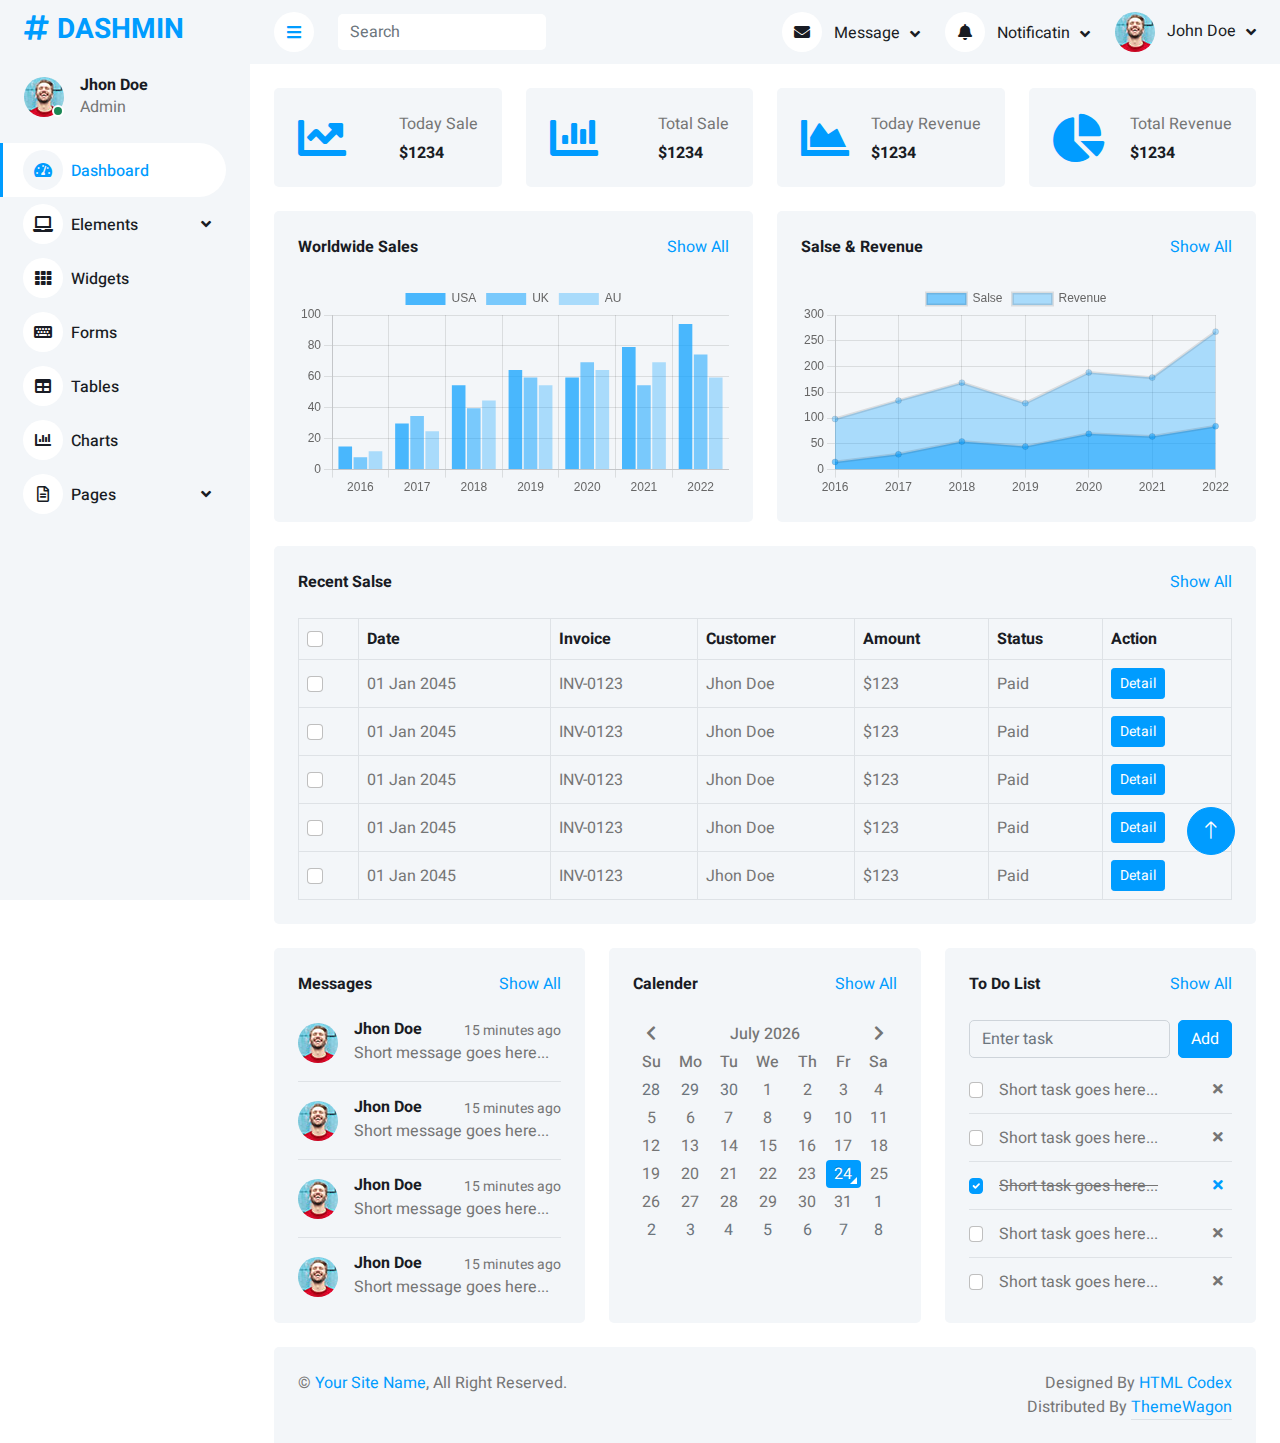
<file: FrontEnd/dashmin-1.0.0/index.html>
<!DOCTYPE html>
<html lang="en">

<head>
    <meta charset="utf-8">
    <title>DASHMIN - Bootstrap Admin Template</title>
    <meta content="width=device-width, initial-scale=1.0" name="viewport">
    <meta content="" name="keywords">
    <meta content="" name="description">

    <!-- Favicon -->
    <link href="assets/img/favicon.ico" rel="icon">

    <!-- Google Web Fonts -->
    <link rel="preconnect" href="https://fonts.googleapis.com">
    <link rel="preconnect" href="https://fonts.gstatic.com" crossorigin>
    <link href="https://fonts.googleapis.com/css2?family=Heebo:wght@400;500;600;700&display=swap" rel="stylesheet">
    
    <!-- Icon Font Stylesheet -->
    <link href="https://cdnjs.cloudflare.com/ajax/libs/font-awesome/5.10.0/css/all.min.css" rel="stylesheet">
    <link href="https://cdn.jsdelivr.net/npm/bootstrap-icons@1.4.1/font/bootstrap-icons.css" rel="stylesheet">

    <!-- Libraries Stylesheet -->
    <link href="assets/lib/owlcarousel/assets/owl.carousel.min.css" rel="stylesheet">
    <link href="assets/lib/tempusdominus/css/tempusdominus-bootstrap-4.min.css" rel="stylesheet" />

    <!-- Customized Bootstrap Stylesheet -->
    <link href="assets/css/bootstrap.min.css" rel="stylesheet">

    <!-- Template Stylesheet -->
    <link href="assets/css/style.css" rel="stylesheet">
</head>

<body>
    <div class="container-xxl position-relative bg-white d-flex p-0">
        <!-- Spinner Start -->
        <div id="spinner" class="show bg-white position-fixed translate-middle w-100 vh-100 top-50 start-50 d-flex align-items-center justify-content-center">
            <div class="spinner-border text-primary" style="width: 3rem; height: 3rem;" role="status">
                <span class="sr-only">Loading...</span>
            </div>
        </div>
        <!-- Spinner End -->


        <!-- Sidebar Start -->
        <div class="sidebar pe-4 pb-3">
            <nav class="navbar bg-light navbar-light">
                <a href="index.html" class="navbar-brand mx-4 mb-3">
                    <h3 class="text-primary"><i class="fa fa-hashtag me-2"></i>DASHMIN</h3>
                </a>
                <div class="d-flex align-items-center ms-4 mb-4">
                    <div class="position-relative">
                        <img class="rounded-circle" src="assets/img/user.jpg" alt="" style="width: 40px; height: 40px;">
                        <div class="bg-success rounded-circle border border-2 border-white position-absolute end-0 bottom-0 p-1"></div>
                    </div>
                    <div class="ms-3">
                        <h6 class="mb-0">Jhon Doe</h6>
                        <span>Admin</span>
                    </div>
                </div>
                <div class="navbar-nav w-100">
                    <a href="index.html" class="nav-item nav-link active"><i class="fa fa-tachometer-alt me-2"></i>Dashboard</a>
                    <div class="nav-item dropdown">
                        <a href="#" class="nav-link dropdown-toggle" data-bs-toggle="dropdown"><i class="fa fa-laptop me-2"></i>Elements</a>
                        <div class="dropdown-menu bg-transparent border-0">
                            <a href="button.html" class="dropdown-item">Buttons</a>
                            <a href="typography.html" class="dropdown-item">Typography</a>
                            <a href="element.html" class="dropdown-item">Other Elements</a>
                        </div>
                    </div>
                    <a href="widget.html" class="nav-item nav-link"><i class="fa fa-th me-2"></i>Widgets</a>
                    <a href="form.html" class="nav-item nav-link"><i class="fa fa-keyboard me-2"></i>Forms</a>
                    <a href="table.html" class="nav-item nav-link"><i class="fa fa-table me-2"></i>Tables</a>
                    <a href="chart.html" class="nav-item nav-link"><i class="fa fa-chart-bar me-2"></i>Charts</a>
                    <div class="nav-item dropdown">
                        <a href="#" class="nav-link dropdown-toggle" data-bs-toggle="dropdown"><i class="far fa-file-alt me-2"></i>Pages</a>
                        <div class="dropdown-menu bg-transparent border-0">
                            <a href="signin.html" class="dropdown-item">Sign In</a>
                            <a href="signup.html" class="dropdown-item">Sign Up</a>
                            <a href="404.html" class="dropdown-item">404 Error</a>
                            <a href="blank.html" class="dropdown-item">Blank Page</a>
                        </div>
                    </div>
                </div>
            </nav>
        </div>
        <!-- Sidebar End -->


        <!-- Content Start -->
        <div class="content">
            <!-- Navbar Start -->
            <nav class="navbar navbar-expand bg-light navbar-light sticky-top px-4 py-0">
                <a href="index.html" class="navbar-brand d-flex d-lg-none me-4">
                    <h2 class="text-primary mb-0"><i class="fa fa-hashtag"></i></h2>
                </a>
                <a href="#" class="sidebar-toggler flex-shrink-0">
                    <i class="fa fa-bars"></i>
                </a>
                <form class="d-none d-md-flex ms-4">
                    <input class="form-control border-0" type="search" placeholder="Search">
                </form>
                <div class="navbar-nav align-items-center ms-auto">
                    <div class="nav-item dropdown">
                        <a href="#" class="nav-link dropdown-toggle" data-bs-toggle="dropdown">
                            <i class="fa fa-envelope me-lg-2"></i>
                            <span class="d-none d-lg-inline-flex">Message</span>
                        </a>
                        <div class="dropdown-menu dropdown-menu-end bg-light border-0 rounded-0 rounded-bottom m-0">
                            <a href="#" class="dropdown-item">
                                <div class="d-flex align-items-center">
                                    <img class="rounded-circle" src="assets/img/user.jpg" alt="" style="width: 40px; height: 40px;">
                                    <div class="ms-2">
                                        <h6 class="fw-normal mb-0">Jhon send you a message</h6>
                                        <small>15 minutes ago</small>
                                    </div>
                                </div>
                            </a>
                            <hr class="dropdown-divider">
                            <a href="#" class="dropdown-item">
                                <div class="d-flex align-items-center">
                                    <img class="rounded-circle" src="assets/img/user.jpg" alt="" style="width: 40px; height: 40px;">
                                    <div class="ms-2">
                                        <h6 class="fw-normal mb-0">Jhon send you a message</h6>
                                        <small>15 minutes ago</small>
                                    </div>
                                </div>
                            </a>
                            <hr class="dropdown-divider">
                            <a href="#" class="dropdown-item">
                                <div class="d-flex align-items-center">
                                    <img class="rounded-circle" src="assets/img/user.jpg" alt="" style="width: 40px; height: 40px;">
                                    <div class="ms-2">
                                        <h6 class="fw-normal mb-0">Jhon send you a message</h6>
                                        <small>15 minutes ago</small>
                                    </div>
                                </div>
                            </a>
                            <hr class="dropdown-divider">
                            <a href="#" class="dropdown-item text-center">See all message</a>
                        </div>
                    </div>
                    <div class="nav-item dropdown">
                        <a href="#" class="nav-link dropdown-toggle" data-bs-toggle="dropdown">
                            <i class="fa fa-bell me-lg-2"></i>
                            <span class="d-none d-lg-inline-flex">Notificatin</span>
                        </a>
                        <div class="dropdown-menu dropdown-menu-end bg-light border-0 rounded-0 rounded-bottom m-0">
                            <a href="#" class="dropdown-item">
                                <h6 class="fw-normal mb-0">Profile updated</h6>
                                <small>15 minutes ago</small>
                            </a>
                            <hr class="dropdown-divider">
                            <a href="#" class="dropdown-item">
                                <h6 class="fw-normal mb-0">New user added</h6>
                                <small>15 minutes ago</small>
                            </a>
                            <hr class="dropdown-divider">
                            <a href="#" class="dropdown-item">
                                <h6 class="fw-normal mb-0">Password changed</h6>
                                <small>15 minutes ago</small>
                            </a>
                            <hr class="dropdown-divider">
                            <a href="#" class="dropdown-item text-center">See all notifications</a>
                        </div>
                    </div>
                    <div class="nav-item dropdown">
                        <a href="#" class="nav-link dropdown-toggle" data-bs-toggle="dropdown">
                            <img class="rounded-circle me-lg-2" src="assets/img/user.jpg" alt="" style="width: 40px; height: 40px;">
                            <span class="d-none d-lg-inline-flex">John Doe</span>
                        </a>
                        <div class="dropdown-menu dropdown-menu-end bg-light border-0 rounded-0 rounded-bottom m-0">
                            <a href="#" class="dropdown-item">My Profile</a>
                            <a href="#" class="dropdown-item">Settings</a>
                            <a href="#" class="dropdown-item">Log Out</a>
                        </div>
                    </div>
                </div>
            </nav>
            <!-- Navbar End -->


            <!-- Sale & Revenue Start -->
            <div class="container-fluid pt-4 px-4">
                <div class="row g-4">
                    <div class="col-sm-6 col-xl-3">
                        <div class="bg-light rounded d-flex align-items-center justify-content-between p-4">
                            <i class="fa fa-chart-line fa-3x text-primary"></i>
                            <div class="ms-3">
                                <p class="mb-2">Today Sale</p>
                                <h6 class="mb-0">$1234</h6>
                            </div>
                        </div>
                    </div>
                    <div class="col-sm-6 col-xl-3">
                        <div class="bg-light rounded d-flex align-items-center justify-content-between p-4">
                            <i class="fa fa-chart-bar fa-3x text-primary"></i>
                            <div class="ms-3">
                                <p class="mb-2">Total Sale</p>
                                <h6 class="mb-0">$1234</h6>
                            </div>
                        </div>
                    </div>
                    <div class="col-sm-6 col-xl-3">
                        <div class="bg-light rounded d-flex align-items-center justify-content-between p-4">
                            <i class="fa fa-chart-area fa-3x text-primary"></i>
                            <div class="ms-3">
                                <p class="mb-2">Today Revenue</p>
                                <h6 class="mb-0">$1234</h6>
                            </div>
                        </div>
                    </div>
                    <div class="col-sm-6 col-xl-3">
                        <div class="bg-light rounded d-flex align-items-center justify-content-between p-4">
                            <i class="fa fa-chart-pie fa-3x text-primary"></i>
                            <div class="ms-3">
                                <p class="mb-2">Total Revenue</p>
                                <h6 class="mb-0">$1234</h6>
                            </div>
                        </div>
                    </div>
                </div>
            </div>
            <!-- Sale & Revenue End -->


            <!-- Sales Chart Start -->
            <div class="container-fluid pt-4 px-4">
                <div class="row g-4">
                    <div class="col-sm-12 col-xl-6">
                        <div class="bg-light text-center rounded p-4">
                            <div class="d-flex align-items-center justify-content-between mb-4">
                                <h6 class="mb-0">Worldwide Sales</h6>
                                <a href="">Show All</a>
                            </div>
                            <canvas id="worldwide-sales"></canvas>
                        </div>
                    </div>
                    <div class="col-sm-12 col-xl-6">
                        <div class="bg-light text-center rounded p-4">
                            <div class="d-flex align-items-center justify-content-between mb-4">
                                <h6 class="mb-0">Salse & Revenue</h6>
                                <a href="">Show All</a>
                            </div>
                            <canvas id="salse-revenue"></canvas>
                        </div>
                    </div>
                </div>
            </div>
            <!-- Sales Chart End -->


            <!-- Recent Sales Start -->
            <div class="container-fluid pt-4 px-4">
                <div class="bg-light text-center rounded p-4">
                    <div class="d-flex align-items-center justify-content-between mb-4">
                        <h6 class="mb-0">Recent Salse</h6>
                        <a href="">Show All</a>
                    </div>
                    <div class="table-responsive">
                        <table class="table text-start align-middle table-bordered table-hover mb-0">
                            <thead>
                                <tr class="text-dark">
                                    <th scope="col"><input class="form-check-input" type="checkbox"></th>
                                    <th scope="col">Date</th>
                                    <th scope="col">Invoice</th>
                                    <th scope="col">Customer</th>
                                    <th scope="col">Amount</th>
                                    <th scope="col">Status</th>
                                    <th scope="col">Action</th>
                                </tr>
                            </thead>
                            <tbody>
                                <tr>
                                    <td><input class="form-check-input" type="checkbox"></td>
                                    <td>01 Jan 2045</td>
                                    <td>INV-0123</td>
                                    <td>Jhon Doe</td>
                                    <td>$123</td>
                                    <td>Paid</td>
                                    <td><a class="btn btn-sm btn-primary" href="">Detail</a></td>
                                </tr>
                                <tr>
                                    <td><input class="form-check-input" type="checkbox"></td>
                                    <td>01 Jan 2045</td>
                                    <td>INV-0123</td>
                                    <td>Jhon Doe</td>
                                    <td>$123</td>
                                    <td>Paid</td>
                                    <td><a class="btn btn-sm btn-primary" href="">Detail</a></td>
                                </tr>
                                <tr>
                                    <td><input class="form-check-input" type="checkbox"></td>
                                    <td>01 Jan 2045</td>
                                    <td>INV-0123</td>
                                    <td>Jhon Doe</td>
                                    <td>$123</td>
                                    <td>Paid</td>
                                    <td><a class="btn btn-sm btn-primary" href="">Detail</a></td>
                                </tr>
                                <tr>
                                    <td><input class="form-check-input" type="checkbox"></td>
                                    <td>01 Jan 2045</td>
                                    <td>INV-0123</td>
                                    <td>Jhon Doe</td>
                                    <td>$123</td>
                                    <td>Paid</td>
                                    <td><a class="btn btn-sm btn-primary" href="">Detail</a></td>
                                </tr>
                                <tr>
                                    <td><input class="form-check-input" type="checkbox"></td>
                                    <td>01 Jan 2045</td>
                                    <td>INV-0123</td>
                                    <td>Jhon Doe</td>
                                    <td>$123</td>
                                    <td>Paid</td>
                                    <td><a class="btn btn-sm btn-primary" href="">Detail</a></td>
                                </tr>
                            </tbody>
                        </table>
                    </div>
                </div>
            </div>
            <!-- Recent Sales End -->


            <!-- Widgets Start -->
            <div class="container-fluid pt-4 px-4">
                <div class="row g-4">
                    <div class="col-sm-12 col-md-6 col-xl-4">
                        <div class="h-100 bg-light rounded p-4">
                            <div class="d-flex align-items-center justify-content-between mb-2">
                                <h6 class="mb-0">Messages</h6>
                                <a href="">Show All</a>
                            </div>
                            <div class="d-flex align-items-center border-bottom py-3">
                                <img class="rounded-circle flex-shrink-0" src="assets/img/user.jpg" alt="" style="width: 40px; height: 40px;">
                                <div class="w-100 ms-3">
                                    <div class="d-flex w-100 justify-content-between">
                                        <h6 class="mb-0">Jhon Doe</h6>
                                        <small>15 minutes ago</small>
                                    </div>
                                    <span>Short message goes here...</span>
                                </div>
                            </div>
                            <div class="d-flex align-items-center border-bottom py-3">
                                <img class="rounded-circle flex-shrink-0" src="assets/img/user.jpg" alt="" style="width: 40px; height: 40px;">
                                <div class="w-100 ms-3">
                                    <div class="d-flex w-100 justify-content-between">
                                        <h6 class="mb-0">Jhon Doe</h6>
                                        <small>15 minutes ago</small>
                                    </div>
                                    <span>Short message goes here...</span>
                                </div>
                            </div>
                            <div class="d-flex align-items-center border-bottom py-3">
                                <img class="rounded-circle flex-shrink-0" src="assets/img/user.jpg" alt="" style="width: 40px; height: 40px;">
                                <div class="w-100 ms-3">
                                    <div class="d-flex w-100 justify-content-between">
                                        <h6 class="mb-0">Jhon Doe</h6>
                                        <small>15 minutes ago</small>
                                    </div>
                                    <span>Short message goes here...</span>
                                </div>
                            </div>
                            <div class="d-flex align-items-center pt-3">
                                <img class="rounded-circle flex-shrink-0" src="assets/img/user.jpg" alt="" style="width: 40px; height: 40px;">
                                <div class="w-100 ms-3">
                                    <div class="d-flex w-100 justify-content-between">
                                        <h6 class="mb-0">Jhon Doe</h6>
                                        <small>15 minutes ago</small>
                                    </div>
                                    <span>Short message goes here...</span>
                                </div>
                            </div>
                        </div>
                    </div>
                    <div class="col-sm-12 col-md-6 col-xl-4">
                        <div class="h-100 bg-light rounded p-4">
                            <div class="d-flex align-items-center justify-content-between mb-4">
                                <h6 class="mb-0">Calender</h6>
                                <a href="">Show All</a>
                            </div>
                            <div id="calender"></div>
                        </div>
                    </div>
                    <div class="col-sm-12 col-md-6 col-xl-4">
                        <div class="h-100 bg-light rounded p-4">
                            <div class="d-flex align-items-center justify-content-between mb-4">
                                <h6 class="mb-0">To Do List</h6>
                                <a href="">Show All</a>
                            </div>
                            <div class="d-flex mb-2">
                                <input class="form-control bg-transparent" type="text" placeholder="Enter task">
                                <button type="button" class="btn btn-primary ms-2">Add</button>
                            </div>
                            <div class="d-flex align-items-center border-bottom py-2">
                                <input class="form-check-input m-0" type="checkbox">
                                <div class="w-100 ms-3">
                                    <div class="d-flex w-100 align-items-center justify-content-between">
                                        <span>Short task goes here...</span>
                                        <button class="btn btn-sm"><i class="fa fa-times"></i></button>
                                    </div>
                                </div>
                            </div>
                            <div class="d-flex align-items-center border-bottom py-2">
                                <input class="form-check-input m-0" type="checkbox">
                                <div class="w-100 ms-3">
                                    <div class="d-flex w-100 align-items-center justify-content-between">
                                        <span>Short task goes here...</span>
                                        <button class="btn btn-sm"><i class="fa fa-times"></i></button>
                                    </div>
                                </div>
                            </div>
                            <div class="d-flex align-items-center border-bottom py-2">
                                <input class="form-check-input m-0" type="checkbox" checked>
                                <div class="w-100 ms-3">
                                    <div class="d-flex w-100 align-items-center justify-content-between">
                                        <span><del>Short task goes here...</del></span>
                                        <button class="btn btn-sm text-primary"><i class="fa fa-times"></i></button>
                                    </div>
                                </div>
                            </div>
                            <div class="d-flex align-items-center border-bottom py-2">
                                <input class="form-check-input m-0" type="checkbox">
                                <div class="w-100 ms-3">
                                    <div class="d-flex w-100 align-items-center justify-content-between">
                                        <span>Short task goes here...</span>
                                        <button class="btn btn-sm"><i class="fa fa-times"></i></button>
                                    </div>
                                </div>
                            </div>
                            <div class="d-flex align-items-center pt-2">
                                <input class="form-check-input m-0" type="checkbox">
                                <div class="w-100 ms-3">
                                    <div class="d-flex w-100 align-items-center justify-content-between">
                                        <span>Short task goes here...</span>
                                        <button class="btn btn-sm"><i class="fa fa-times"></i></button>
                                    </div>
                                </div>
                            </div>
                        </div>
                    </div>
                </div>
            </div>
            <!-- Widgets End -->


            <!-- Footer Start -->
            <div class="container-fluid pt-4 px-4">
                <div class="bg-light rounded-top p-4">
                    <div class="row">
                        <div class="col-12 col-sm-6 text-center text-sm-start">
                            &copy; <a href="#">Your Site Name</a>, All Right Reserved. 
                        </div>
                        <div class="col-12 col-sm-6 text-center text-sm-end">
                            <!--/*** This template is free as long as you keep the footer author’s credit link/attribution link/backlink. If you'd like to use the template without the footer author’s credit link/attribution link/backlink, you can purchase the Credit Removal License from "https://htmlcodex.com/credit-removal". Thank you for your support. ***/-->
                            Designed By <a href="https://htmlcodex.com">HTML Codex</a>
                        </br>
                        Distributed By <a class="border-bottom" href="https://themewagon.com" target="_blank">ThemeWagon</a>
                        </div>
                    </div>
                </div>
            </div>
            <!-- Footer End -->
        </div>
        <!-- Content End -->


        <!-- Back to Top -->
        <a href="#" class="btn btn-lg btn-primary btn-lg-square back-to-top"><i class="bi bi-arrow-up"></i></a>
    </div>

    <!-- JavaScript Libraries -->
    <script src="https://code.jquery.com/jquery-3.4.1.min.js"></script>
    <script src="https://cdn.jsdelivr.net/npm/bootstrap@5.0.0/dist/js/bootstrap.bundle.min.js"></script>
    <script src="assets/lib/chart/chart.min.js"></script>
    <script src="assets/lib/easing/easing.min.js"></script>
    <script src="assets/lib/waypoints/waypoints.min.js"></script>
    <script src="assets/lib/owlcarousel/owl.carousel.min.js"></script>
    <script src="assets/lib/tempusdominus/js/moment.min.js"></script>
    <script src="assets/lib/tempusdominus/js/moment-timezone.min.js"></script>
    <script src="assets/lib/tempusdominus/js/tempusdominus-bootstrap-4.min.js"></script>

    <!-- Template Javascript -->
    <script src="assets/js/main.js"></script>
</body>

</html>
</file>
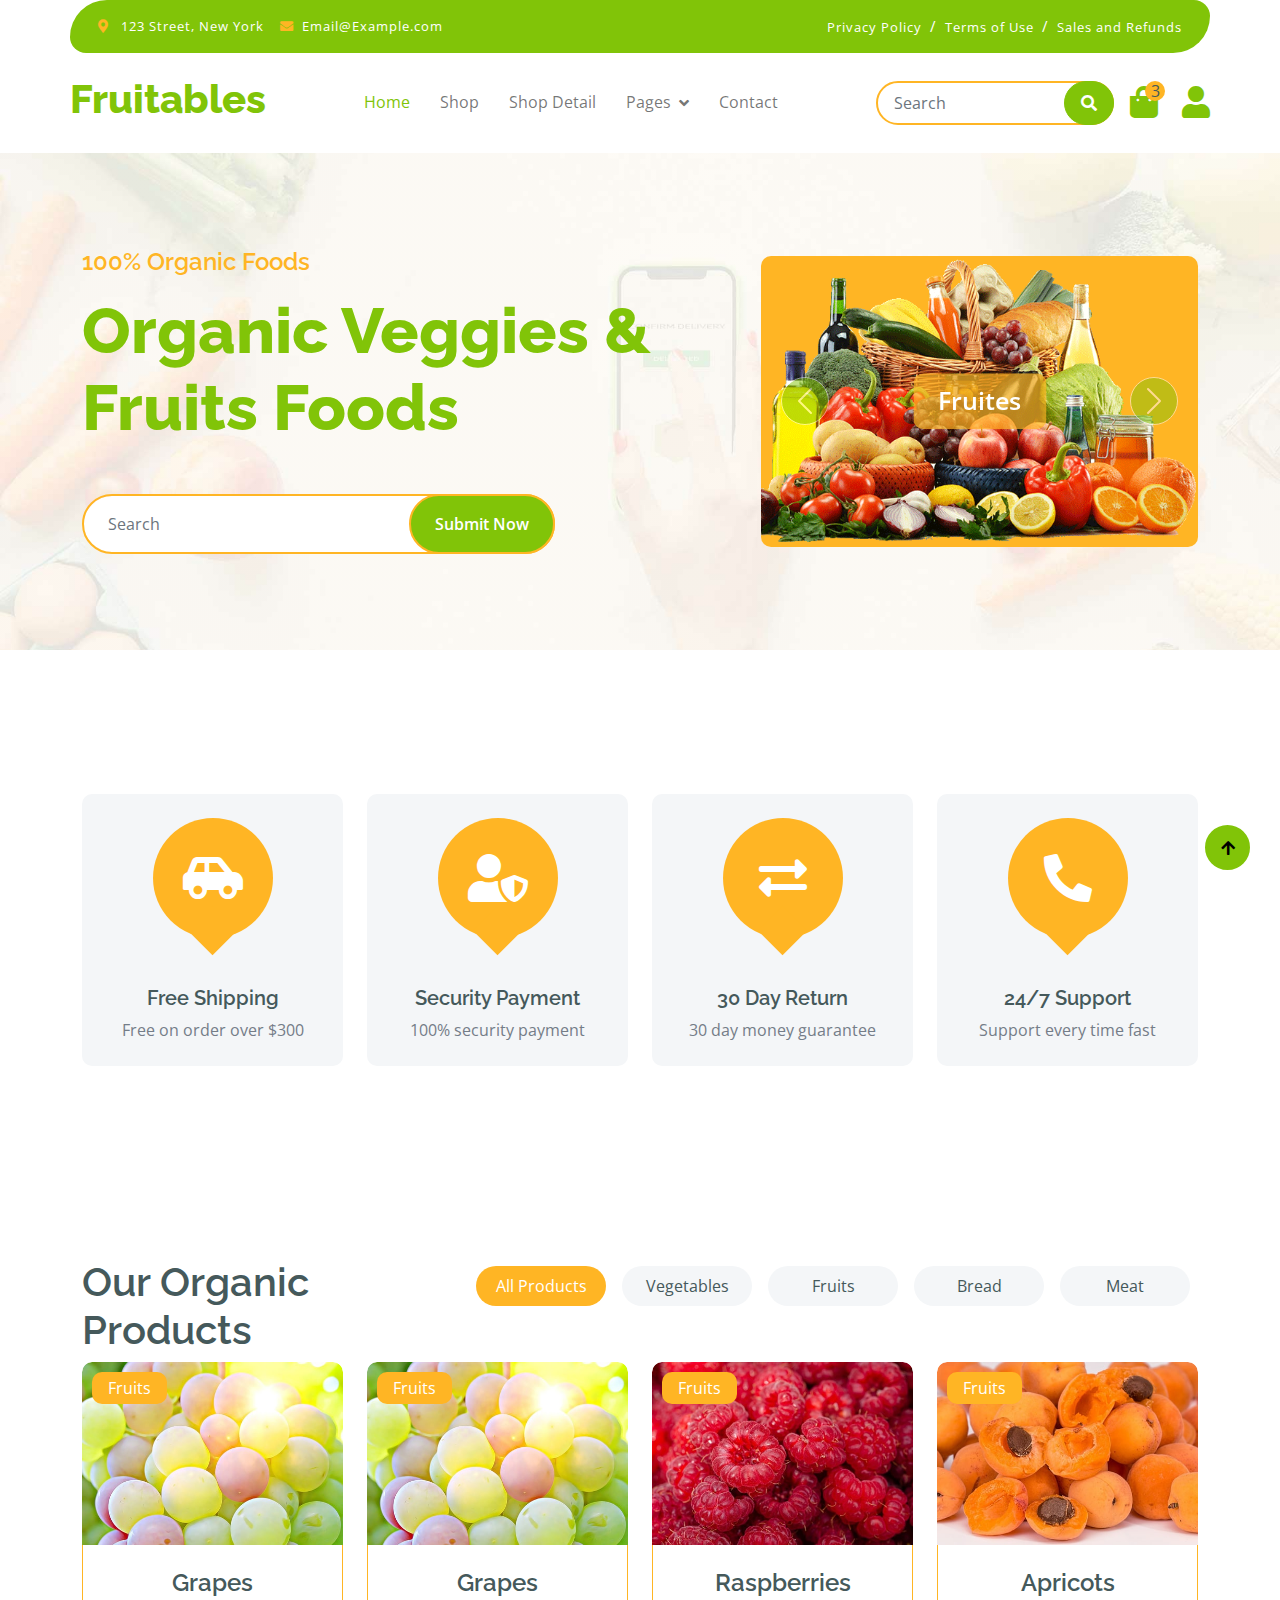
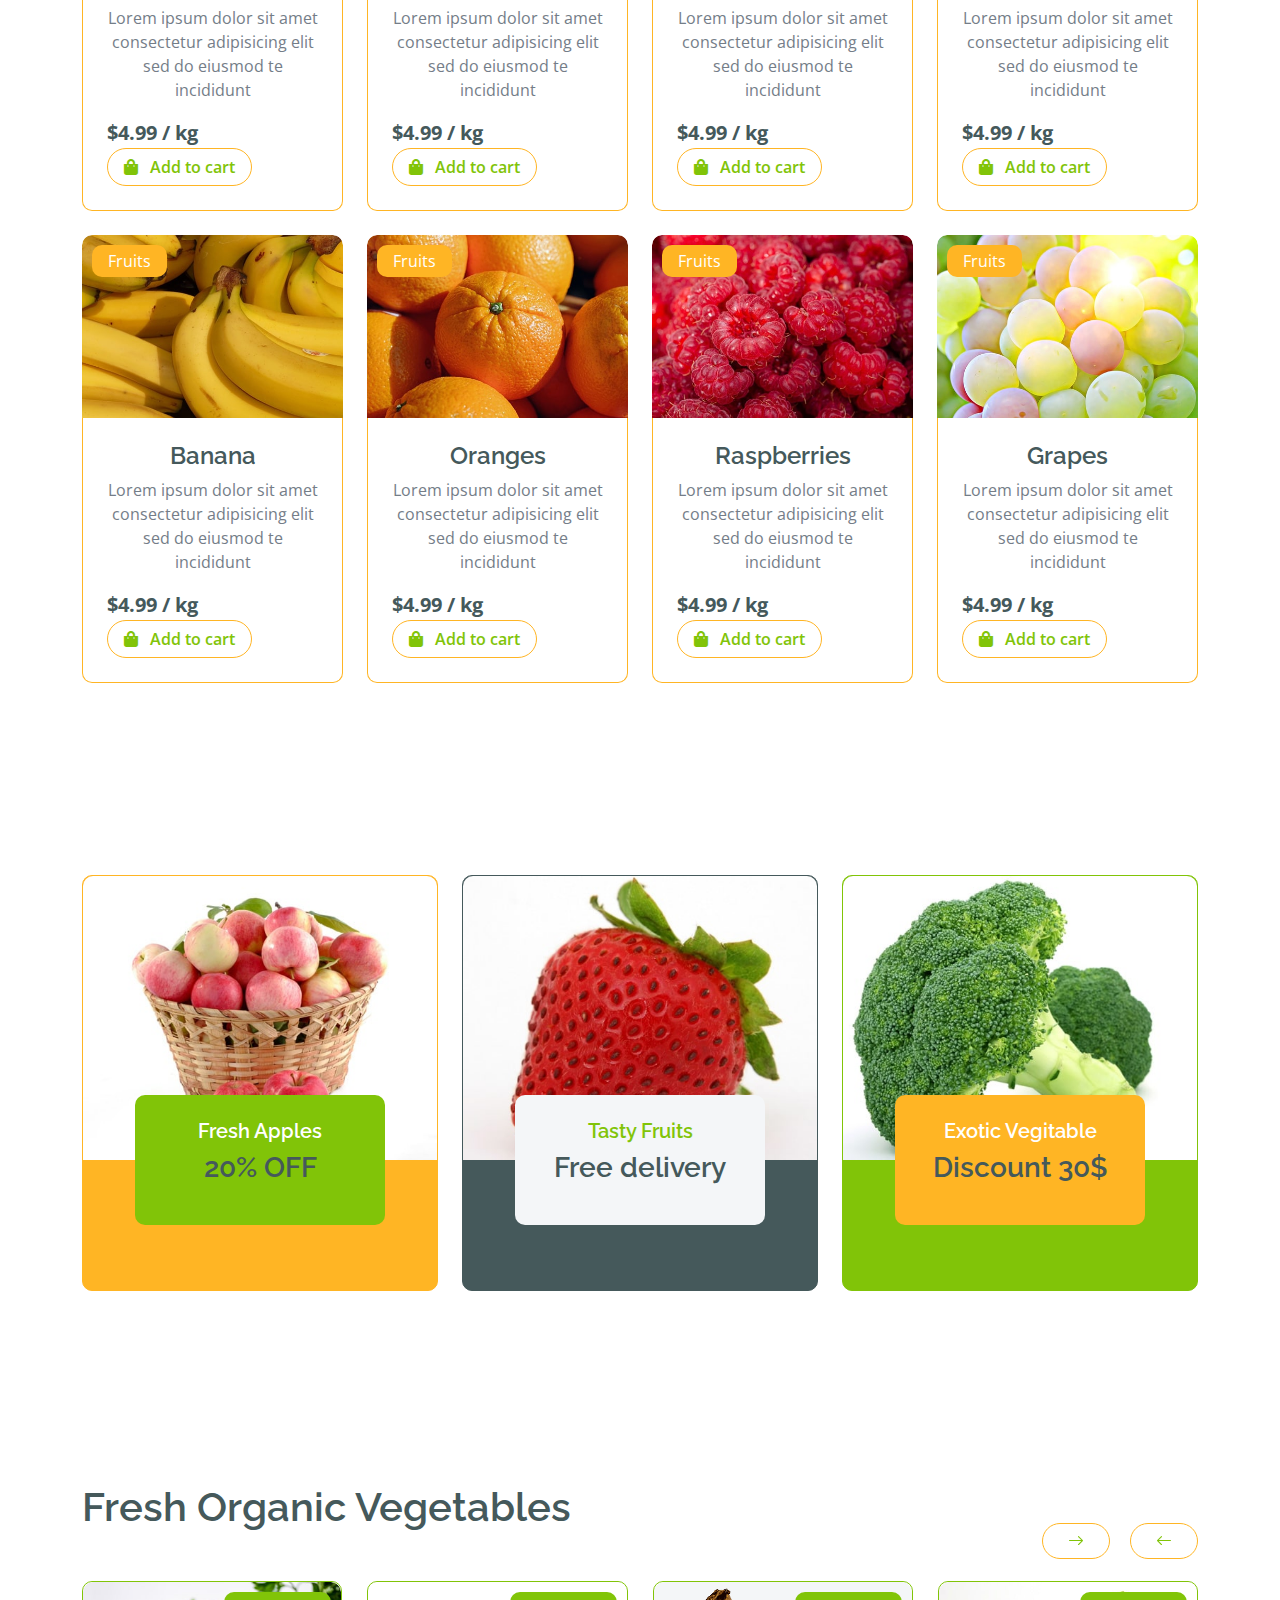
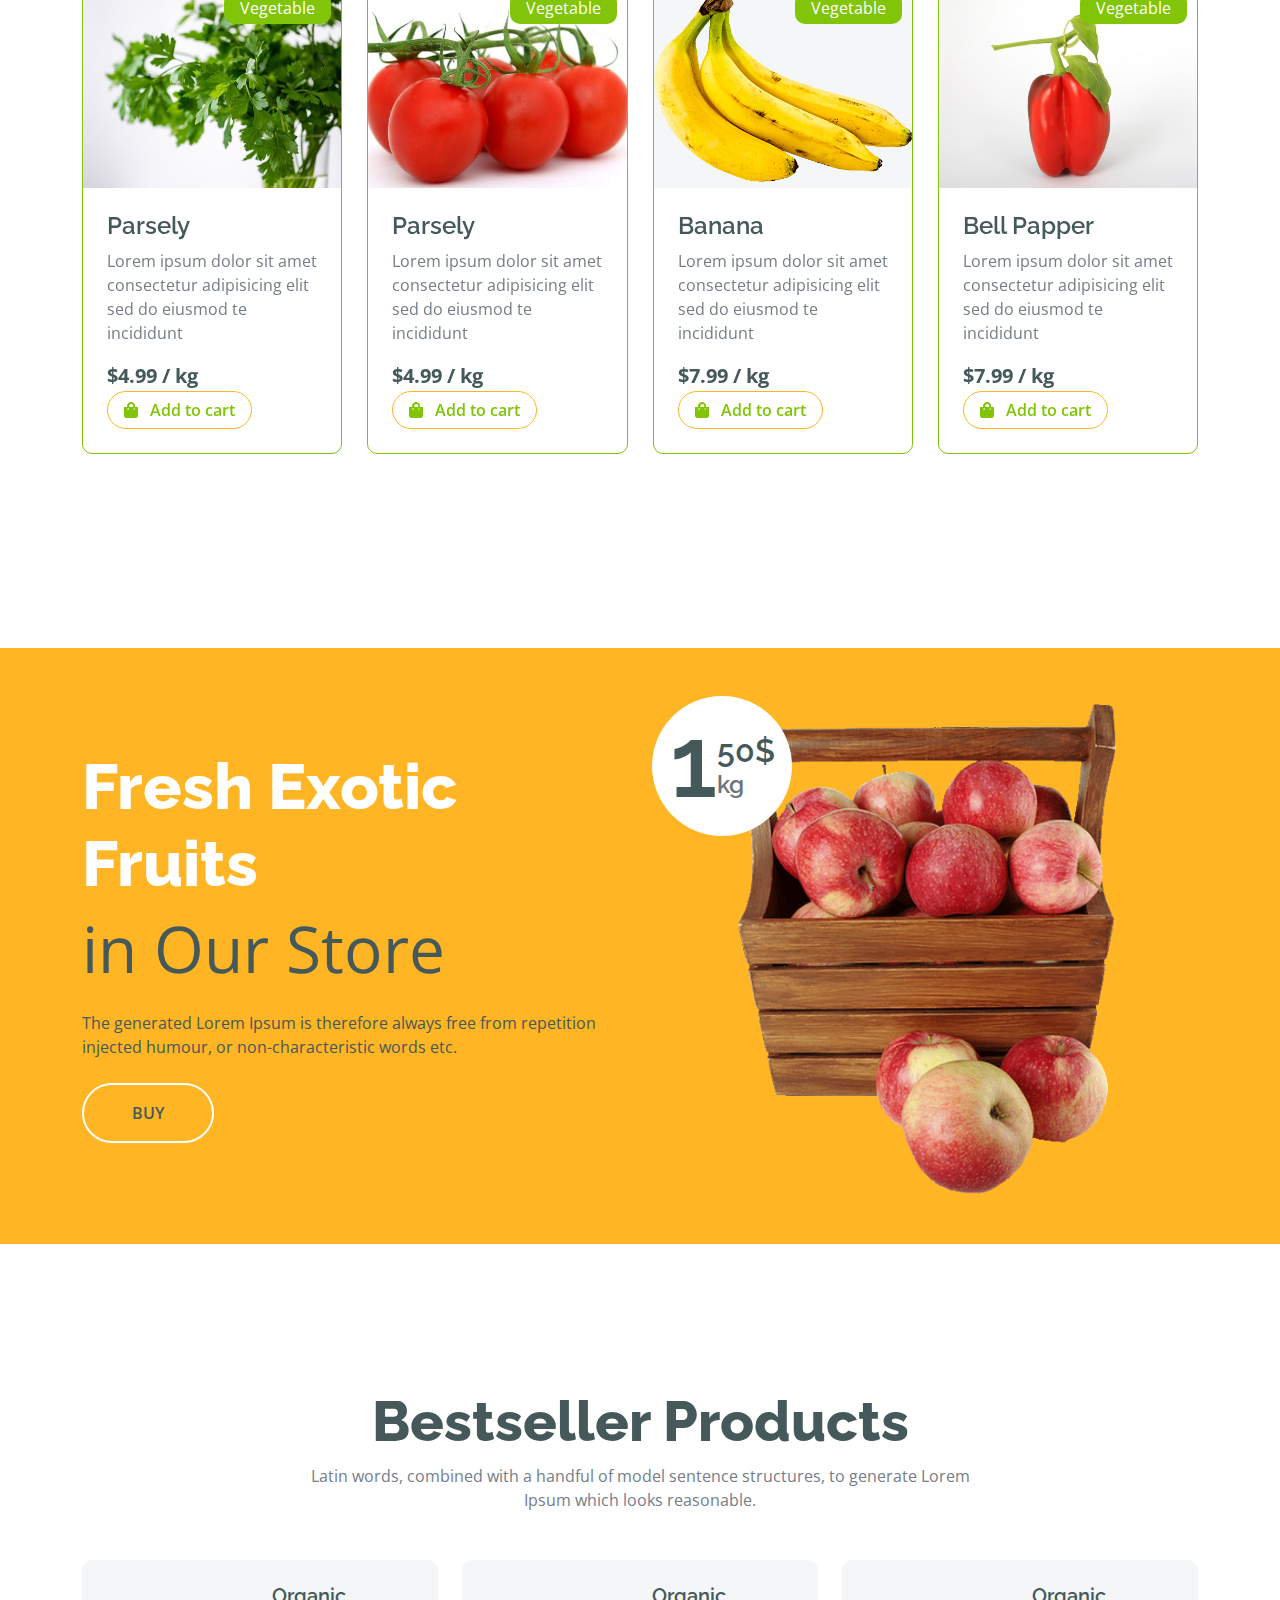
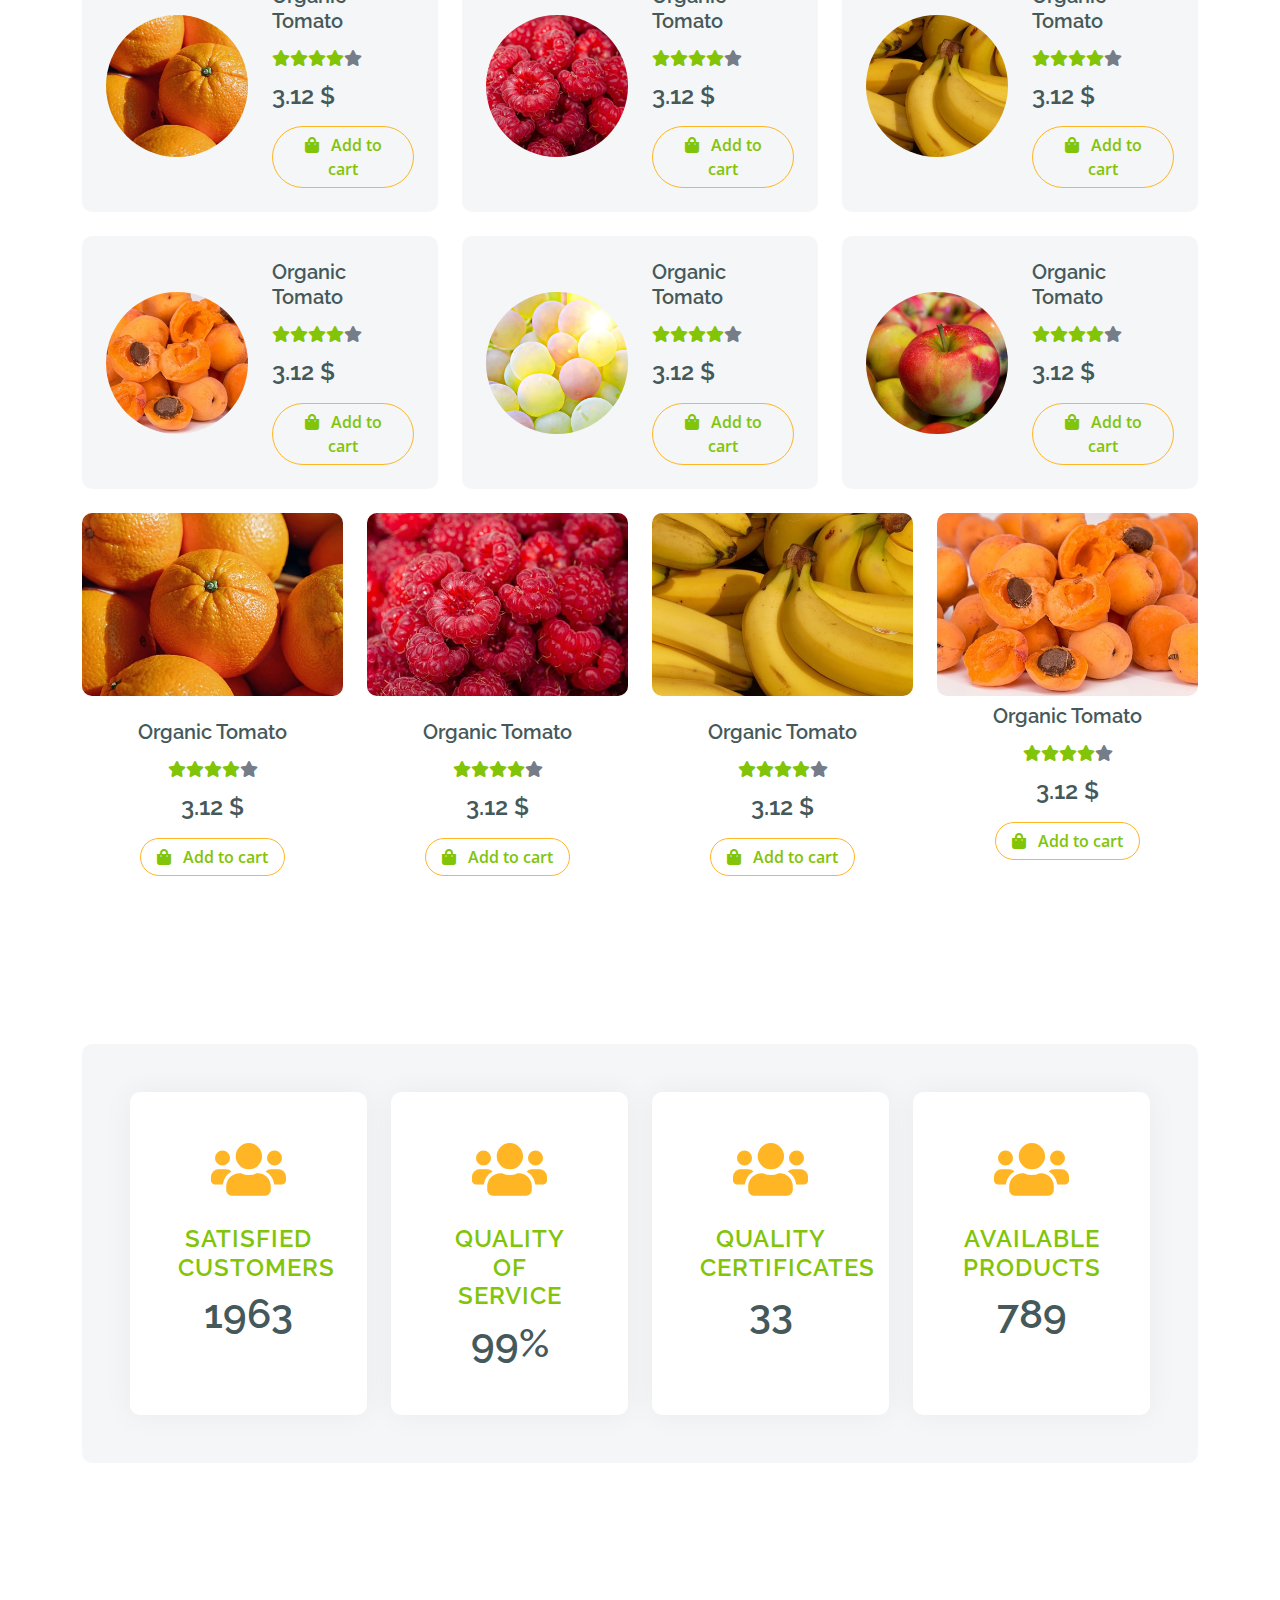
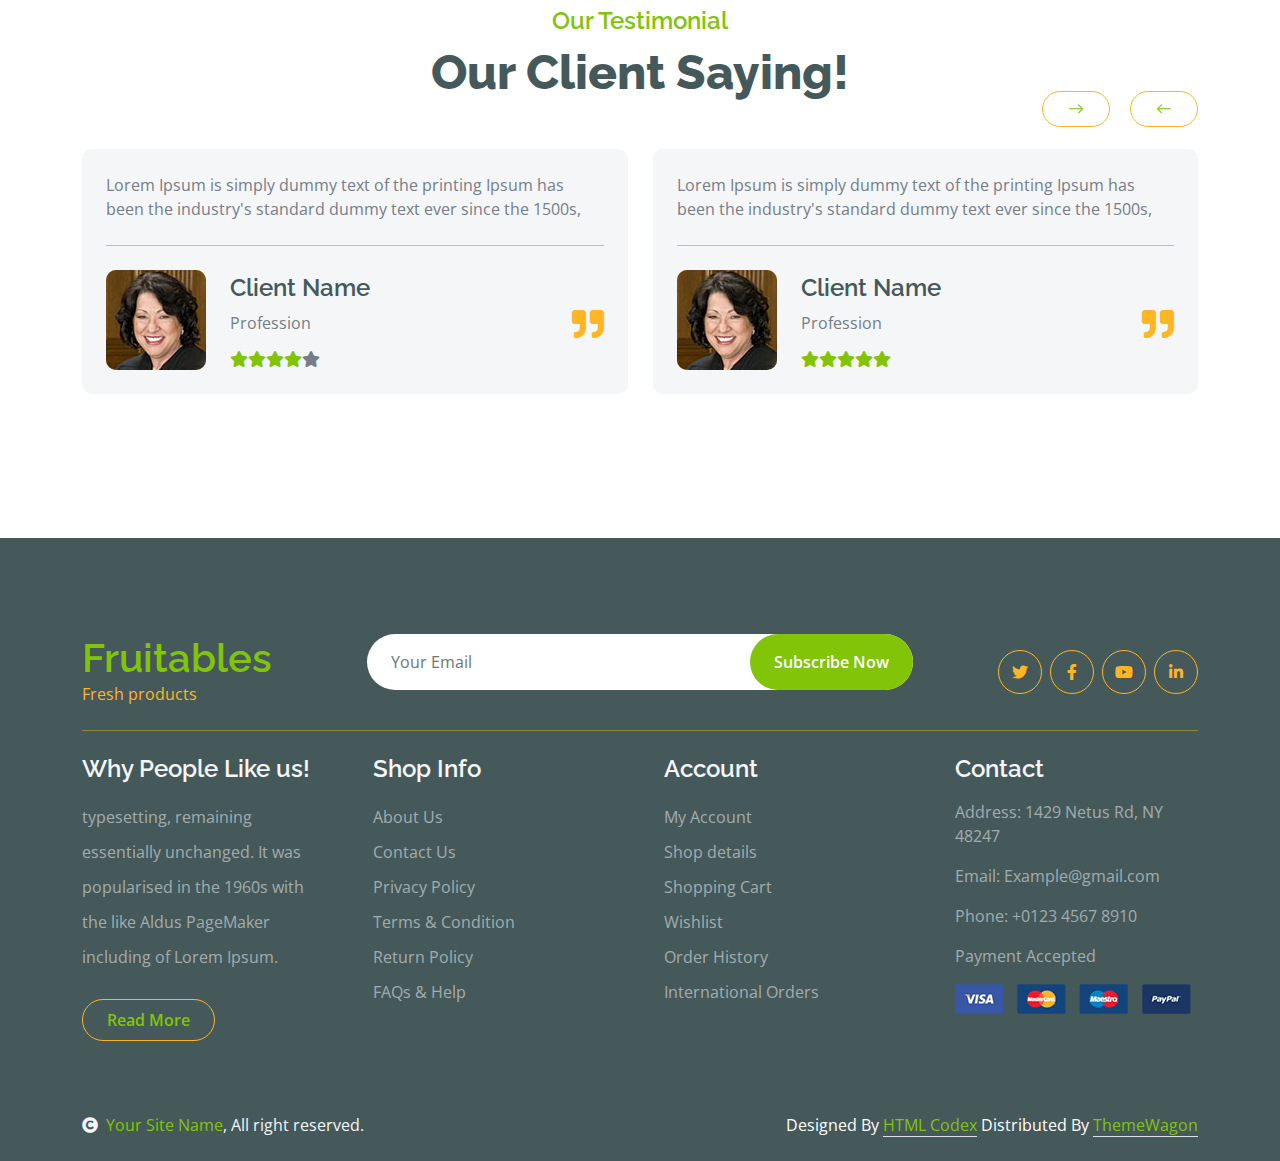
<file: FrontEnd/fruitables-1.0.0/index.html>
<!--Comment-->

<!DOCTYPE html>
<html lang="en">

<head>
    <meta charset="utf-8">
    <title>Fruitables - Vegetable Website Template</title>
    <meta content="width=device-width, initial-scale=1.0" name="viewport">
    <meta content="" name="keywords">
    <meta content="" name="description">

    <!-- Google Web Fonts -->
    <link rel="preconnect" href="https://fonts.googleapis.com">
    <link rel="preconnect" href="https://fonts.gstatic.com" crossorigin>
    <link
        href="https://fonts.googleapis.com/css2?family=Open+Sans:wght@400;600&family=Raleway:wght@600;800&display=swap"
        rel="stylesheet">

    <!-- Icon Font Stylesheet -->
    <link rel="stylesheet" href="https://use.fontawesome.com/releases/v5.15.4/css/all.css" />
    <link href="https://cdn.jsdelivr.net/npm/bootstrap-icons@1.4.1/font/bootstrap-icons.css" rel="stylesheet">

    <!-- Libraries Stylesheet -->
    <link href="lib/lightbox/css/lightbox.min.css" rel="stylesheet">
    <link href="lib/owlcarousel/assets/owl.carousel.min.css" rel="stylesheet">


    <!-- Customized Bootstrap Stylesheet -->
    <link href="css/bootstrap.min.css" rel="stylesheet">

    <!-- Template Stylesheet -->
    <link href="css/style.css" rel="stylesheet">
</head>

<body>

    <!-- Spinner Start -->
    <div id="spinner"
        class="show w-100 vh-100 bg-white position-fixed translate-middle top-50 start-50  d-flex align-items-center justify-content-center">
        <div class="spinner-grow text-primary" role="status"></div>
    </div>
    <!-- Spinner End -->


    <!-- Navbar start -->
    <div class="container-fluid fixed-top">
        <div class="container topbar bg-primary d-none d-lg-block">
            <div class="d-flex justify-content-between">
                <div class="top-info ps-2">
                    <small class="me-3"><i class="fas fa-map-marker-alt me-2 text-secondary"></i> <a href="#"
                            class="text-white">123 Street, New York</a></small>
                    <small class="me-3"><i class="fas fa-envelope me-2 text-secondary"></i><a href="#"
                            class="text-white">Email@Example.com</a></small>
                </div>
                <div class="top-link pe-2">
                    <a href="#" class="text-white"><small class="text-white mx-2">Privacy Policy</small>/</a>
                    <a href="#" class="text-white"><small class="text-white mx-2">Terms of Use</small>/</a>
                    <a href="#" class="text-white"><small class="text-white ms-2">Sales and Refunds</small></a>
                </div>
            </div>
        </div>
        <div class="container px-0">
            <nav class="navbar navbar-light bg-white navbar-expand-xl">
                <a href="index.html" class="navbar-brand">
                    <h1 class="text-primary display-6">Fruitables</h1>
                </a>
                <button class="navbar-toggler py-2 px-3" type="button" data-bs-toggle="collapse"
                    data-bs-target="#navbarCollapse">
                    <span class="fa fa-bars text-primary"></span>
                </button>
                <div class="collapse navbar-collapse bg-white" id="navbarCollapse">
                    <div class="navbar-nav mx-auto">
                        <a href="index.html" class="nav-item nav-link active">Home</a>
                        <a href="shop.html" class="nav-item nav-link">Shop</a>
                        <a href="shop-detail.html" class="nav-item nav-link">Shop Detail</a>
                        <div class="nav-item dropdown">
                            <a href="#" class="nav-link dropdown-toggle" data-bs-toggle="dropdown">Pages</a>
                            <div class="dropdown-menu m-0 bg-secondary rounded-0">
                                <a href="cart.html" class="dropdown-item">Cart</a>
                                <a href="chackout.html" class="dropdown-item">Chackout</a>
                                <a href="testimonial.html" class="dropdown-item">Testimonial</a>
                                <a href="404.html" class="dropdown-item">404 Page</a>
                            </div>
                        </div>
                        <a href="contact.html" class="nav-item nav-link">Contact</a>
                    </div>
                    <div class="d-flex m-3 me-0">
                        <!-- <button
                            class="btn-search btn border border-secondary btn-md-square rounded-circle bg-white me-4"
                            data-bs-toggle="modal" data-bs-target="#searchModal"><i
                                class="fas fa-search text-primary"></i></button> -->
                                <div class="position-relative me-3">
                                    <input class="form-control border-2 border-secondary w-90 py-2 px-3 rounded-pill" type="text"
                                        placeholder="Search">
                                    <button type="submit"
                                        class="btn btn-primary py-2 px-3 position-absolute rounded-pill text-white h-100 fas fa-search"
                                        style="top: 0; right: 0;"></button>
                                </div>
                        <a href="cart.html" class="position-relative me-4 my-auto">
                            <i class="fa fa-shopping-bag fa-2x"></i>
                            <span
                                class="position-absolute bg-secondary rounded-circle d-flex align-items-center justify-content-center text-dark px-1"
                                style="top: -5px; left: 15px; height: 20px; min-width: 20px;">3</span>
                        </a>
                        <a href="#" class="my-auto">
                            <i class="fas fa-user fa-2x"></i>
                        </a>
                    </div>
                </div>
            </nav>
        </div>
    </div>
    <!-- Navbar End -->


    <!-- Modal Search Start -->
    <div class="modal fade" id="searchModal" tabindex="-1" aria-labelledby="exampleModalLabel" aria-hidden="true">
        <div class="modal-dialog modal-fullscreen">
            <div class="modal-content rounded-0">
                <div class="modal-header">
                    <h5 class="modal-title" id="exampleModalLabel">Search by keyword</h5>
                    <button type="button" class="btn-close" data-bs-dismiss="modal" aria-label="Close"></button>
                </div>
                <div class="modal-body d-flex align-items-center">
                    <div class="input-group w-75 mx-auto d-flex">
                        <input type="search" class="form-control p-3" placeholder="keywords"
                            aria-describedby="search-icon-1">
                        <span id="search-icon-1" class="input-group-text p-3"><i class="fa fa-search"></i></span>
                    </div>
                </div>
            </div>
        </div>
    </div>
    <!-- Modal Search End -->


    <!-- Hero Start -->
    <div class="container-fluid py-5 mb-5 hero-header">
        <div class="container py-5">
            <div class="row g-5 align-items-center">
                <div class="col-md-12 col-lg-7">
                    <h4 class="mb-3 text-secondary">100% Organic Foods</h4>
                    <h1 class="mb-5 display-3 text-primary">Organic Veggies & Fruits Foods</h1>
                    <div class="position-relative mx-auto">
                        <input class="form-control border-2 border-secondary w-75 py-3 px-4 rounded-pill" type="number"
                            placeholder="Search">
                        <button type="submit"
                            class="btn btn-primary border-2 border-secondary py-3 px-4 position-absolute rounded-pill text-white h-100"
                            style="top: 0; right: 25%;">Submit Now</button>
                    </div>
                </div>
                <div class="col-md-12 col-lg-5">
                    <div id="carouselId" class="carousel slide position-relative" data-bs-ride="carousel">
                        <div class="carousel-inner" role="listbox">
                            <div class="carousel-item active rounded">
                                <img src="img/hero-img-1.png" class="img-fluid w-100 h-100 bg-secondary rounded"
                                    alt="First slide">
                                <a href="#" class="btn px-4 py-2 text-white rounded">Fruites</a>
                            </div>
                            <div class="carousel-item rounded">
                                <img src="img/hero-img-2.jpg" class="img-fluid w-100 h-100 rounded" alt="Second slide">
                                <a href="#" class="btn px-4 py-2 text-white rounded">Vesitables</a>
                            </div>
                        </div>
                        <button class="carousel-control-prev" type="button" data-bs-target="#carouselId"
                            data-bs-slide="prev">
                            <span class="carousel-control-prev-icon" aria-hidden="true"></span>
                            <span class="visually-hidden">Previous</span>
                        </button>
                        <button class="carousel-control-next" type="button" data-bs-target="#carouselId"
                            data-bs-slide="next">
                            <span class="carousel-control-next-icon" aria-hidden="true"></span>
                            <span class="visually-hidden">Next</span>
                        </button>
                    </div>
                </div>
            </div>
        </div>
    </div>
    <!-- Hero End -->


    <!-- Featurs Section Start -->
    <div class="container-fluid featurs py-5">
        <div class="container py-5">
            <div class="row g-4">
                <div class="col-md-6 col-lg-3">
                    <div class="featurs-item text-center rounded bg-light p-4">
                        <div class="featurs-icon btn-square rounded-circle bg-secondary mb-5 mx-auto">
                            <i class="fas fa-car-side fa-3x text-white"></i>
                        </div>
                        <div class="featurs-content text-center">
                            <h5>Free Shipping</h5>
                            <p class="mb-0">Free on order over $300</p>
                        </div>
                    </div>
                </div>
                <div class="col-md-6 col-lg-3">
                    <div class="featurs-item text-center rounded bg-light p-4">
                        <div class="featurs-icon btn-square rounded-circle bg-secondary mb-5 mx-auto">
                            <i class="fas fa-user-shield fa-3x text-white"></i>
                        </div>
                        <div class="featurs-content text-center">
                            <h5>Security Payment</h5>
                            <p class="mb-0">100% security payment</p>
                        </div>
                    </div>
                </div>
                <div class="col-md-6 col-lg-3">
                    <div class="featurs-item text-center rounded bg-light p-4">
                        <div class="featurs-icon btn-square rounded-circle bg-secondary mb-5 mx-auto">
                            <i class="fas fa-exchange-alt fa-3x text-white"></i>
                        </div>
                        <div class="featurs-content text-center">
                            <h5>30 Day Return</h5>
                            <p class="mb-0">30 day money guarantee</p>
                        </div>
                    </div>
                </div>
                <div class="col-md-6 col-lg-3">
                    <div class="featurs-item text-center rounded bg-light p-4">
                        <div class="featurs-icon btn-square rounded-circle bg-secondary mb-5 mx-auto">
                            <i class="fa fa-phone-alt fa-3x text-white"></i>
                        </div>
                        <div class="featurs-content text-center">
                            <h5>24/7 Support</h5>
                            <p class="mb-0">Support every time fast</p>
                        </div>
                    </div>
                </div>
            </div>
        </div>
    </div>
    <!-- Featurs Section End -->


    <!-- Fruits Shop Start-->
    <div class="container-fluid fruite py-5">
        <div class="container py-5">
            <div class="tab-class text-center">
                <div class="row g-4">
                    <div class="col-lg-4 text-start">
                        <h1>Our Organic Products</h1>
                    </div>
                    <div class="col-lg-8 text-end">
                        <ul class="nav nav-pills d-inline-flex text-center mb-5">
                            <li class="nav-item">
                                <a class="d-flex m-2 py-2 bg-light rounded-pill active" data-bs-toggle="pill"
                                    href="#tab-1">
                                    <span class="text-dark" style="width: 130px;">All Products</span>
                                </a>
                            </li>
                            <li class="nav-item">
                                <a class="d-flex py-2 m-2 bg-light rounded-pill" data-bs-toggle="pill" href="#tab-2">
                                    <span class="text-dark" style="width: 130px;">Vegetables</span>
                                </a>
                            </li>
                            <li class="nav-item">
                                <a class="d-flex m-2 py-2 bg-light rounded-pill" data-bs-toggle="pill" href="#tab-3">
                                    <span class="text-dark" style="width: 130px;">Fruits</span>
                                </a>
                            </li>
                            <li class="nav-item">
                                <a class="d-flex m-2 py-2 bg-light rounded-pill" data-bs-toggle="pill" href="#tab-4">
                                    <span class="text-dark" style="width: 130px;">Bread</span>
                                </a>
                            </li>
                            <li class="nav-item">
                                <a class="d-flex m-2 py-2 bg-light rounded-pill" data-bs-toggle="pill" href="#tab-5">
                                    <span class="text-dark" style="width: 130px;">Meat</span>
                                </a>
                            </li>
                        </ul>
                    </div>
                </div>
                <div class="tab-content">
                    <div id="tab-1" class="tab-pane fade show p-0 active">
                        <div class="row g-4">
                            <div class="col-lg-12">
                                <div class="row g-4">
                                    <div class="col-md-6 col-lg-4 col-xl-3">
                                        <div class="rounded position-relative fruite-item">
                                            <div class="fruite-img">
                                                <img src="img/fruite-item-5.jpg" class="img-fluid w-100 rounded-top"
                                                    alt="">
                                            </div>
                                            <div class="text-white bg-secondary px-3 py-1 rounded position-absolute"
                                                style="top: 10px; left: 10px;">Fruits</div>
                                            <div class="p-4 border border-secondary border-top-0 rounded-bottom">
                                                <h4>Grapes</h4>
                                                <p>Lorem ipsum dolor sit amet consectetur adipisicing elit sed do
                                                    eiusmod te incididunt</p>
                                                <div class="d-flex justify-content-between flex-lg-wrap">
                                                    <p class="text-dark fs-5 fw-bold mb-0">$4.99 / kg</p>
                                                    <a href="#"
                                                        class="btn border border-secondary rounded-pill px-3 text-primary"><i
                                                            class="fa fa-shopping-bag me-2 text-primary"></i> Add to
                                                        cart</a>
                                                </div>
                                            </div>
                                        </div>
                                    </div>
                                    <div class="col-md-6 col-lg-4 col-xl-3">
                                        <div class="rounded position-relative fruite-item">
                                            <div class="fruite-img">
                                                <img src="img/fruite-item-5.jpg" class="img-fluid w-100 rounded-top"
                                                    alt="">
                                            </div>
                                            <div class="text-white bg-secondary px-3 py-1 rounded position-absolute"
                                                style="top: 10px; left: 10px;">Fruits</div>
                                            <div class="p-4 border border-secondary border-top-0 rounded-bottom">
                                                <h4>Grapes</h4>
                                                <p>Lorem ipsum dolor sit amet consectetur adipisicing elit sed do
                                                    eiusmod te incididunt</p>
                                                <div class="d-flex justify-content-between flex-lg-wrap">
                                                    <p class="text-dark fs-5 fw-bold mb-0">$4.99 / kg</p>
                                                    <a href="#"
                                                        class="btn border border-secondary rounded-pill px-3 text-primary"><i
                                                            class="fa fa-shopping-bag me-2 text-primary"></i> Add to
                                                        cart</a>
                                                </div>
                                            </div>
                                        </div>
                                    </div>
                                    <div class="col-md-6 col-lg-4 col-xl-3">
                                        <div class="rounded position-relative fruite-item">
                                            <div class="fruite-img">
                                                <img src="img/fruite-item-2.jpg" class="img-fluid w-100 rounded-top"
                                                    alt="">
                                            </div>
                                            <div class="text-white bg-secondary px-3 py-1 rounded position-absolute"
                                                style="top: 10px; left: 10px;">Fruits</div>
                                            <div class="p-4 border border-secondary border-top-0 rounded-bottom">
                                                <h4>Raspberries</h4>
                                                <p>Lorem ipsum dolor sit amet consectetur adipisicing elit sed do
                                                    eiusmod te incididunt</p>
                                                <div class="d-flex justify-content-between flex-lg-wrap">
                                                    <p class="text-dark fs-5 fw-bold mb-0">$4.99 / kg</p>
                                                    <a href="#"
                                                        class="btn border border-secondary rounded-pill px-3 text-primary"><i
                                                            class="fa fa-shopping-bag me-2 text-primary"></i> Add to
                                                        cart</a>
                                                </div>
                                            </div>
                                        </div>
                                    </div>
                                    <div class="col-md-6 col-lg-4 col-xl-3">
                                        <div class="rounded position-relative fruite-item">
                                            <div class="fruite-img">
                                                <img src="img/fruite-item-4.jpg" class="img-fluid w-100 rounded-top"
                                                    alt="">
                                            </div>
                                            <div class="text-white bg-secondary px-3 py-1 rounded position-absolute"
                                                style="top: 10px; left: 10px;">Fruits</div>
                                            <div class="p-4 border border-secondary border-top-0 rounded-bottom">
                                                <h4>Apricots</h4>
                                                <p>Lorem ipsum dolor sit amet consectetur adipisicing elit sed do
                                                    eiusmod te incididunt</p>
                                                <div class="d-flex justify-content-between flex-lg-wrap">
                                                    <p class="text-dark fs-5 fw-bold mb-0">$4.99 / kg</p>
                                                    <a href="#"
                                                        class="btn border border-secondary rounded-pill px-3 text-primary"><i
                                                            class="fa fa-shopping-bag me-2 text-primary"></i> Add to
                                                        cart</a>
                                                </div>
                                            </div>
                                        </div>
                                    </div>
                                    <div class="col-md-6 col-lg-4 col-xl-3">
                                        <div class="rounded position-relative fruite-item">
                                            <div class="fruite-img">
                                                <img src="img/fruite-item-3.jpg" class="img-fluid w-100 rounded-top"
                                                    alt="">
                                            </div>
                                            <div class="text-white bg-secondary px-3 py-1 rounded position-absolute"
                                                style="top: 10px; left: 10px;">Fruits</div>
                                            <div class="p-4 border border-secondary border-top-0 rounded-bottom">
                                                <h4>Banana</h4>
                                                <p>Lorem ipsum dolor sit amet consectetur adipisicing elit sed do
                                                    eiusmod te incididunt</p>
                                                <div class="d-flex justify-content-between flex-lg-wrap">
                                                    <p class="text-dark fs-5 fw-bold mb-0">$4.99 / kg</p>
                                                    <a href="#"
                                                        class="btn border border-secondary rounded-pill px-3 text-primary"><i
                                                            class="fa fa-shopping-bag me-2 text-primary"></i> Add to
                                                        cart</a>
                                                </div>
                                            </div>
                                        </div>
                                    </div>
                                    <div class="col-md-6 col-lg-4 col-xl-3">
                                        <div class="rounded position-relative fruite-item">
                                            <div class="fruite-img">
                                                <img src="img/fruite-item-1.jpg" class="img-fluid w-100 rounded-top"
                                                    alt="">
                                            </div>
                                            <div class="text-white bg-secondary px-3 py-1 rounded position-absolute"
                                                style="top: 10px; left: 10px;">Fruits</div>
                                            <div class="p-4 border border-secondary border-top-0 rounded-bottom">
                                                <h4>Oranges</h4>
                                                <p>Lorem ipsum dolor sit amet consectetur adipisicing elit sed do
                                                    eiusmod te incididunt</p>
                                                <div class="d-flex justify-content-between flex-lg-wrap">
                                                    <p class="text-dark fs-5 fw-bold mb-0">$4.99 / kg</p>
                                                    <a href="#"
                                                        class="btn border border-secondary rounded-pill px-3 text-primary"><i
                                                            class="fa fa-shopping-bag me-2 text-primary"></i> Add to
                                                        cart</a>
                                                </div>
                                            </div>
                                        </div>
                                    </div>
                                    <div class="col-md-6 col-lg-4 col-xl-3">
                                        <div class="rounded position-relative fruite-item">
                                            <div class="fruite-img">
                                                <img src="img/fruite-item-2.jpg" class="img-fluid w-100 rounded-top"
                                                    alt="">
                                            </div>
                                            <div class="text-white bg-secondary px-3 py-1 rounded position-absolute"
                                                style="top: 10px; left: 10px;">Fruits</div>
                                            <div class="p-4 border border-secondary border-top-0 rounded-bottom">
                                                <h4>Raspberries</h4>
                                                <p>Lorem ipsum dolor sit amet consectetur adipisicing elit sed do
                                                    eiusmod te incididunt</p>
                                                <div class="d-flex justify-content-between flex-lg-wrap">
                                                    <p class="text-dark fs-5 fw-bold mb-0">$4.99 / kg</p>
                                                    <a href="#"
                                                        class="btn border border-secondary rounded-pill px-3 text-primary"><i
                                                            class="fa fa-shopping-bag me-2 text-primary"></i> Add to
                                                        cart</a>
                                                </div>
                                            </div>
                                        </div>
                                    </div>
                                    <div class="col-md-6 col-lg-4 col-xl-3">
                                        <div class="rounded position-relative fruite-item">
                                            <div class="fruite-img">
                                                <img src="img/fruite-item-5.jpg" class="img-fluid w-100 rounded-top"
                                                    alt="">
                                            </div>
                                            <div class="text-white bg-secondary px-3 py-1 rounded position-absolute"
                                                style="top: 10px; left: 10px;">Fruits</div>
                                            <div class="p-4 border border-secondary border-top-0 rounded-bottom">
                                                <h4>Grapes</h4>
                                                <p>Lorem ipsum dolor sit amet consectetur adipisicing elit sed do
                                                    eiusmod te incididunt</p>
                                                <div class="d-flex justify-content-between flex-lg-wrap">
                                                    <p class="text-dark fs-5 fw-bold mb-0">$4.99 / kg</p>
                                                    <a href="#"
                                                        class="btn border border-secondary rounded-pill px-3 text-primary"><i
                                                            class="fa fa-shopping-bag me-2 text-primary"></i> Add to
                                                        cart</a>
                                                </div>
                                            </div>
                                        </div>
                                    </div>
                                </div>
                            </div>
                        </div>
                    </div>
                    <div id="tab-2" class="tab-pane fade show p-0">
                        <div class="row g-4">
                            <div class="col-lg-12">
                                <div class="row g-4">
                                    <div class="col-md-6 col-lg-4 col-xl-3">
                                        <div class="rounded position-relative fruite-item">
                                            <div class="fruite-img">
                                                <img src="img/fruite-item-5.jpg" class="img-fluid w-100 rounded-top"
                                                    alt="">
                                            </div>
                                            <div class="text-white bg-secondary px-3 py-1 rounded position-absolute"
                                                style="top: 10px; left: 10px;">Fruits</div>
                                            <div class="p-4 border border-secondary border-top-0 rounded-bottom">
                                                <h4>Grapes</h4>
                                                <p>Lorem ipsum dolor sit amet consectetur adipisicing elit sed do
                                                    eiusmod te incididunt</p>
                                                <div class="d-flex justify-content-between flex-lg-wrap">
                                                    <p class="text-dark fs-5 fw-bold mb-0">$4.99 / kg</p>
                                                    <a href="#"
                                                        class="btn border border-secondary rounded-pill px-3 text-primary"><i
                                                            class="fa fa-shopping-bag me-2 text-primary"></i> Add to
                                                        cart</a>
                                                </div>
                                            </div>
                                        </div>
                                    </div>
                                    <div class="col-md-6 col-lg-4 col-xl-3">
                                        <div class="rounded position-relative fruite-item">
                                            <div class="fruite-img">
                                                <img src="img/fruite-item-2.jpg" class="img-fluid w-100 rounded-top"
                                                    alt="">
                                            </div>
                                            <div class="text-white bg-secondary px-3 py-1 rounded position-absolute"
                                                style="top: 10px; left: 10px;">Fruits</div>
                                            <div class="p-4 border border-secondary border-top-0 rounded-bottom">
                                                <h4>Raspberries</h4>
                                                <p>Lorem ipsum dolor sit amet consectetur adipisicing elit sed do
                                                    eiusmod te incididunt</p>
                                                <div class="d-flex justify-content-between flex-lg-wrap">
                                                    <p class="text-dark fs-5 fw-bold mb-0">$4.99 / kg</p>
                                                    <a href="#"
                                                        class="btn border border-secondary rounded-pill px-3 text-primary"><i
                                                            class="fa fa-shopping-bag me-2 text-primary"></i> Add to
                                                        cart</a>
                                                </div>
                                            </div>
                                        </div>
                                    </div>
                                </div>
                            </div>
                        </div>
                    </div>
                    <div id="tab-3" class="tab-pane fade show p-0">
                        <div class="row g-4">
                            <div class="col-lg-12">
                                <div class="row g-4">
                                    <div class="col-md-6 col-lg-4 col-xl-3">
                                        <div class="rounded position-relative fruite-item">
                                            <div class="fruite-img">
                                                <img src="img/fruite-item-1.jpg" class="img-fluid w-100 rounded-top"
                                                    alt="">
                                            </div>
                                            <div class="text-white bg-secondary px-3 py-1 rounded position-absolute"
                                                style="top: 10px; left: 10px;">Fruits</div>
                                            <div class="p-4 border border-secondary border-top-0 rounded-bottom">
                                                <h4>Oranges</h4>
                                                <p>Lorem ipsum dolor sit amet consectetur adipisicing elit sed do
                                                    eiusmod te incididunt</p>
                                                <div class="d-flex justify-content-between flex-lg-wrap">
                                                    <p class="text-dark fs-5 fw-bold mb-0">$4.99 / kg</p>
                                                    <a href="#"
                                                        class="btn border border-secondary rounded-pill px-3 text-primary"><i
                                                            class="fa fa-shopping-bag me-2 text-primary"></i> Add to
                                                        cart</a>
                                                </div>
                                            </div>
                                        </div>
                                    </div>
                                    <div class="col-md-6 col-lg-4 col-xl-3">
                                        <div class="rounded position-relative fruite-item">
                                            <div class="fruite-img">
                                                <img src="img/fruite-item-6.jpg" class="img-fluid w-100 rounded-top"
                                                    alt="">
                                            </div>
                                            <div class="text-white bg-secondary px-3 py-1 rounded position-absolute"
                                                style="top: 10px; left: 10px;">Fruits</div>
                                            <div class="p-4 border border-secondary border-top-0 rounded-bottom">
                                                <h4>Apple</h4>
                                                <p>Lorem ipsum dolor sit amet consectetur adipisicing elit sed do
                                                    eiusmod te incididunt</p>
                                                <div class="d-flex justify-content-between flex-lg-wrap">
                                                    <p class="text-dark fs-5 fw-bold mb-0">$4.99 / kg</p>
                                                    <a href="#"
                                                        class="btn border border-secondary rounded-pill px-3 text-primary"><i
                                                            class="fa fa-shopping-bag me-2 text-primary"></i> Add to
                                                        cart</a>
                                                </div>
                                            </div>
                                        </div>
                                    </div>
                                </div>
                            </div>
                        </div>
                    </div>
                    <div id="tab-4" class="tab-pane fade show p-0">
                        <div class="row g-4">
                            <div class="col-lg-12">
                                <div class="row g-4">
                                    <div class="col-md-6 col-lg-4 col-xl-3">
                                        <div class="rounded position-relative fruite-item">
                                            <div class="fruite-img">
                                                <img src="img/fruite-item-5.jpg" class="img-fluid w-100 rounded-top"
                                                    alt="">
                                            </div>
                                            <div class="text-white bg-secondary px-3 py-1 rounded position-absolute"
                                                style="top: 10px; left: 10px;">Fruits</div>
                                            <div class="p-4 border border-secondary border-top-0 rounded-bottom">
                                                <h4>Grapes</h4>
                                                <p>Lorem ipsum dolor sit amet consectetur adipisicing elit sed do
                                                    eiusmod te incididunt</p>
                                                <div class="d-flex justify-content-between flex-lg-wrap">
                                                    <p class="text-dark fs-5 fw-bold mb-0">$4.99 / kg</p>
                                                    <a href="#"
                                                        class="btn border border-secondary rounded-pill px-3 text-primary"><i
                                                            class="fa fa-shopping-bag me-2 text-primary"></i> Add to
                                                        cart</a>
                                                </div>
                                            </div>
                                        </div>
                                    </div>
                                    <div class="col-md-6 col-lg-4 col-xl-3">
                                        <div class="rounded position-relative fruite-item">
                                            <div class="fruite-img">
                                                <img src="img/fruite-item-4.jpg" class="img-fluid w-100 rounded-top"
                                                    alt="">
                                            </div>
                                            <div class="text-white bg-secondary px-3 py-1 rounded position-absolute"
                                                style="top: 10px; left: 10px;">Fruits</div>
                                            <div class="p-4 border border-secondary border-top-0 rounded-bottom">
                                                <h4>Apricots</h4>
                                                <p>Lorem ipsum dolor sit amet consectetur adipisicing elit sed do
                                                    eiusmod te incididunt</p>
                                                <div class="d-flex justify-content-between flex-lg-wrap">
                                                    <p class="text-dark fs-5 fw-bold mb-0">$4.99 / kg</p>
                                                    <a href="#"
                                                        class="btn border border-secondary rounded-pill px-3 text-primary"><i
                                                            class="fa fa-shopping-bag me-2 text-primary"></i> Add to
                                                        cart</a>
                                                </div>
                                            </div>
                                        </div>
                                    </div>
                                </div>
                            </div>
                        </div>
                    </div>
                    <div id="tab-5" class="tab-pane fade show p-0">
                        <div class="row g-4">
                            <div class="col-lg-12">
                                <div class="row g-4">
                                    <div class="col-md-6 col-lg-4 col-xl-3">
                                        <div class="rounded position-relative fruite-item">
                                            <div class="fruite-img">
                                                <img src="img/fruite-item-3.jpg" class="img-fluid w-100 rounded-top"
                                                    alt="">
                                            </div>
                                            <div class="text-white bg-secondary px-3 py-1 rounded position-absolute"
                                                style="top: 10px; left: 10px;">Fruits</div>
                                            <div class="p-4 border border-secondary border-top-0 rounded-bottom">
                                                <h4>Banana</h4>
                                                <p>Lorem ipsum dolor sit amet consectetur adipisicing elit sed do
                                                    eiusmod te incididunt</p>
                                                <div class="d-flex justify-content-between flex-lg-wrap">
                                                    <p class="text-dark fs-5 fw-bold mb-0">$4.99 / kg</p>
                                                    <a href="#"
                                                        class="btn border border-secondary rounded-pill px-3 text-primary"><i
                                                            class="fa fa-shopping-bag me-2 text-primary"></i> Add to
                                                        cart</a>
                                                </div>
                                            </div>
                                        </div>
                                    </div>
                                    <div class="col-md-6 col-lg-4 col-xl-3">
                                        <div class="rounded position-relative fruite-item">
                                            <div class="fruite-img">
                                                <img src="img/fruite-item-2.jpg" class="img-fluid w-100 rounded-top"
                                                    alt="">
                                            </div>
                                            <div class="text-white bg-secondary px-3 py-1 rounded position-absolute"
                                                style="top: 10px; left: 10px;">Fruits</div>
                                            <div class="p-4 border border-secondary border-top-0 rounded-bottom">
                                                <h4>Raspberries</h4>
                                                <p>Lorem ipsum dolor sit amet consectetur adipisicing elit sed do
                                                    eiusmod te incididunt</p>
                                                <div class="d-flex justify-content-between flex-lg-wrap">
                                                    <p class="text-dark fs-5 fw-bold mb-0">$4.99 / kg</p>
                                                    <a href="#"
                                                        class="btn border border-secondary rounded-pill px-3 text-primary"><i
                                                            class="fa fa-shopping-bag me-2 text-primary"></i> Add to
                                                        cart</a>
                                                </div>
                                            </div>
                                        </div>
                                    </div>
                                    <div class="col-md-6 col-lg-4 col-xl-3">
                                        <div class="rounded position-relative fruite-item">
                                            <div class="fruite-img">
                                                <img src="img/fruite-item-1.jpg" class="img-fluid w-100 rounded-top"
                                                    alt="">
                                            </div>
                                            <div class="text-white bg-secondary px-3 py-1 rounded position-absolute"
                                                style="top: 10px; left: 10px;">Fruits</div>
                                            <div class="p-4 border border-secondary border-top-0 rounded-bottom">
                                                <h4>Oranges</h4>
                                                <p>Lorem ipsum dolor sit amet consectetur adipisicing elit sed do
                                                    eiusmod te incididunt</p>
                                                <div class="d-flex justify-content-between flex-lg-wrap">
                                                    <p class="text-dark fs-5 fw-bold mb-0">$4.99 / kg</p>
                                                    <a href="#"
                                                        class="btn border border-secondary rounded-pill px-3 text-primary"><i
                                                            class="fa fa-shopping-bag me-2 text-primary"></i> Add to
                                                        cart</a>
                                                </div>
                                            </div>
                                        </div>
                                    </div>
                                </div>
                            </div>
                        </div>
                    </div>
                </div>
            </div>
        </div>
    </div>
    <!-- Fruits Shop End-->


    <!-- Featurs Start -->
    <div class="container-fluid service py-5">
        <div class="container py-5">
            <div class="row g-4 justify-content-center">
                <div class="col-md-6 col-lg-4">
                    <a href="#">
                        <div class="service-item bg-secondary rounded border border-secondary">
                            <img src="img/featur-1.jpg" class="img-fluid rounded-top w-100" alt="">
                            <div class="px-4 rounded-bottom">
                                <div class="service-content bg-primary text-center p-4 rounded">
                                    <h5 class="text-white">Fresh Apples</h5>
                                    <h3 class="mb-0">20% OFF</h3>
                                </div>
                            </div>
                        </div>
                    </a>
                </div>
                <div class="col-md-6 col-lg-4">
                    <a href="#">
                        <div class="service-item bg-dark rounded border border-dark">
                            <img src="img/featur-2.jpg" class="img-fluid rounded-top w-100" alt="">
                            <div class="px-4 rounded-bottom">
                                <div class="service-content bg-light text-center p-4 rounded">
                                    <h5 class="text-primary">Tasty Fruits</h5>
                                    <h3 class="mb-0">Free delivery</h3>
                                </div>
                            </div>
                        </div>
                    </a>
                </div>
                <div class="col-md-6 col-lg-4">
                    <a href="#">
                        <div class="service-item bg-primary rounded border border-primary">
                            <img src="img/featur-3.jpg" class="img-fluid rounded-top w-100" alt="">
                            <div class="px-4 rounded-bottom">
                                <div class="service-content bg-secondary text-center p-4 rounded">
                                    <h5 class="text-white">Exotic Vegitable</h5>
                                    <h3 class="mb-0">Discount 30$</h3>
                                </div>
                            </div>
                        </div>
                    </a>
                </div>
            </div>
        </div>
    </div>
    <!-- Featurs End -->


    <!-- Vesitable Shop Start-->
    <div class="container-fluid vesitable py-5">
        <div class="container py-5">
            <h1 class="mb-0">Fresh Organic Vegetables</h1>
            <div class="owl-carousel vegetable-carousel justify-content-center">
                <div class="border border-primary rounded position-relative vesitable-item">
                    <div class="vesitable-img">
                        <img src="img/vegetable-item-6.jpg" class="img-fluid w-100 rounded-top" alt="">
                    </div>
                    <div class="text-white bg-primary px-3 py-1 rounded position-absolute"
                        style="top: 10px; right: 10px;">Vegetable</div>
                    <div class="p-4 rounded-bottom">
                        <h4>Parsely</h4>
                        <p>Lorem ipsum dolor sit amet consectetur adipisicing elit sed do eiusmod te incididunt</p>
                        <div class="d-flex justify-content-between flex-lg-wrap">
                            <p class="text-dark fs-5 fw-bold mb-0">$4.99 / kg</p>
                            <a href="#" class="btn border border-secondary rounded-pill px-3 text-primary"><i
                                    class="fa fa-shopping-bag me-2 text-primary"></i> Add to cart</a>
                        </div>
                    </div>
                </div>
                <div class="border border-primary rounded position-relative vesitable-item">
                    <div class="vesitable-img">
                        <img src="img/vegetable-item-1.jpg" class="img-fluid w-100 rounded-top" alt="">
                    </div>
                    <div class="text-white bg-primary px-3 py-1 rounded position-absolute"
                        style="top: 10px; right: 10px;">Vegetable</div>
                    <div class="p-4 rounded-bottom">
                        <h4>Parsely</h4>
                        <p>Lorem ipsum dolor sit amet consectetur adipisicing elit sed do eiusmod te incididunt</p>
                        <div class="d-flex justify-content-between flex-lg-wrap">
                            <p class="text-dark fs-5 fw-bold mb-0">$4.99 / kg</p>
                            <a href="#" class="btn border border-secondary rounded-pill px-3 text-primary"><i
                                    class="fa fa-shopping-bag me-2 text-primary"></i> Add to cart</a>
                        </div>
                    </div>
                </div>
                <div class="border border-primary rounded position-relative vesitable-item">
                    <div class="vesitable-img">
                        <img src="img/vegetable-item-3.png" class="img-fluid w-100 rounded-top bg-light" alt="">
                    </div>
                    <div class="text-white bg-primary px-3 py-1 rounded position-absolute"
                        style="top: 10px; right: 10px;">Vegetable</div>
                    <div class="p-4 rounded-bottom">
                        <h4>Banana</h4>
                        <p>Lorem ipsum dolor sit amet consectetur adipisicing elit sed do eiusmod te incididunt</p>
                        <div class="d-flex justify-content-between flex-lg-wrap">
                            <p class="text-dark fs-5 fw-bold mb-0">$7.99 / kg</p>
                            <a href="#" class="btn border border-secondary rounded-pill px-3 text-primary"><i
                                    class="fa fa-shopping-bag me-2 text-primary"></i> Add to cart</a>
                        </div>
                    </div>
                </div>
                <div class="border border-primary rounded position-relative vesitable-item">
                    <div class="vesitable-img">
                        <img src="img/vegetable-item-4.jpg" class="img-fluid w-100 rounded-top" alt="">
                    </div>
                    <div class="text-white bg-primary px-3 py-1 rounded position-absolute"
                        style="top: 10px; right: 10px;">Vegetable</div>
                    <div class="p-4 rounded-bottom">
                        <h4>Bell Papper</h4>
                        <p>Lorem ipsum dolor sit amet consectetur adipisicing elit sed do eiusmod te incididunt</p>
                        <div class="d-flex justify-content-between flex-lg-wrap">
                            <p class="text-dark fs-5 fw-bold mb-0">$7.99 / kg</p>
                            <a href="#" class="btn border border-secondary rounded-pill px-3 text-primary"><i
                                    class="fa fa-shopping-bag me-2 text-primary"></i> Add to cart</a>
                        </div>
                    </div>
                </div>
                <div class="border border-primary rounded position-relative vesitable-item">
                    <div class="vesitable-img">
                        <img src="img/vegetable-item-5.jpg" class="img-fluid w-100 rounded-top" alt="">
                    </div>
                    <div class="text-white bg-primary px-3 py-1 rounded position-absolute"
                        style="top: 10px; right: 10px;">Vegetable</div>
                    <div class="p-4 rounded-bottom">
                        <h4>Potatoes</h4>
                        <p>Lorem ipsum dolor sit amet consectetur adipisicing elit sed do eiusmod te incididunt</p>
                        <div class="d-flex justify-content-between flex-lg-wrap">
                            <p class="text-dark fs-5 fw-bold mb-0">$7.99 / kg</p>
                            <a href="#" class="btn border border-secondary rounded-pill px-3 text-primary"><i
                                    class="fa fa-shopping-bag me-2 text-primary"></i> Add to cart</a>
                        </div>
                    </div>
                </div>
                <div class="border border-primary rounded position-relative vesitable-item">
                    <div class="vesitable-img">
                        <img src="img/vegetable-item-6.jpg" class="img-fluid w-100 rounded-top" alt="">
                    </div>
                    <div class="text-white bg-primary px-3 py-1 rounded position-absolute"
                        style="top: 10px; right: 10px;">Vegetable</div>
                    <div class="p-4 rounded-bottom">
                        <h4>Parsely</h4>
                        <p>Lorem ipsum dolor sit amet consectetur adipisicing elit sed do eiusmod te incididunt</p>
                        <div class="d-flex justify-content-between flex-lg-wrap">
                            <p class="text-dark fs-5 fw-bold mb-0">$7.99 / kg</p>
                            <a href="#" class="btn border border-secondary rounded-pill px-3 text-primary"><i
                                    class="fa fa-shopping-bag me-2 text-primary"></i> Add to cart</a>
                        </div>
                    </div>
                </div>
                <div class="border border-primary rounded position-relative vesitable-item">
                    <div class="vesitable-img">
                        <img src="img/vegetable-item-5.jpg" class="img-fluid w-100 rounded-top" alt="">
                    </div>
                    <div class="text-white bg-primary px-3 py-1 rounded position-absolute"
                        style="top: 10px; right: 10px;">Vegetable</div>
                    <div class="p-4 rounded-bottom">
                        <h4>Potatoes</h4>
                        <p>Lorem ipsum dolor sit amet consectetur adipisicing elit sed do eiusmod te incididunt</p>
                        <div class="d-flex justify-content-between flex-lg-wrap">
                            <p class="text-dark fs-5 fw-bold mb-0">$7.99 / kg</p>
                            <a href="#" class="btn border border-secondary rounded-pill px-3 text-primary"><i
                                    class="fa fa-shopping-bag me-2 text-primary"></i> Add to cart</a>
                        </div>
                    </div>
                </div>
                <div class="border border-primary rounded position-relative vesitable-item">
                    <div class="vesitable-img">
                        <img src="img/vegetable-item-6.jpg" class="img-fluid w-100 rounded-top" alt="">
                    </div>
                    <div class="text-white bg-primary px-3 py-1 rounded position-absolute"
                        style="top: 10px; right: 10px;">Vegetable</div>
                    <div class="p-4 rounded-bottom">
                        <h4>Parsely</h4>
                        <p>Lorem ipsum dolor sit amet consectetur adipisicing elit sed do eiusmod te incididunt</p>
                        <div class="d-flex justify-content-between flex-lg-wrap">
                            <p class="text-dark fs-5 fw-bold mb-0">$7.99 / kg</p>
                            <a href="#" class="btn border border-secondary rounded-pill px-3 text-primary"><i
                                    class="fa fa-shopping-bag me-2 text-primary"></i> Add to cart</a>
                        </div>
                    </div>
                </div>
            </div>
        </div>
    </div>
    <!-- Vesitable Shop End -->


    <!-- Banner Section Start-->
    <div class="container-fluid banner bg-secondary my-5">
        <div class="container py-5">
            <div class="row g-4 align-items-center">
                <div class="col-lg-6">
                    <div class="py-4">
                        <h1 class="display-3 text-white">Fresh Exotic Fruits</h1>
                        <p class="fw-normal display-3 text-dark mb-4">in Our Store</p>
                        <p class="mb-4 text-dark">The generated Lorem Ipsum is therefore always free from repetition
                            injected humour, or non-characteristic words etc.</p>
                        <a href="#"
                            class="banner-btn btn border-2 border-white rounded-pill text-dark py-3 px-5">BUY</a>
                    </div>
                </div>
                <div class="col-lg-6">
                    <div class="position-relative">
                        <img src="img/baner-1.png" class="img-fluid w-100 rounded" alt="">
                        <div class="d-flex align-items-center justify-content-center bg-white rounded-circle position-absolute"
                            style="width: 140px; height: 140px; top: 0; left: 0;">
                            <h1 style="font-size: 100px;">1</h1>
                            <div class="d-flex flex-column">
                                <span class="h2 mb-0">50$</span>
                                <span class="h4 text-muted mb-0">kg</span>
                            </div>
                        </div>
                    </div>
                </div>
            </div>
        </div>
    </div>
    <!-- Banner Section End -->


    <!-- Bestsaler Product Start -->
    <div class="container-fluid py-5">
        <div class="container py-5">
            <div class="text-center mx-auto mb-5" style="max-width: 700px;">
                <h1 class="display-4">Bestseller Products</h1>
                <p>Latin words, combined with a handful of model sentence structures, to generate Lorem Ipsum which
                    looks reasonable.</p>
            </div>
            <div class="row g-4">
                <div class="col-lg-6 col-xl-4">
                    <div class="p-4 rounded bg-light">
                        <div class="row align-items-center">
                            <div class="col-6">
                                <img src="img/best-product-1.jpg" class="img-fluid rounded-circle w-100" alt="">
                            </div>
                            <div class="col-6">
                                <a href="#" class="h5">Organic Tomato</a>
                                <div class="d-flex my-3">
                                    <i class="fas fa-star text-primary"></i>
                                    <i class="fas fa-star text-primary"></i>
                                    <i class="fas fa-star text-primary"></i>
                                    <i class="fas fa-star text-primary"></i>
                                    <i class="fas fa-star"></i>
                                </div>
                                <h4 class="mb-3">3.12 $</h4>
                                <a href="#" class="btn border border-secondary rounded-pill px-3 text-primary"><i
                                        class="fa fa-shopping-bag me-2 text-primary"></i> Add to cart</a>
                            </div>
                        </div>
                    </div>
                </div>
                <div class="col-lg-6 col-xl-4">
                    <div class="p-4 rounded bg-light">
                        <div class="row align-items-center">
                            <div class="col-6">
                                <img src="img/best-product-2.jpg" class="img-fluid rounded-circle w-100" alt="">
                            </div>
                            <div class="col-6">
                                <a href="#" class="h5">Organic Tomato</a>
                                <div class="d-flex my-3">
                                    <i class="fas fa-star text-primary"></i>
                                    <i class="fas fa-star text-primary"></i>
                                    <i class="fas fa-star text-primary"></i>
                                    <i class="fas fa-star text-primary"></i>
                                    <i class="fas fa-star"></i>
                                </div>
                                <h4 class="mb-3">3.12 $</h4>
                                <a href="#" class="btn border border-secondary rounded-pill px-3 text-primary"><i
                                        class="fa fa-shopping-bag me-2 text-primary"></i> Add to cart</a>
                            </div>
                        </div>
                    </div>
                </div>
                <div class="col-lg-6 col-xl-4">
                    <div class="p-4 rounded bg-light">
                        <div class="row align-items-center">
                            <div class="col-6">
                                <img src="img/best-product-3.jpg" class="img-fluid rounded-circle w-100" alt="">
                            </div>
                            <div class="col-6">
                                <a href="#" class="h5">Organic Tomato</a>
                                <div class="d-flex my-3">
                                    <i class="fas fa-star text-primary"></i>
                                    <i class="fas fa-star text-primary"></i>
                                    <i class="fas fa-star text-primary"></i>
                                    <i class="fas fa-star text-primary"></i>
                                    <i class="fas fa-star"></i>
                                </div>
                                <h4 class="mb-3">3.12 $</h4>
                                <a href="#" class="btn border border-secondary rounded-pill px-3 text-primary"><i
                                        class="fa fa-shopping-bag me-2 text-primary"></i> Add to cart</a>
                            </div>
                        </div>
                    </div>
                </div>
                <div class="col-lg-6 col-xl-4">
                    <div class="p-4 rounded bg-light">
                        <div class="row align-items-center">
                            <div class="col-6">
                                <img src="img/best-product-4.jpg" class="img-fluid rounded-circle w-100" alt="">
                            </div>
                            <div class="col-6">
                                <a href="#" class="h5">Organic Tomato</a>
                                <div class="d-flex my-3">
                                    <i class="fas fa-star text-primary"></i>
                                    <i class="fas fa-star text-primary"></i>
                                    <i class="fas fa-star text-primary"></i>
                                    <i class="fas fa-star text-primary"></i>
                                    <i class="fas fa-star"></i>
                                </div>
                                <h4 class="mb-3">3.12 $</h4>
                                <a href="#" class="btn border border-secondary rounded-pill px-3 text-primary"><i
                                        class="fa fa-shopping-bag me-2 text-primary"></i> Add to cart</a>
                            </div>
                        </div>
                    </div>
                </div>
                <div class="col-lg-6 col-xl-4">
                    <div class="p-4 rounded bg-light">
                        <div class="row align-items-center">
                            <div class="col-6">
                                <img src="img/best-product-5.jpg" class="img-fluid rounded-circle w-100" alt="">
                            </div>
                            <div class="col-6">
                                <a href="#" class="h5">Organic Tomato</a>
                                <div class="d-flex my-3">
                                    <i class="fas fa-star text-primary"></i>
                                    <i class="fas fa-star text-primary"></i>
                                    <i class="fas fa-star text-primary"></i>
                                    <i class="fas fa-star text-primary"></i>
                                    <i class="fas fa-star"></i>
                                </div>
                                <h4 class="mb-3">3.12 $</h4>
                                <a href="#" class="btn border border-secondary rounded-pill px-3 text-primary"><i
                                        class="fa fa-shopping-bag me-2 text-primary"></i> Add to cart</a>
                            </div>
                        </div>
                    </div>
                </div>
                <div class="col-lg-6 col-xl-4">
                    <div class="p-4 rounded bg-light">
                        <div class="row align-items-center">
                            <div class="col-6">
                                <img src="img/best-product-6.jpg" class="img-fluid rounded-circle w-100" alt="">
                            </div>
                            <div class="col-6">
                                <a href="#" class="h5">Organic Tomato</a>
                                <div class="d-flex my-3">
                                    <i class="fas fa-star text-primary"></i>
                                    <i class="fas fa-star text-primary"></i>
                                    <i class="fas fa-star text-primary"></i>
                                    <i class="fas fa-star text-primary"></i>
                                    <i class="fas fa-star"></i>
                                </div>
                                <h4 class="mb-3">3.12 $</h4>
                                <a href="#" class="btn border border-secondary rounded-pill px-3 text-primary"><i
                                        class="fa fa-shopping-bag me-2 text-primary"></i> Add to cart</a>
                            </div>
                        </div>
                    </div>
                </div>
                <div class="col-md-6 col-lg-6 col-xl-3">
                    <div class="text-center">
                        <img src="img/fruite-item-1.jpg" class="img-fluid rounded" alt="">
                        <div class="py-4">
                            <a href="#" class="h5">Organic Tomato</a>
                            <div class="d-flex my-3 justify-content-center">
                                <i class="fas fa-star text-primary"></i>
                                <i class="fas fa-star text-primary"></i>
                                <i class="fas fa-star text-primary"></i>
                                <i class="fas fa-star text-primary"></i>
                                <i class="fas fa-star"></i>
                            </div>
                            <h4 class="mb-3">3.12 $</h4>
                            <a href="#" class="btn border border-secondary rounded-pill px-3 text-primary"><i
                                    class="fa fa-shopping-bag me-2 text-primary"></i> Add to cart</a>
                        </div>
                    </div>
                </div>
                <div class="col-md-6 col-lg-6 col-xl-3">
                    <div class="text-center">
                        <img src="img/fruite-item-2.jpg" class="img-fluid rounded" alt="">
                        <div class="py-4">
                            <a href="#" class="h5">Organic Tomato</a>
                            <div class="d-flex my-3 justify-content-center">
                                <i class="fas fa-star text-primary"></i>
                                <i class="fas fa-star text-primary"></i>
                                <i class="fas fa-star text-primary"></i>
                                <i class="fas fa-star text-primary"></i>
                                <i class="fas fa-star"></i>
                            </div>
                            <h4 class="mb-3">3.12 $</h4>
                            <a href="#" class="btn border border-secondary rounded-pill px-3 text-primary"><i
                                    class="fa fa-shopping-bag me-2 text-primary"></i> Add to cart</a>
                        </div>
                    </div>
                </div>
                <div class="col-md-6 col-lg-6 col-xl-3">
                    <div class="text-center">
                        <img src="img/fruite-item-3.jpg" class="img-fluid rounded" alt="">
                        <div class="py-4">
                            <a href="#" class="h5">Organic Tomato</a>
                            <div class="d-flex my-3 justify-content-center">
                                <i class="fas fa-star text-primary"></i>
                                <i class="fas fa-star text-primary"></i>
                                <i class="fas fa-star text-primary"></i>
                                <i class="fas fa-star text-primary"></i>
                                <i class="fas fa-star"></i>
                            </div>
                            <h4 class="mb-3">3.12 $</h4>
                            <a href="#" class="btn border border-secondary rounded-pill px-3 text-primary"><i
                                    class="fa fa-shopping-bag me-2 text-primary"></i> Add to cart</a>
                        </div>
                    </div>
                </div>
                <div class="col-md-6 col-lg-6 col-xl-3">
                    <div class="text-center">
                        <img src="img/fruite-item-4.jpg" class="img-fluid rounded" alt="">
                        <div class="py-2">
                            <a href="#" class="h5">Organic Tomato</a>
                            <div class="d-flex my-3 justify-content-center">
                                <i class="fas fa-star text-primary"></i>
                                <i class="fas fa-star text-primary"></i>
                                <i class="fas fa-star text-primary"></i>
                                <i class="fas fa-star text-primary"></i>
                                <i class="fas fa-star"></i>
                            </div>
                            <h4 class="mb-3">3.12 $</h4>
                            <a href="#" class="btn border border-secondary rounded-pill px-3 text-primary"><i
                                    class="fa fa-shopping-bag me-2 text-primary"></i> Add to cart</a>
                        </div>
                    </div>
                </div>
            </div>
        </div>
    </div>
    <!-- Bestsaler Product End -->


    <!-- Fact Start -->
    <div class="container-fluid py-5">
        <div class="container">
            <div class="bg-light p-5 rounded">
                <div class="row g-4 justify-content-center">
                    <div class="col-md-6 col-lg-6 col-xl-3">
                        <div class="counter bg-white rounded p-5">
                            <i class="fa fa-users text-secondary"></i>
                            <h4>satisfied customers</h4>
                            <h1>1963</h1>
                        </div>
                    </div>
                    <div class="col-md-6 col-lg-6 col-xl-3">
                        <div class="counter bg-white rounded p-5">
                            <i class="fa fa-users text-secondary"></i>
                            <h4>quality of service</h4>
                            <h1>99%</h1>
                        </div>
                    </div>
                    <div class="col-md-6 col-lg-6 col-xl-3">
                        <div class="counter bg-white rounded p-5">
                            <i class="fa fa-users text-secondary"></i>
                            <h4>quality certificates</h4>
                            <h1>33</h1>
                        </div>
                    </div>
                    <div class="col-md-6 col-lg-6 col-xl-3">
                        <div class="counter bg-white rounded p-5">
                            <i class="fa fa-users text-secondary"></i>
                            <h4>Available Products</h4>
                            <h1>789</h1>
                        </div>
                    </div>
                </div>
            </div>
        </div>
    </div>
    <!-- Fact Start -->


    <!-- Tastimonial Start -->
    <div class="container-fluid testimonial py-5">
        <div class="container py-5">
            <div class="testimonial-header text-center">
                <h4 class="text-primary">Our Testimonial</h4>
                <h1 class="display-5 mb-5 text-dark">Our Client Saying!</h1>
            </div>
            <div class="owl-carousel testimonial-carousel">
                <div class="testimonial-item img-border-radius bg-light rounded p-4">
                    <div class="position-relative">
                        <i class="fa fa-quote-right fa-2x text-secondary position-absolute"
                            style="bottom: 30px; right: 0;"></i>
                        <div class="mb-4 pb-4 border-bottom border-secondary">
                            <p class="mb-0">Lorem Ipsum is simply dummy text of the printing Ipsum has been the
                                industry's standard dummy text ever since the 1500s,
                            </p>
                        </div>
                        <div class="d-flex align-items-center flex-nowrap">
                            <div class="bg-secondary rounded">
                                <img src="img/testimonial-1.jpg" class="img-fluid rounded"
                                    style="width: 100px; height: 100px;" alt="">
                            </div>
                            <div class="ms-4 d-block">
                                <h4 class="text-dark">Client Name</h4>
                                <p class="m-0 pb-3">Profession</p>
                                <div class="d-flex pe-5">
                                    <i class="fas fa-star text-primary"></i>
                                    <i class="fas fa-star text-primary"></i>
                                    <i class="fas fa-star text-primary"></i>
                                    <i class="fas fa-star text-primary"></i>
                                    <i class="fas fa-star"></i>
                                </div>
                            </div>
                        </div>
                    </div>
                </div>
                <div class="testimonial-item img-border-radius bg-light rounded p-4">
                    <div class="position-relative">
                        <i class="fa fa-quote-right fa-2x text-secondary position-absolute"
                            style="bottom: 30px; right: 0;"></i>
                        <div class="mb-4 pb-4 border-bottom border-secondary">
                            <p class="mb-0">Lorem Ipsum is simply dummy text of the printing Ipsum has been the
                                industry's standard dummy text ever since the 1500s,
                            </p>
                        </div>
                        <div class="d-flex align-items-center flex-nowrap">
                            <div class="bg-secondary rounded">
                                <img src="img/testimonial-1.jpg" class="img-fluid rounded"
                                    style="width: 100px; height: 100px;" alt="">
                            </div>
                            <div class="ms-4 d-block">
                                <h4 class="text-dark">Client Name</h4>
                                <p class="m-0 pb-3">Profession</p>
                                <div class="d-flex pe-5">
                                    <i class="fas fa-star text-primary"></i>
                                    <i class="fas fa-star text-primary"></i>
                                    <i class="fas fa-star text-primary"></i>
                                    <i class="fas fa-star text-primary"></i>
                                    <i class="fas fa-star text-primary"></i>
                                </div>
                            </div>
                        </div>
                    </div>
                </div>
                <div class="testimonial-item img-border-radius bg-light rounded p-4">
                    <div class="position-relative">
                        <i class="fa fa-quote-right fa-2x text-secondary position-absolute"
                            style="bottom: 30px; right: 0;"></i>
                        <div class="mb-4 pb-4 border-bottom border-secondary">
                            <p class="mb-0">Lorem Ipsum is simply dummy text of the printing Ipsum has been the
                                industry's standard dummy text ever since the 1500s,
                            </p>
                        </div>
                        <div class="d-flex align-items-center flex-nowrap">
                            <div class="bg-secondary rounded">
                                <img src="img/testimonial-1.jpg" class="img-fluid rounded"
                                    style="width: 100px; height: 100px;" alt="">
                            </div>
                            <div class="ms-4 d-block">
                                <h4 class="text-dark">Client Name</h4>
                                <p class="m-0 pb-3">Profession</p>
                                <div class="d-flex pe-5">
                                    <i class="fas fa-star text-primary"></i>
                                    <i class="fas fa-star text-primary"></i>
                                    <i class="fas fa-star text-primary"></i>
                                    <i class="fas fa-star text-primary"></i>
                                    <i class="fas fa-star text-primary"></i>
                                </div>
                            </div>
                        </div>
                    </div>
                </div>
            </div>
        </div>
    </div>
    <!-- Tastimonial End -->


    <!-- Footer Start -->
    <div class="container-fluid bg-dark text-white-50 footer pt-5 mt-5">
        <div class="container py-5">
            <div class="pb-4 mb-4" style="border-bottom: 1px solid rgba(226, 175, 24, 0.5) ;">
                <div class="row g-4">
                    <div class="col-lg-3">
                        <a href="#">
                            <h1 class="text-primary mb-0">Fruitables</h1>
                            <p class="text-secondary mb-0">Fresh products</p>
                        </a>
                    </div>
                    <div class="col-lg-6">
                        <div class="position-relative mx-auto">
                            <input class="form-control border-0 w-100 py-3 px-4 rounded-pill" type="number"
                                placeholder="Your Email">
                            <button type="submit"
                                class="btn btn-primary border-0 border-secondary py-3 px-4 position-absolute rounded-pill text-white"
                                style="top: 0; right: 0;">Subscribe Now</button>
                        </div>
                    </div>
                    <div class="col-lg-3">
                        <div class="d-flex justify-content-end pt-3">
                            <a class="btn  btn-outline-secondary me-2 btn-md-square rounded-circle" href=""><i
                                    class="fab fa-twitter"></i></a>
                            <a class="btn btn-outline-secondary me-2 btn-md-square rounded-circle" href=""><i
                                    class="fab fa-facebook-f"></i></a>
                            <a class="btn btn-outline-secondary me-2 btn-md-square rounded-circle" href=""><i
                                    class="fab fa-youtube"></i></a>
                            <a class="btn btn-outline-secondary btn-md-square rounded-circle" href=""><i
                                    class="fab fa-linkedin-in"></i></a>
                        </div>
                    </div>
                </div>
            </div>
            <div class="row g-5">
                <div class="col-lg-3 col-md-6">
                    <div class="footer-item">
                        <h4 class="text-light mb-3">Why People Like us!</h4>
                        <p class="mb-4">typesetting, remaining essentially unchanged. It was
                            popularised in the 1960s with the like Aldus PageMaker including of Lorem Ipsum.</p>
                        <a href="" class="btn border-secondary py-2 px-4 rounded-pill text-primary">Read More</a>
                    </div>
                </div>
                <div class="col-lg-3 col-md-6">
                    <div class="d-flex flex-column text-start footer-item">
                        <h4 class="text-light mb-3">Shop Info</h4>
                        <a class="btn-link" href="">About Us</a>
                        <a class="btn-link" href="">Contact Us</a>
                        <a class="btn-link" href="">Privacy Policy</a>
                        <a class="btn-link" href="">Terms & Condition</a>
                        <a class="btn-link" href="">Return Policy</a>
                        <a class="btn-link" href="">FAQs & Help</a>
                    </div>
                </div>
                <div class="col-lg-3 col-md-6">
                    <div class="d-flex flex-column text-start footer-item">
                        <h4 class="text-light mb-3">Account</h4>
                        <a class="btn-link" href="">My Account</a>
                        <a class="btn-link" href="">Shop details</a>
                        <a class="btn-link" href="">Shopping Cart</a>
                        <a class="btn-link" href="">Wishlist</a>
                        <a class="btn-link" href="">Order History</a>
                        <a class="btn-link" href="">International Orders</a>
                    </div>
                </div>
                <div class="col-lg-3 col-md-6">
                    <div class="footer-item">
                        <h4 class="text-light mb-3">Contact</h4>
                        <p>Address: 1429 Netus Rd, NY 48247</p>
                        <p>Email: Example@gmail.com</p>
                        <p>Phone: +0123 4567 8910</p>
                        <p>Payment Accepted</p>
                        <img src="img/payment.png" class="img-fluid" alt="">
                    </div>
                </div>
            </div>
        </div>
    </div>
    <!-- Footer End -->

    <!-- Copyright Start -->
    <div class="container-fluid copyright bg-dark py-4">
        <div class="container">
            <div class="row">
                <div class="col-md-6 text-center text-md-start mb-3 mb-md-0">
                    <span class="text-light"><a href="#"><i class="fas fa-copyright text-light me-2"></i>Your Site
                            Name</a>, All right reserved.</span>
                </div>
                <div class="col-md-6 my-auto text-center text-md-end text-white">
                    <!--/*** This template is free as long as you keep the below author’s credit link/attribution link/backlink. ***/-->
                    <!--/*** If you'd like to use the template without the below author’s credit link/attribution link/backlink, ***/-->
                    <!--/*** you can purchase the Credit Removal License from "https://htmlcodex.com/credit-removal". ***/-->
                    Designed By <a class="border-bottom" href="https://htmlcodex.com">HTML Codex</a> Distributed By <a
                        class="border-bottom" href="https://themewagon.com">ThemeWagon</a>
                </div>
            </div>
        </div>
    </div>
    <!-- Copyright End -->



    <!-- Back to Top -->
    <a href="#" class="btn btn-primary border-3 border-primary rounded-circle back-to-top"><i
            class="fa fa-arrow-up"></i></a>


    <!-- JavaScript Libraries -->
    <script src="https://ajax.googleapis.com/ajax/libs/jquery/3.6.4/jquery.min.js"></script>
    <script src="https://cdn.jsdelivr.net/npm/bootstrap@5.0.0/dist/js/bootstrap.bundle.min.js"></script>
    <script src="lib/easing/easing.min.js"></script>
    <script src="lib/waypoints/waypoints.min.js"></script>
    <script src="lib/lightbox/js/lightbox.min.js"></script>
    <script src="lib/owlcarousel/owl.carousel.min.js"></script>

    <!-- Template Javascript -->
    <script src="js/main.js"></script>
</body>

</html>
</file>
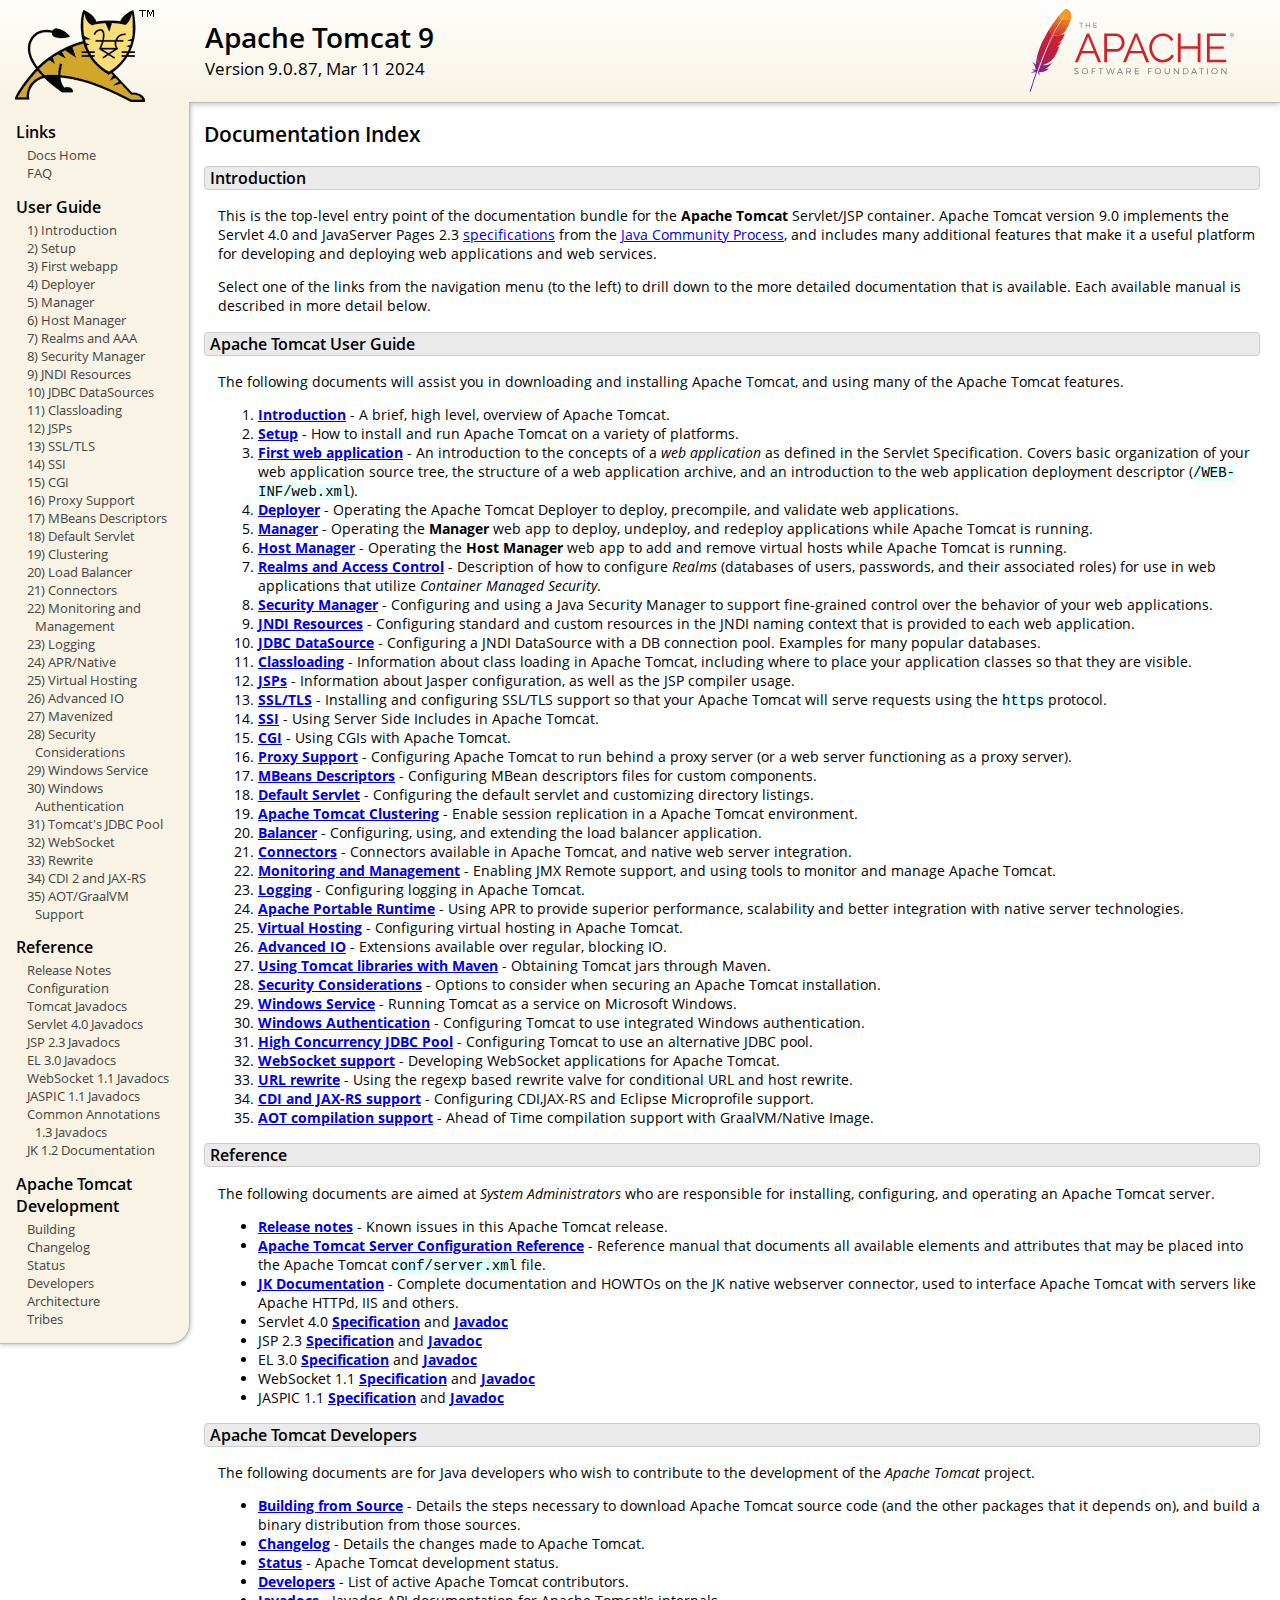
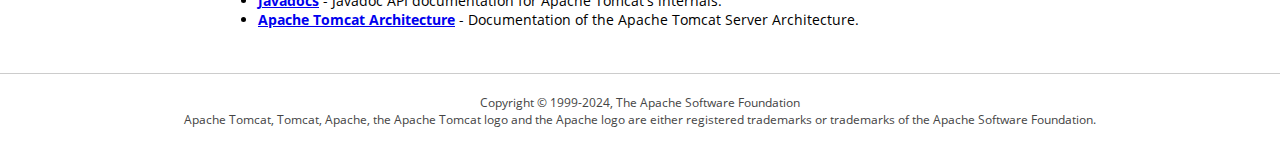
<file: Backend/apache-tomcat-9.0.87/webapps/docs/index.html>
<!DOCTYPE html SYSTEM "about:legacy-compat">
<html lang="en"><head><META http-equiv="Content-Type" content="text/html; charset=UTF-8"><link href="./images/docs-stylesheet.css" rel="stylesheet" type="text/css"><title>Apache Tomcat 9 (9.0.87) - Documentation Index</title><meta name="author" content="Craig R. McClanahan"><meta name="author" content="Remy Maucherat"><meta name="author" content="Yoav Shapira"></head><body><div id="wrapper"><header><div id="header"><div><div><div class="logo noPrint"><a href="https://tomcat.apache.org/"><img alt="Tomcat Home" src="./images/tomcat.png"></a></div><div style="height: 1px;"></div><div class="asfLogo noPrint"><a href="https://www.apache.org/" target="_blank"><img src="./images/asf-logo.svg" alt="The Apache Software Foundation" style="width: 266px; height: 83px;"></a></div><h1>Apache Tomcat 9</h1><div class="versionInfo">
            Version 9.0.87,
            <time datetime="2024-03-11">Mar 11 2024</time></div><div style="height: 1px;"></div><div style="clear: left;"></div></div></div></div></header><div id="middle"><div><div id="mainLeft" class="noprint"><div><nav><div><h2>Links</h2><ul><li><a href="index.html">Docs Home</a></li><li><a href="https://cwiki.apache.org/confluence/display/TOMCAT/FAQ">FAQ</a></li></ul></div><div><h2>User Guide</h2><ul><li><a href="introduction.html">1) Introduction</a></li><li><a href="setup.html">2) Setup</a></li><li><a href="appdev/index.html">3) First webapp</a></li><li><a href="deployer-howto.html">4) Deployer</a></li><li><a href="manager-howto.html">5) Manager</a></li><li><a href="host-manager-howto.html">6) Host Manager</a></li><li><a href="realm-howto.html">7) Realms and AAA</a></li><li><a href="security-manager-howto.html">8) Security Manager</a></li><li><a href="jndi-resources-howto.html">9) JNDI Resources</a></li><li><a href="jndi-datasource-examples-howto.html">10) JDBC DataSources</a></li><li><a href="class-loader-howto.html">11) Classloading</a></li><li><a href="jasper-howto.html">12) JSPs</a></li><li><a href="ssl-howto.html">13) SSL/TLS</a></li><li><a href="ssi-howto.html">14) SSI</a></li><li><a href="cgi-howto.html">15) CGI</a></li><li><a href="proxy-howto.html">16) Proxy Support</a></li><li><a href="mbeans-descriptors-howto.html">17) MBeans Descriptors</a></li><li><a href="default-servlet.html">18) Default Servlet</a></li><li><a href="cluster-howto.html">19) Clustering</a></li><li><a href="balancer-howto.html">20) Load Balancer</a></li><li><a href="connectors.html">21) Connectors</a></li><li><a href="monitoring.html">22) Monitoring and Management</a></li><li><a href="logging.html">23) Logging</a></li><li><a href="apr.html">24) APR/Native</a></li><li><a href="virtual-hosting-howto.html">25) Virtual Hosting</a></li><li><a href="aio.html">26) Advanced IO</a></li><li><a href="maven-jars.html">27) Mavenized</a></li><li><a href="security-howto.html">28) Security Considerations</a></li><li><a href="windows-service-howto.html">29) Windows Service</a></li><li><a href="windows-auth-howto.html">30) Windows Authentication</a></li><li><a href="jdbc-pool.html">31) Tomcat's JDBC Pool</a></li><li><a href="web-socket-howto.html">32) WebSocket</a></li><li><a href="rewrite.html">33) Rewrite</a></li><li><a href="cdi.html">34) CDI 2 and JAX-RS</a></li><li><a href="graal.html">35) AOT/GraalVM Support</a></li></ul></div><div><h2>Reference</h2><ul><li><a href="RELEASE-NOTES.txt">Release Notes</a></li><li><a href="config/index.html">Configuration</a></li><li><a href="api/index.html">Tomcat Javadocs</a></li><li><a href="servletapi/index.html">Servlet 4.0 Javadocs</a></li><li><a href="jspapi/index.html">JSP 2.3 Javadocs</a></li><li><a href="elapi/index.html">EL 3.0 Javadocs</a></li><li><a href="websocketapi/index.html">WebSocket 1.1 Javadocs</a></li><li><a href="jaspicapi/index.html">JASPIC 1.1 Javadocs</a></li><li><a href="annotationapi/index.html">Common Annotations 1.3 Javadocs</a></li><li><a href="https://tomcat.apache.org/connectors-doc/">JK 1.2 Documentation</a></li></ul></div><div><h2>Apache Tomcat Development</h2><ul><li><a href="building.html">Building</a></li><li><a href="changelog.html">Changelog</a></li><li><a href="https://cwiki.apache.org/confluence/display/TOMCAT/Tomcat+Versions">Status</a></li><li><a href="developers.html">Developers</a></li><li><a href="architecture/index.html">Architecture</a></li><li><a href="tribes/introduction.html">Tribes</a></li></ul></div></nav></div></div><div id="mainRight"><div id="content"><h2>Documentation Index</h2><h3 id="Introduction">Introduction</h3><div class="text">

<p>This is the top-level entry point of the documentation bundle for the
<strong>Apache Tomcat</strong> Servlet/JSP container.  Apache Tomcat version
9.0 implements the Servlet 4.0 and JavaServer Pages 2.3
<a href="https://cwiki.apache.org/confluence/display/TOMCAT/Specifications">specifications</a> from the
<a href="https://www.jcp.org">Java Community Process</a>, and includes many
additional features that make it a useful platform for developing and deploying
web applications and web services.</p>

<p>Select one of the links from the navigation menu (to the left) to drill
down to the more detailed documentation that is available.  Each available
manual is described in more detail below.</p>

</div><h3 id="Apache_Tomcat_User_Guide">Apache Tomcat User Guide</h3><div class="text">

<p>The following documents will assist you in downloading and installing
Apache Tomcat, and using many of the Apache Tomcat features.</p>

<ol>
<li><a href="introduction.html"><strong>Introduction</strong></a> - A
    brief, high level, overview of Apache Tomcat.</li>
<li><a href="setup.html"><strong>Setup</strong></a> - How to install and run
    Apache Tomcat on a variety of platforms.</li>
<li><a href="appdev/index.html"><strong>First web application</strong></a>
    - An introduction to the concepts of a <em>web application</em> as defined
    in the Servlet Specification.  Covers basic organization of your web application
    source tree, the structure of a web application archive, and an
    introduction to the web application deployment descriptor
    (<code>/WEB-INF/web.xml</code>).</li>
<li><a href="deployer-howto.html"><strong>Deployer</strong></a> -
    Operating the Apache Tomcat Deployer to deploy, precompile, and validate web
    applications.</li>
<li><a href="manager-howto.html"><strong>Manager</strong></a> -
    Operating the <strong>Manager</strong> web app to deploy, undeploy, and
    redeploy applications while Apache Tomcat is running.</li>
<li><a href="host-manager-howto.html"><strong>Host Manager</strong></a> -
    Operating the <strong>Host Manager</strong> web app to add and remove
    virtual hosts while Apache Tomcat is running.</li>
<li><a href="realm-howto.html"><strong>Realms and Access Control</strong></a>
    - Description of how to configure <em>Realms</em> (databases of users,
    passwords, and their associated roles) for use in web applications that
    utilize <em>Container Managed Security</em>.</li>
<li><a href="security-manager-howto.html"><strong>Security Manager</strong></a>
    - Configuring and using a Java Security Manager to
    support fine-grained control over the behavior of your web applications.
    </li>
<li><a href="jndi-resources-howto.html"><strong>JNDI Resources</strong></a>
    - Configuring standard and custom resources in the JNDI naming context
    that is provided to each web application.</li>
<li><a href="jndi-datasource-examples-howto.html">
    <strong>JDBC DataSource</strong></a>
    - Configuring a JNDI DataSource with a DB connection pool.
    Examples for many popular databases.</li>
<li><a href="class-loader-howto.html"><strong>Classloading</strong></a>
    - Information about class loading in Apache Tomcat, including where to place
    your application classes so that they are visible.</li>
<li><a href="jasper-howto.html"><strong>JSPs</strong></a>
    - Information about Jasper configuration, as well as the JSP compiler
    usage.</li>
<li><a href="ssl-howto.html"><strong>SSL/TLS</strong></a> -
    Installing and configuring SSL/TLS support so that your Apache Tomcat will
    serve requests using the <code>https</code> protocol.</li>
<li><a href="ssi-howto.html"><strong>SSI</strong></a> -
    Using Server Side Includes in Apache Tomcat.</li>
<li><a href="cgi-howto.html"><strong>CGI</strong></a> -
    Using CGIs with Apache Tomcat.</li>
<li><a href="proxy-howto.html"><strong>Proxy Support</strong></a> -
    Configuring Apache Tomcat to run behind a proxy server (or a web server
    functioning as a proxy server).</li>
<li><a href="mbeans-descriptors-howto.html"><strong>MBeans Descriptors</strong></a> -
    Configuring MBean descriptors files for custom components.</li>
<li><a href="default-servlet.html"><strong>Default Servlet</strong></a> -
    Configuring the default servlet and customizing directory listings.</li>
<li><a href="cluster-howto.html"><strong>Apache Tomcat Clustering</strong></a> -
    Enable session replication in a Apache Tomcat environment.</li>
<li><a href="balancer-howto.html"><strong>Balancer</strong></a> -
    Configuring, using, and extending the load balancer application.</li>
<li><a href="connectors.html"><strong>Connectors</strong></a> -
    Connectors available in Apache Tomcat, and native web server integration.</li>
<li><a href="monitoring.html"><strong>Monitoring and Management</strong></a> -
    Enabling JMX Remote support, and using tools to monitor and manage Apache Tomcat.</li>
<li><a href="logging.html"><strong>Logging</strong></a> -
    Configuring logging in Apache Tomcat.</li>
<li><a href="apr.html"><strong>Apache Portable Runtime</strong></a> -
    Using APR to provide superior performance, scalability and better
    integration with native server technologies.</li>
<li><a href="virtual-hosting-howto.html"><strong>Virtual Hosting</strong></a> -
    Configuring virtual hosting in Apache Tomcat.</li>
<li><a href="aio.html"><strong>Advanced IO</strong></a> -
    Extensions available over regular, blocking IO.</li>
<li><a href="maven-jars.html"><strong>Using Tomcat libraries with Maven</strong></a> -
    Obtaining Tomcat jars through Maven.</li>
<li><a href="security-howto.html"><strong>Security Considerations</strong></a> -
    Options to consider when securing an Apache Tomcat installation.</li>
<li><a href="windows-service-howto.html"><strong>Windows Service</strong></a> -
    Running Tomcat as a service on Microsoft Windows.</li>
<li><a href="windows-auth-howto.html"><strong>Windows Authentication</strong></a> -
    Configuring Tomcat to use integrated Windows authentication.</li>
<li><a href="jdbc-pool.html"><strong>High Concurrency JDBC Pool</strong></a> -
    Configuring Tomcat to use an alternative JDBC pool.</li>
<li><a href="web-socket-howto.html"><strong>WebSocket support</strong></a> -
    Developing WebSocket applications for Apache Tomcat.</li>
<li><a href="rewrite.html"><strong>URL rewrite</strong></a> -
    Using the regexp based rewrite valve for conditional URL and host rewrite.</li>
<li><a href="cdi.html"><strong>CDI and JAX-RS support</strong></a> -
    Configuring CDI,JAX-RS and Eclipse Microprofile support.</li>
<li><a href="graal.html"><strong>AOT compilation support</strong></a> -
    Ahead of Time compilation support with GraalVM/Native Image.</li>
</ol>

</div><h3 id="Reference">Reference</h3><div class="text">

<p>The following documents are aimed at <em>System Administrators</em> who
are responsible for installing, configuring, and operating an Apache Tomcat server.
</p>
<ul>
<li><a href="RELEASE-NOTES.txt"><strong>Release notes</strong></a>
    - Known issues in this Apache Tomcat release.
    </li>
<li><a href="config/index.html"><strong>Apache Tomcat Server Configuration Reference</strong></a>
    - Reference manual that documents all available elements and attributes
      that may be placed into the Apache Tomcat <code>conf/server.xml</code> file.
    </li>
<li><a href="https://tomcat.apache.org/connectors-doc/index.html"><strong>JK Documentation</strong></a>
    - Complete documentation and HOWTOs on the JK native webserver connector,
      used to interface Apache Tomcat with servers like Apache HTTPd, IIS
      and others.</li>
<li>Servlet 4.0
    <a href="https://jcp.org/aboutJava/communityprocess/final/jsr369/index.html">
    <strong>Specification</strong></a> and
    <a href="https://javaee.github.io/javaee-spec/javadocs/javax/servlet/package-summary.html">
    <strong>Javadoc</strong></a>
    </li>
<li>JSP 2.3
    <a href="https://jcp.org/aboutJava/communityprocess/mrel/jsr245/index2.html">
    <strong>Specification</strong></a> and
    <a href="http://docs.oracle.com/javaee/7/api/javax/servlet/jsp/package-summary.html">
    <strong>Javadoc</strong></a>
    </li>
<li>EL 3.0
    <a href="https://jcp.org/aboutJava/communityprocess/final/jsr341/index.html">
    <strong>Specification</strong></a> and
    <a href="http://docs.oracle.com/javaee/7/api/javax/el/package-summary.html">
    <strong>Javadoc</strong></a>
    </li>
<li>WebSocket 1.1
    <a href="https://jcp.org/aboutJava/communityprocess/mrel/jsr356/index.html">
    <strong>Specification</strong></a> and
    <a href="http://docs.oracle.com/javaee/7/api/javax/websocket/package-summary.html">
    <strong>Javadoc</strong></a>
    </li>
<li>JASPIC 1.1
    <a href="https://jcp.org/aboutJava/communityprocess/mrel/jsr196/index.html">
    <strong>Specification</strong></a> and
    <a href="http://docs.oracle.com/javaee/7/api/javax/security/auth/message/package-summary.html">
    <strong>Javadoc</strong></a>
    </li>
</ul>

</div><h3 id="Apache_Tomcat_Developers">Apache Tomcat Developers</h3><div class="text">

<p>The following documents are for Java developers who wish to contribute to
the development of the <em>Apache Tomcat</em> project.</p>
<ul>
<li><a href="building.html"><strong>Building from Source</strong></a> -
    Details the steps necessary to download Apache Tomcat source code (and the
    other packages that it depends on), and build a binary distribution from
    those sources.
    </li>
<li><a href="changelog.html"><strong>Changelog</strong></a> - Details the
    changes made to Apache Tomcat.
    </li>
<li><a href="https://wiki.apache.org/tomcat/TomcatVersions"><strong>Status</strong></a> -
    Apache Tomcat development status.
    </li>
<li><a href="developers.html"><strong>Developers</strong></a> - List of active
    Apache Tomcat contributors.
    </li>
<li><a href="api/index.html"><strong>Javadocs</strong></a>
    - Javadoc API documentation for Apache Tomcat's internals.</li>
<li><a href="architecture/index.html"><strong>Apache Tomcat Architecture</strong></a>
    - Documentation of the Apache Tomcat Server Architecture.</li>
</ul>

</div></div></div></div></div><footer><div id="footer">
    Copyright &copy; 1999-2024, The Apache Software Foundation
    <br>
    Apache Tomcat, Tomcat, Apache, the Apache Tomcat logo and the Apache logo
    are either registered trademarks or trademarks of the Apache Software
    Foundation.
    </div></footer></div></body></html>
</file>
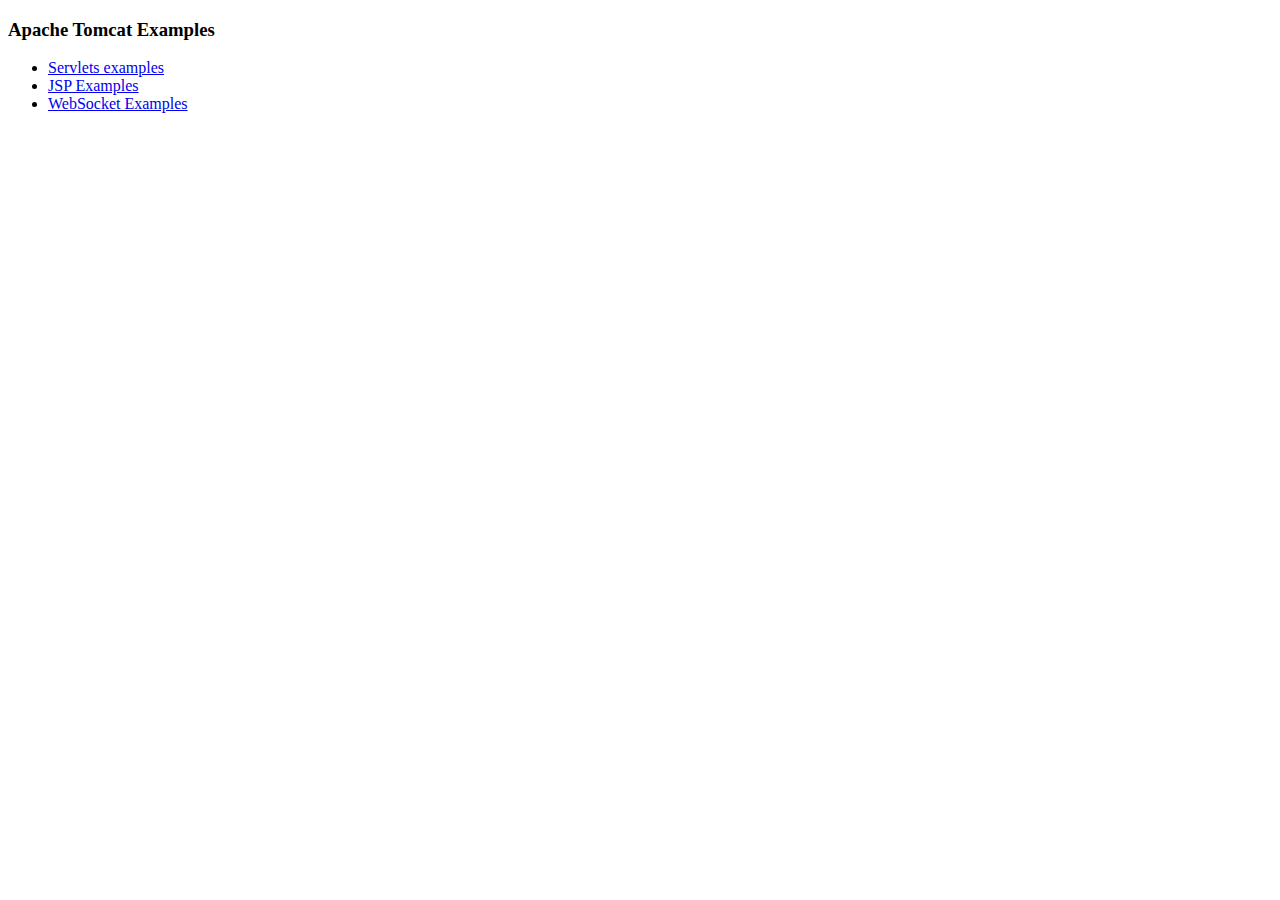
<file: Backend/apache-tomcat-9.0.87/webapps/examples/index.html>
<!--
  Licensed to the Apache Software Foundation (ASF) under one or more
  contributor license agreements.  See the NOTICE file distributed with
  this work for additional information regarding copyright ownership.
  The ASF licenses this file to You under the Apache License, Version 2.0
  (the "License"); you may not use this file except in compliance with
  the License.  You may obtain a copy of the License at

      http://www.apache.org/licenses/LICENSE-2.0

  Unless required by applicable law or agreed to in writing, software
  distributed under the License is distributed on an "AS IS" BASIS,
  WITHOUT WARRANTIES OR CONDITIONS OF ANY KIND, either express or implied.
  See the License for the specific language governing permissions and
  limitations under the License.
-->
<!DOCTYPE HTML><html lang="en"><head>
<meta charset="UTF-8">
<title>Apache Tomcat Examples</title>
</head>
<body>
<p>
<h3>Apache Tomcat Examples</H3>
<p></p>
<ul>
<li><a href="servlets">Servlets examples</a></li>
<li><a href="jsp">JSP Examples</a></li>
<li><a href="websocket/index.xhtml">WebSocket Examples</a></li>
</ul>
</body></html>
</file>
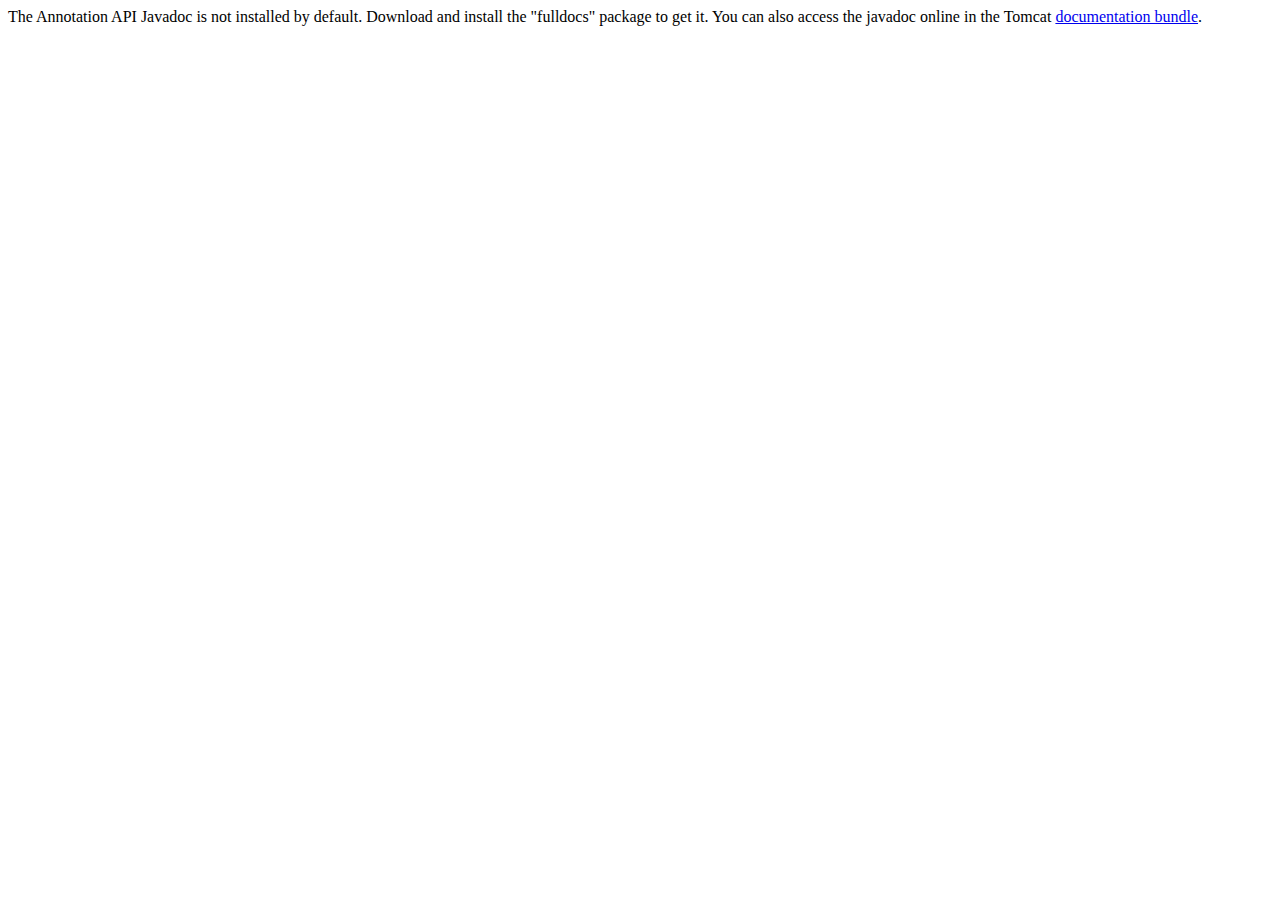
<file: Backend/apache-tomcat-9.0.87/webapps/docs/annotationapi/index.html>
<!--
  Licensed to the Apache Software Foundation (ASF) under one or more
  contributor license agreements.  See the NOTICE file distributed with
  this work for additional information regarding copyright ownership.
  The ASF licenses this file to You under the Apache License, Version 2.0
  (the "License"); you may not use this file except in compliance with
  the License.  You may obtain a copy of the License at

      http://www.apache.org/licenses/LICENSE-2.0

  Unless required by applicable law or agreed to in writing, software
  distributed under the License is distributed on an "AS IS" BASIS,
  WITHOUT WARRANTIES OR CONDITIONS OF ANY KIND, either express or implied.
  See the License for the specific language governing permissions and
  limitations under the License.
-->
<!DOCTYPE html>
<html>
<head>
    <meta charset="UTF-8" />
    <title>API docs</title>
</head>

<body>

The Annotation API Javadoc is not installed by default. Download and install
the "fulldocs" package to get it.

You can also access the javadoc online in the Tomcat
<a href="https://tomcat.apache.org/tomcat-9.0-doc/">
    documentation bundle</a>.

</body>
</html>
</file>
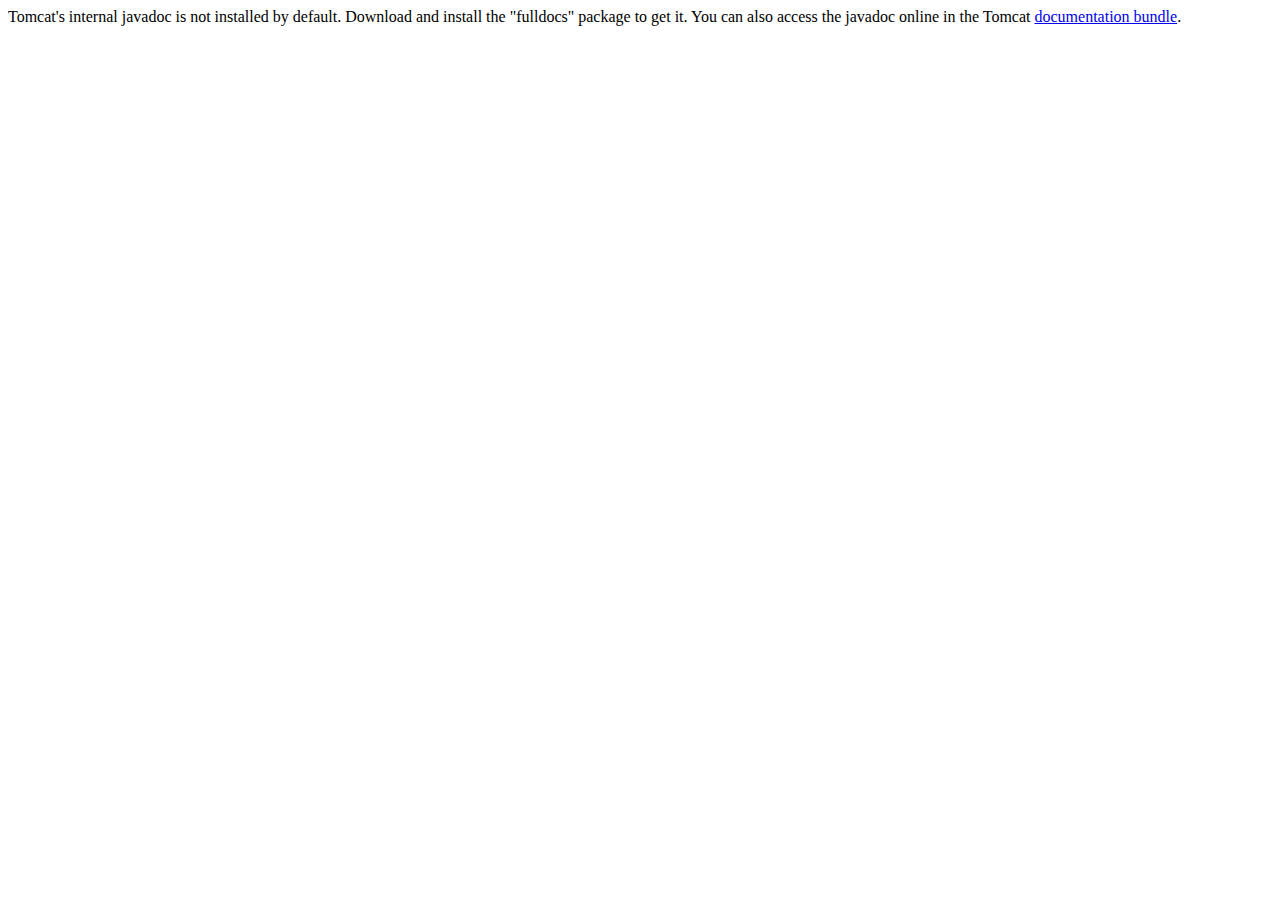
<file: Backend/apache-tomcat-9.0.87/webapps/docs/api/index.html>
<!--
  Licensed to the Apache Software Foundation (ASF) under one or more
  contributor license agreements.  See the NOTICE file distributed with
  this work for additional information regarding copyright ownership.
  The ASF licenses this file to You under the Apache License, Version 2.0
  (the "License"); you may not use this file except in compliance with
  the License.  You may obtain a copy of the License at

      http://www.apache.org/licenses/LICENSE-2.0

  Unless required by applicable law or agreed to in writing, software
  distributed under the License is distributed on an "AS IS" BASIS,
  WITHOUT WARRANTIES OR CONDITIONS OF ANY KIND, either express or implied.
  See the License for the specific language governing permissions and
  limitations under the License.
-->
<!DOCTYPE html>
<html>
    <head>
    <meta charset="UTF-8" />
    <title>API docs</title>
</head>

<body>

Tomcat's internal javadoc is not installed by default. Download and install
the "fulldocs" package to get it.

You can also access the javadoc online in the Tomcat
<a href="https://tomcat.apache.org/tomcat-9.0-doc/">
documentation bundle</a>.

</body>
</html>
</file>
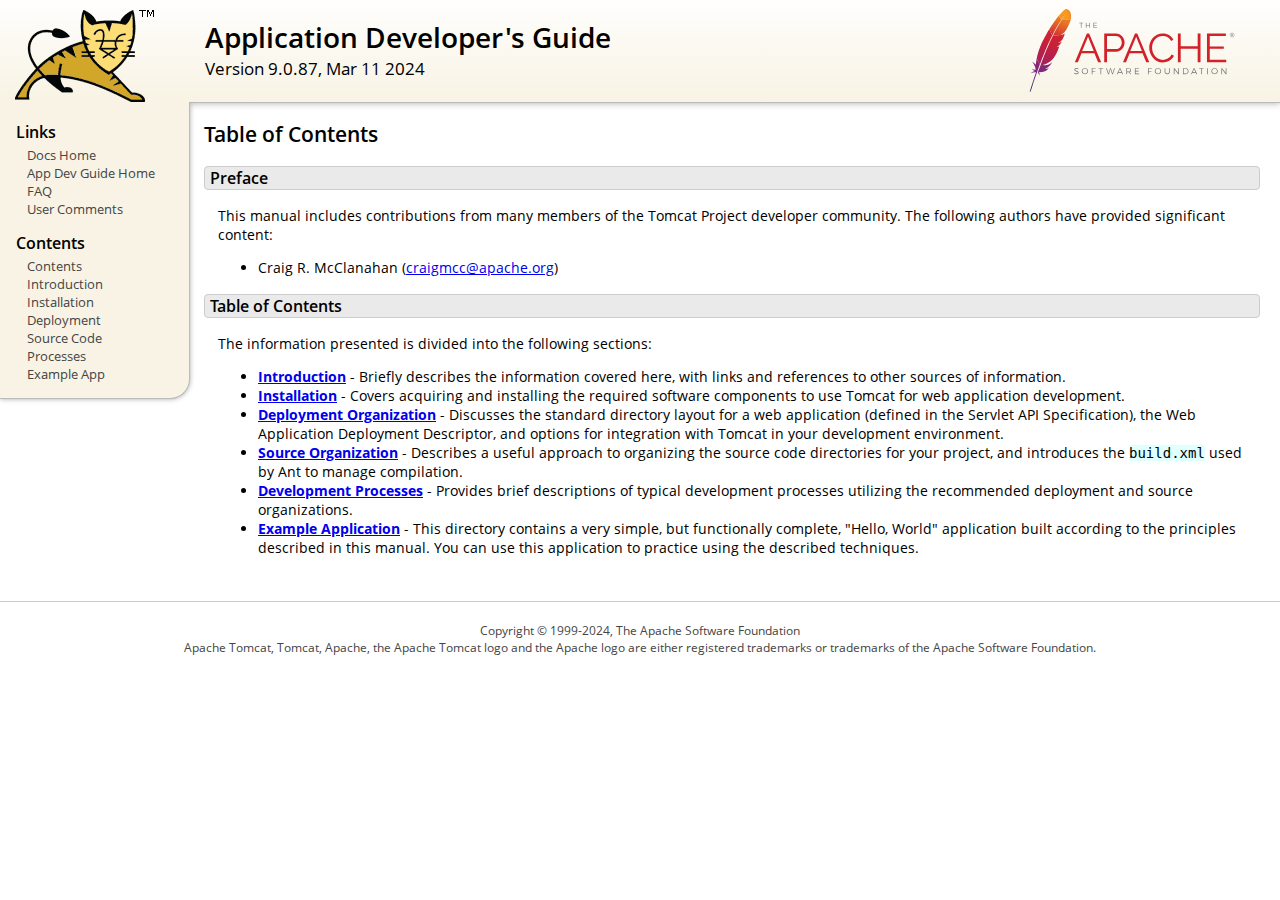
<file: Backend/apache-tomcat-9.0.87/webapps/docs/appdev/index.html>
<!DOCTYPE html SYSTEM "about:legacy-compat">
<html lang="en"><head><META http-equiv="Content-Type" content="text/html; charset=UTF-8"><link href="../images/docs-stylesheet.css" rel="stylesheet" type="text/css"><title>Application Developer's Guide (9.0.87) - Table of Contents</title><meta name="author" content="Craig R. McClanahan"></head><body><div id="wrapper"><header><div id="header"><div><div><div class="logo noPrint"><a href="https://tomcat.apache.org/"><img alt="Tomcat Home" src="../images/tomcat.png"></a></div><div style="height: 1px;"></div><div class="asfLogo noPrint"><a href="https://www.apache.org/" target="_blank"><img src="../images/asf-logo.svg" alt="The Apache Software Foundation" style="width: 266px; height: 83px;"></a></div><h1>Application Developer's Guide</h1><div class="versionInfo">
            Version 9.0.87,
            <time datetime="2024-03-11">Mar 11 2024</time></div><div style="height: 1px;"></div><div style="clear: left;"></div></div></div></div></header><div id="middle"><div><div id="mainLeft" class="noprint"><div><nav><div><h2>Links</h2><ul><li><a href="../index.html">Docs Home</a></li><li><a href="index.html">App Dev Guide Home</a></li><li><a href="https://cwiki.apache.org/confluence/display/TOMCAT/FAQ">FAQ</a></li><li><a href="#comments_section">User Comments</a></li></ul></div><div><h2>Contents</h2><ul><li><a href="index.html">Contents</a></li><li><a href="introduction.html">Introduction</a></li><li><a href="installation.html">Installation</a></li><li><a href="deployment.html">Deployment</a></li><li><a href="source.html">Source Code</a></li><li><a href="processes.html">Processes</a></li><li><a href="sample/">Example App</a></li></ul></div></nav></div></div><div id="mainRight"><div id="content"><h2>Table of Contents</h2><h3 id="Preface">Preface</h3><div class="text">

<p>This manual includes contributions from many members of the Tomcat Project
developer community.  The following authors have provided significant content:
</p>
<ul>
<li>Craig R. McClanahan
    (<a href="mailto:craigmcc@apache.org">craigmcc@apache.org</a>)</li>
</ul>

</div><h3 id="Table_of_Contents">Table of Contents</h3><div class="text">

<p>The information presented is divided into the following sections:</p>
<ul>
<li><a href="introduction.html"><strong>Introduction</strong></a> -
    Briefly describes the information covered here, with
    links and references to other sources of information.</li>
<li><a href="installation.html"><strong>Installation</strong></a> -
    Covers acquiring and installing the required software
    components to use Tomcat for web application development.</li>
<li><a href="deployment.html"><strong>Deployment Organization</strong></a> -
    Discusses the standard directory layout for a web application
    (defined in the Servlet API Specification), the Web Application
    Deployment Descriptor, and options for integration with Tomcat
    in your development environment.</li>
<li><a href="source.html"><strong>Source Organization</strong></a> -
    Describes a useful approach to organizing the source code
    directories for your project, and introduces the
    <code>build.xml</code> used by Ant to manage compilation.</li>
<li><a href="processes.html"><strong>Development Processes</strong></a> -
    Provides brief descriptions of typical development processes
    utilizing the recommended deployment and source organizations.</li>
<li><a href="sample/" target="_blank"><strong>Example Application</strong></a> -
    This directory contains a very simple, but functionally complete,
    "Hello, World" application built according to the principles
    described in this manual.  You can use this application to
    practice using the described techniques.</li>
</ul>

</div></div></div></div></div><footer><div id="footer">
    Copyright &copy; 1999-2024, The Apache Software Foundation
    <br>
    Apache Tomcat, Tomcat, Apache, the Apache Tomcat logo and the Apache logo
    are either registered trademarks or trademarks of the Apache Software
    Foundation.
    </div></footer></div></body></html>
</file>
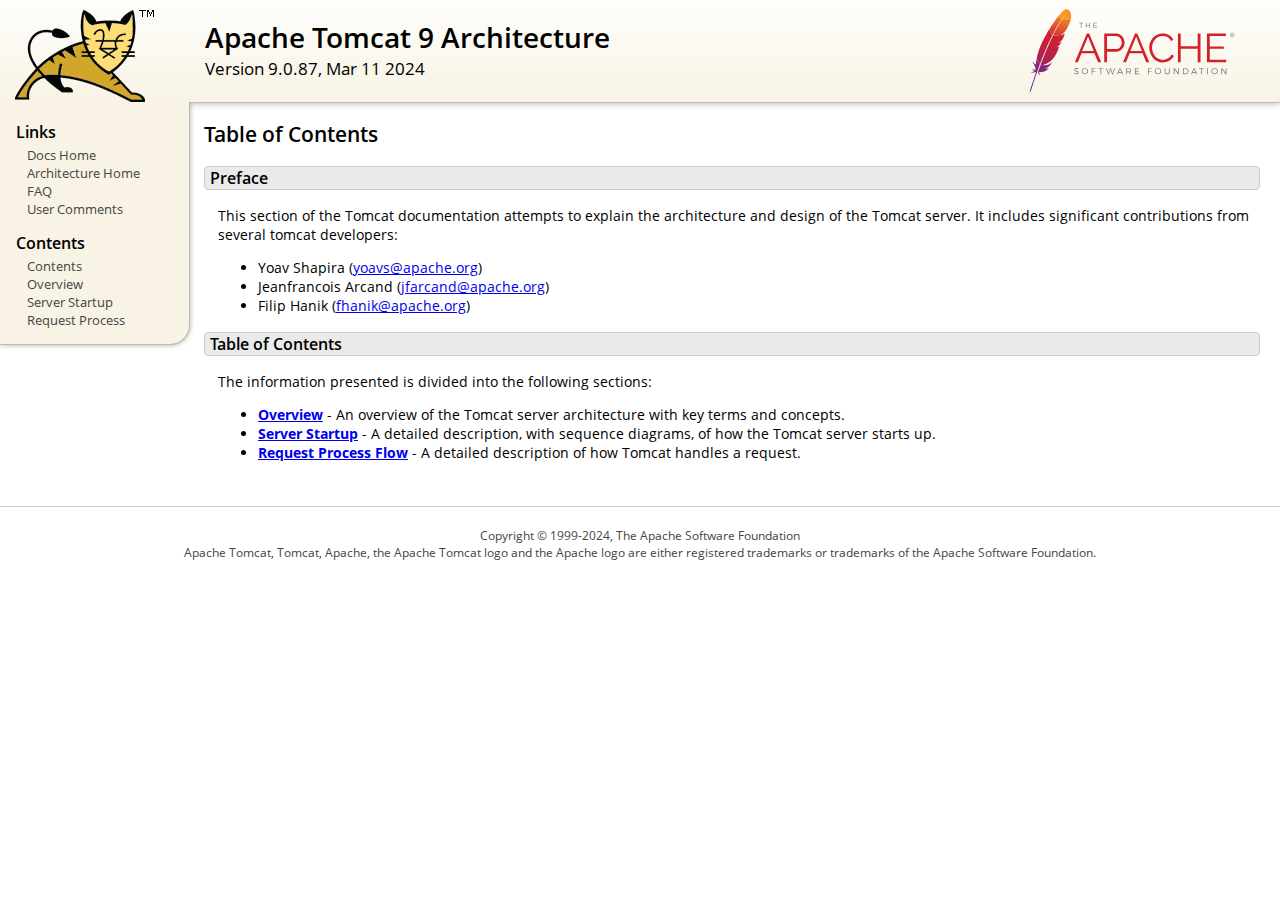
<file: Backend/apache-tomcat-9.0.87/webapps/docs/architecture/index.html>
<!DOCTYPE html SYSTEM "about:legacy-compat">
<html lang="en"><head><META http-equiv="Content-Type" content="text/html; charset=UTF-8"><link href="../images/docs-stylesheet.css" rel="stylesheet" type="text/css"><title>Apache Tomcat 9 Architecture (9.0.87) - Table of Contents</title><meta name="author" content="Yoav Shapira"></head><body><div id="wrapper"><header><div id="header"><div><div><div class="logo noPrint"><a href="https://tomcat.apache.org/"><img alt="Tomcat Home" src="../images/tomcat.png"></a></div><div style="height: 1px;"></div><div class="asfLogo noPrint"><a href="https://www.apache.org/" target="_blank"><img src="../images/asf-logo.svg" alt="The Apache Software Foundation" style="width: 266px; height: 83px;"></a></div><h1>Apache Tomcat 9 Architecture</h1><div class="versionInfo">
            Version 9.0.87,
            <time datetime="2024-03-11">Mar 11 2024</time></div><div style="height: 1px;"></div><div style="clear: left;"></div></div></div></div></header><div id="middle"><div><div id="mainLeft" class="noprint"><div><nav><div><h2>Links</h2><ul><li><a href="../index.html">Docs Home</a></li><li><a href="index.html">Architecture Home</a></li><li><a href="https://cwiki.apache.org/confluence/display/TOMCAT/FAQ">FAQ</a></li><li><a href="#comments_section">User Comments</a></li></ul></div><div><h2>Contents</h2><ul><li><a href="index.html">Contents</a></li><li><a href="overview.html">Overview</a></li><li><a href="startup.html">Server Startup</a></li><li><a href="requestProcess.html">Request Process</a></li></ul></div></nav></div></div><div id="mainRight"><div id="content"><h2>Table of Contents</h2><h3 id="Preface">Preface</h3><div class="text">

<p>This section of the Tomcat documentation attempts to explain
the architecture and design of the Tomcat server.  It includes significant
contributions from several tomcat developers:
</p>
<ul>
<li>Yoav Shapira
    (<a href="mailto:yoavs@apache.org">yoavs@apache.org</a>)</li>
<li>Jeanfrancois Arcand
    (<a href="mailto:jfarcand@apache.org">jfarcand@apache.org</a>)</li>
<li>Filip Hanik
    (<a href="mailto:fhanik@apache.org">fhanik@apache.org</a>)</li>
</ul>

</div><h3 id="Table_of_Contents">Table of Contents</h3><div class="text">

<p>The information presented is divided into the following sections:</p>
<ul>
<li><a href="overview.html"><strong>Overview</strong></a> -
    An overview of the Tomcat server architecture with key terms
    and concepts.</li>
<li><a href="startup.html"><strong>Server Startup</strong></a> -
    A detailed description, with sequence diagrams, of how the Tomcat
    server starts up.</li>
<li><a href="requestProcess.html"><strong>Request Process Flow</strong></a> -
    A detailed description of how Tomcat handles a request.</li>
</ul>

</div></div></div></div></div><footer><div id="footer">
    Copyright &copy; 1999-2024, The Apache Software Foundation
    <br>
    Apache Tomcat, Tomcat, Apache, the Apache Tomcat logo and the Apache logo
    are either registered trademarks or trademarks of the Apache Software
    Foundation.
    </div></footer></div></body></html>
</file>
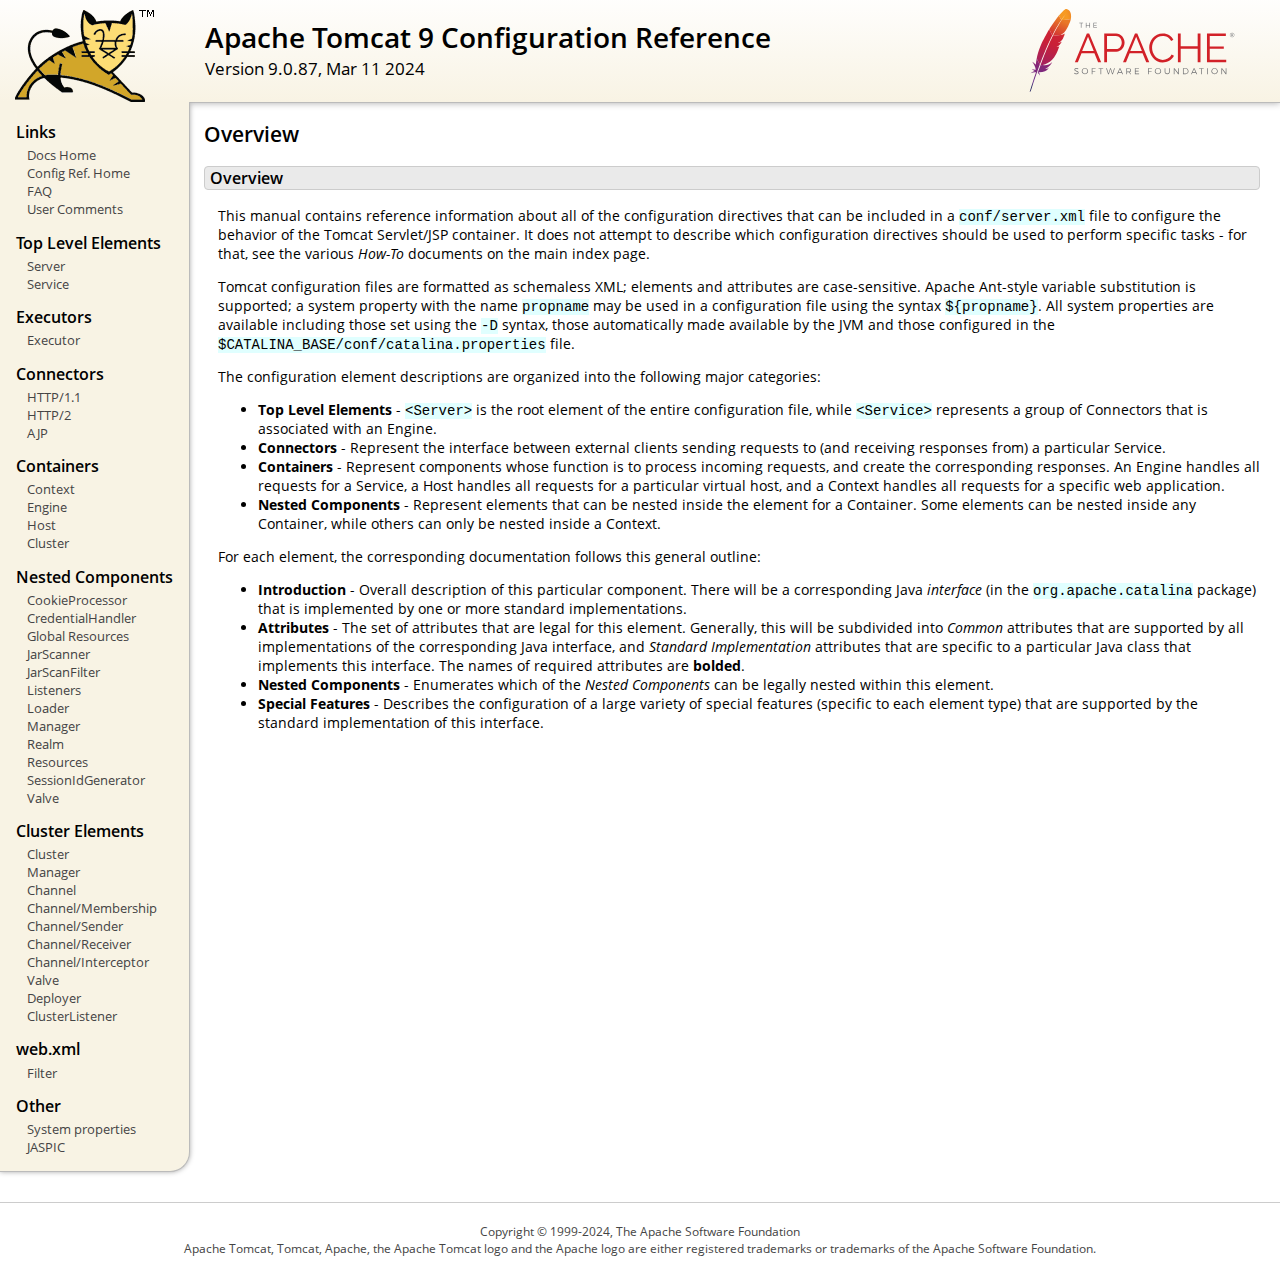
<file: Backend/apache-tomcat-9.0.87/webapps/docs/config/index.html>
<!DOCTYPE html SYSTEM "about:legacy-compat">
<html lang="en"><head><META http-equiv="Content-Type" content="text/html; charset=UTF-8"><link href="../images/docs-stylesheet.css" rel="stylesheet" type="text/css"><title>Apache Tomcat 9 Configuration Reference (9.0.87) - Overview</title><meta name="author" content="Craig R. McClanahan"></head><body><div id="wrapper"><header><div id="header"><div><div><div class="logo noPrint"><a href="https://tomcat.apache.org/"><img alt="Tomcat Home" src="../images/tomcat.png"></a></div><div style="height: 1px;"></div><div class="asfLogo noPrint"><a href="https://www.apache.org/" target="_blank"><img src="../images/asf-logo.svg" alt="The Apache Software Foundation" style="width: 266px; height: 83px;"></a></div><h1>Apache Tomcat 9 Configuration Reference</h1><div class="versionInfo">
            Version 9.0.87,
            <time datetime="2024-03-11">Mar 11 2024</time></div><div style="height: 1px;"></div><div style="clear: left;"></div></div></div></div></header><div id="middle"><div><div id="mainLeft" class="noprint"><div><nav><div><h2>Links</h2><ul><li><a href="../index.html">Docs Home</a></li><li><a href="index.html">Config Ref. Home</a></li><li><a href="https://cwiki.apache.org/confluence/display/TOMCAT/FAQ">FAQ</a></li><li><a href="#comments_section">User Comments</a></li></ul></div><div><h2>Top Level Elements</h2><ul><li><a href="server.html">Server</a></li><li><a href="service.html">Service</a></li></ul></div><div><h2>Executors</h2><ul><li><a href="executor.html">Executor</a></li></ul></div><div><h2>Connectors</h2><ul><li><a href="http.html">HTTP/1.1</a></li><li><a href="http2.html">HTTP/2</a></li><li><a href="ajp.html">AJP</a></li></ul></div><div><h2>Containers</h2><ul><li><a href="context.html">Context</a></li><li><a href="engine.html">Engine</a></li><li><a href="host.html">Host</a></li><li><a href="cluster.html">Cluster</a></li></ul></div><div><h2>Nested Components</h2><ul><li><a href="cookie-processor.html">CookieProcessor</a></li><li><a href="credentialhandler.html">CredentialHandler</a></li><li><a href="globalresources.html">Global Resources</a></li><li><a href="jar-scanner.html">JarScanner</a></li><li><a href="jar-scan-filter.html">JarScanFilter</a></li><li><a href="listeners.html">Listeners</a></li><li><a href="loader.html">Loader</a></li><li><a href="manager.html">Manager</a></li><li><a href="realm.html">Realm</a></li><li><a href="resources.html">Resources</a></li><li><a href="sessionidgenerator.html">SessionIdGenerator</a></li><li><a href="valve.html">Valve</a></li></ul></div><div><h2>Cluster Elements</h2><ul><li><a href="cluster.html">Cluster</a></li><li><a href="cluster-manager.html">Manager</a></li><li><a href="cluster-channel.html">Channel</a></li><li><a href="cluster-membership.html">Channel/Membership</a></li><li><a href="cluster-sender.html">Channel/Sender</a></li><li><a href="cluster-receiver.html">Channel/Receiver</a></li><li><a href="cluster-interceptor.html">Channel/Interceptor</a></li><li><a href="cluster-valve.html">Valve</a></li><li><a href="cluster-deployer.html">Deployer</a></li><li><a href="cluster-listener.html">ClusterListener</a></li></ul></div><div><h2>web.xml</h2><ul><li><a href="filter.html">Filter</a></li></ul></div><div><h2>Other</h2><ul><li><a href="systemprops.html">System properties</a></li><li><a href="jaspic.html">JASPIC</a></li></ul></div></nav></div></div><div id="mainRight"><div id="content"><h2>Overview</h2><h3 id="Overview">Overview</h3><div class="text">

<p>This manual contains reference information about all of the configuration
directives that can be included in a <code>conf/server.xml</code> file to
configure the behavior of the Tomcat Servlet/JSP container.  It does not
attempt to describe which configuration directives should be used to perform
specific tasks - for that, see the various <em>How-To</em> documents on the
main index page.</p>

<p>Tomcat configuration files are formatted as schemaless XML; elements and
attributes are case-sensitive. Apache Ant-style variable substitution
is supported; a system property with the name <code>propname</code> may be
used in a configuration file using the syntax <code>${propname}</code>. All
system properties are available including those set using the <code>-D</code>
syntax, those automatically made available by the JVM and those configured in
the <code>$CATALINA_BASE/conf/catalina.properties</code> file.
</p>

<p>The configuration element descriptions are organized into the following
major categories:</p>
<ul>
<li><strong>Top Level Elements</strong> - <code>&lt;Server&gt;</code> is the
    root element of the entire configuration file, while
    <code>&lt;Service&gt;</code> represents a group of Connectors that is
    associated with an Engine.</li>
<li><strong>Connectors</strong> - Represent the interface between external
    clients sending requests to (and receiving responses from) a particular
    Service.</li>
<li><strong>Containers</strong> - Represent components whose function is to
    process incoming requests, and create the corresponding responses.
    An Engine handles all requests for a Service, a Host handles all requests
    for a particular virtual host, and a Context handles all requests for a
    specific web application.</li>
<li><strong>Nested Components</strong> - Represent elements that can be
    nested inside the element for a Container.  Some elements can be nested
    inside any Container, while others can only be nested inside a
    Context.</li>
</ul>

<p>For each element, the corresponding documentation follows this general
outline:</p>
<ul>
<li><strong>Introduction</strong> - Overall description of this particular
    component.  There will be a corresponding Java <em>interface</em> (in
    the <code>org.apache.catalina</code> package) that is implemented by one
    or more standard implementations.</li>
<li><strong>Attributes</strong> - The set of attributes that are legal for
    this element.  Generally, this will be subdivided into <em>Common</em>
    attributes that are supported by all implementations of the corresponding
    Java interface, and <em>Standard Implementation</em> attributes that are
    specific to a particular Java class that implements this interface.
    The names of required attributes are <strong>bolded</strong>.</li>
<li><strong>Nested Components</strong> - Enumerates which of the <em>Nested
    Components</em> can be legally nested within this element.</li>
<li><strong>Special Features</strong> - Describes the configuration of a large
    variety of special features (specific to each element type) that are
    supported by the standard implementation of this interface.</li>
</ul>

</div></div></div></div></div><footer><div id="footer">
    Copyright &copy; 1999-2024, The Apache Software Foundation
    <br>
    Apache Tomcat, Tomcat, Apache, the Apache Tomcat logo and the Apache logo
    are either registered trademarks or trademarks of the Apache Software
    Foundation.
    </div></footer></div></body></html>
</file>
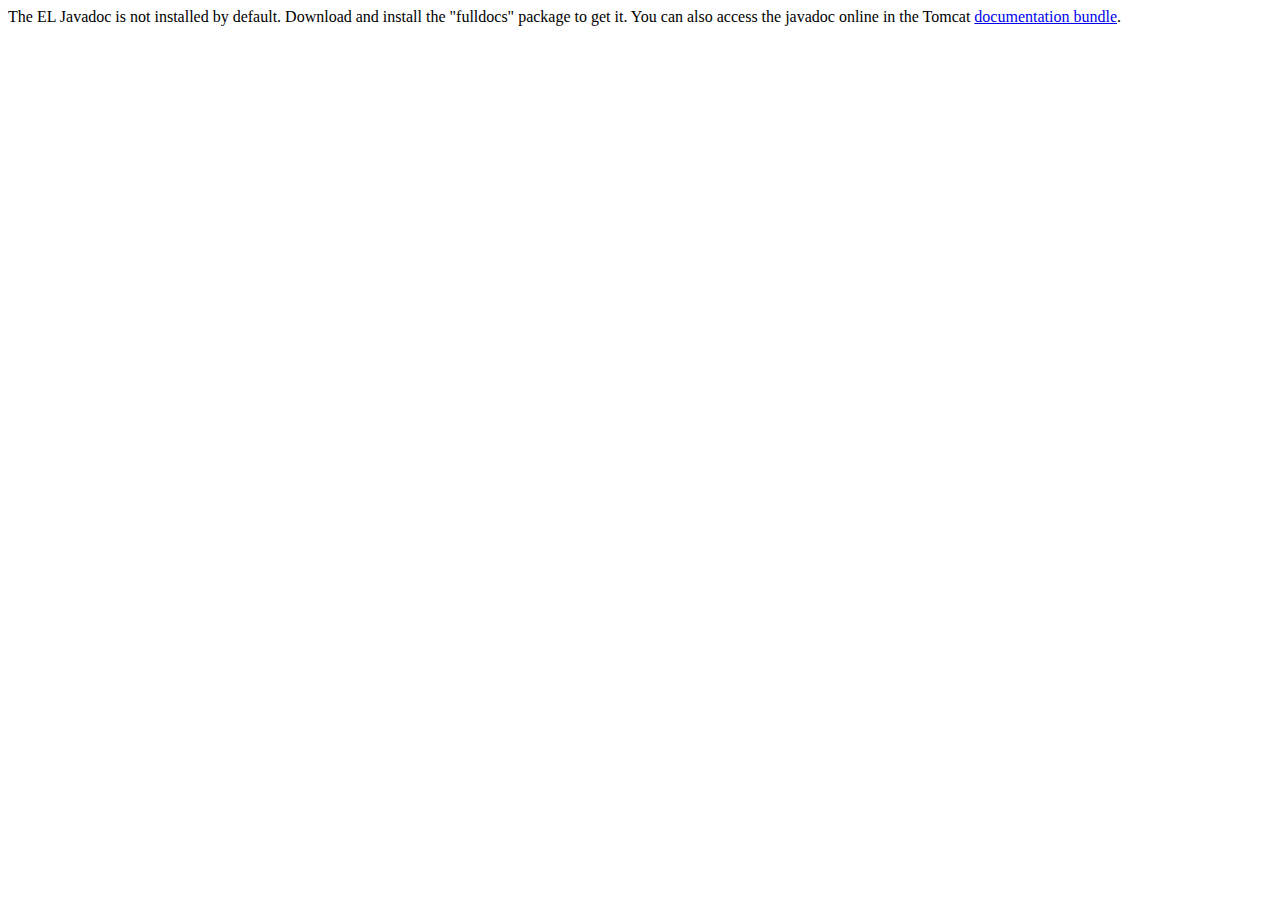
<file: Backend/apache-tomcat-9.0.87/webapps/docs/elapi/index.html>
<!--
  Licensed to the Apache Software Foundation (ASF) under one or more
  contributor license agreements.  See the NOTICE file distributed with
  this work for additional information regarding copyright ownership.
  The ASF licenses this file to You under the Apache License, Version 2.0
  (the "License"); you may not use this file except in compliance with
  the License.  You may obtain a copy of the License at

      http://www.apache.org/licenses/LICENSE-2.0

  Unless required by applicable law or agreed to in writing, software
  distributed under the License is distributed on an "AS IS" BASIS,
  WITHOUT WARRANTIES OR CONDITIONS OF ANY KIND, either express or implied.
  See the License for the specific language governing permissions and
  limitations under the License.
-->
<!DOCTYPE html>
<html>
    <head>
    <meta charset="UTF-8" />
    <title>API docs</title>
</head>

<body>

The EL Javadoc is not installed by default. Download and install
the "fulldocs" package to get it.

You can also access the javadoc online in the Tomcat
<a href="https://tomcat.apache.org/tomcat-9.0-doc/">
documentation bundle</a>.

</body>
</html>
</file>
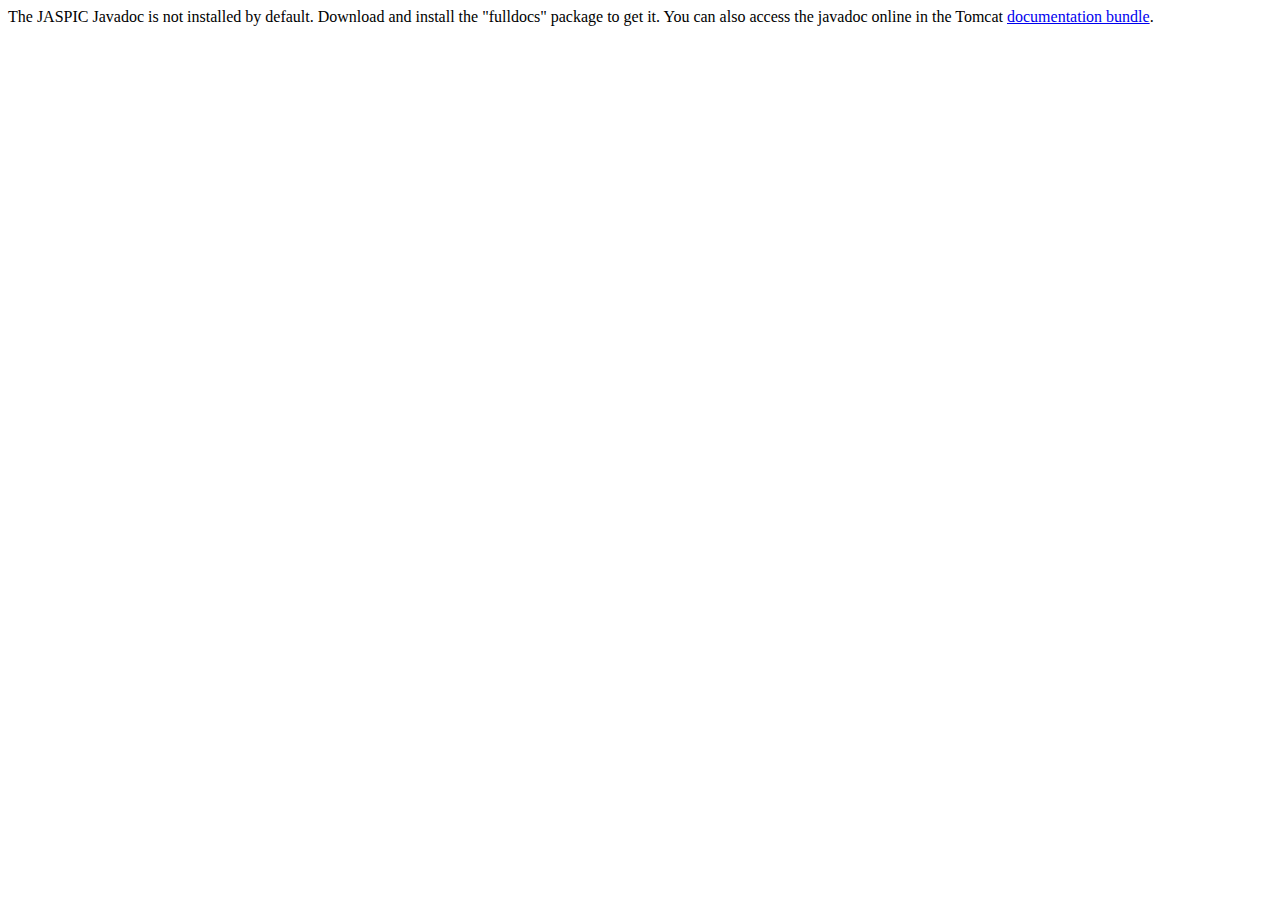
<file: Backend/apache-tomcat-9.0.87/webapps/docs/jaspicapi/index.html>
<!--
  Licensed to the Apache Software Foundation (ASF) under one or more
  contributor license agreements.  See the NOTICE file distributed with
  this work for additional information regarding copyright ownership.
  The ASF licenses this file to You under the Apache License, Version 2.0
  (the "License"); you may not use this file except in compliance with
  the License.  You may obtain a copy of the License at

      http://www.apache.org/licenses/LICENSE-2.0

  Unless required by applicable law or agreed to in writing, software
  distributed under the License is distributed on an "AS IS" BASIS,
  WITHOUT WARRANTIES OR CONDITIONS OF ANY KIND, either express or implied.
  See the License for the specific language governing permissions and
  limitations under the License.
-->
<!DOCTYPE html>
<html>
<head>
    <meta charset="UTF-8" />
    <title>API docs</title>
</head>

<body>

The JASPIC Javadoc is not installed by default. Download and install
the "fulldocs" package to get it.

You can also access the javadoc online in the Tomcat
<a href="https://tomcat.apache.org/tomcat-9.0-doc/">
    documentation bundle</a>.

</body>
</html>
</file>
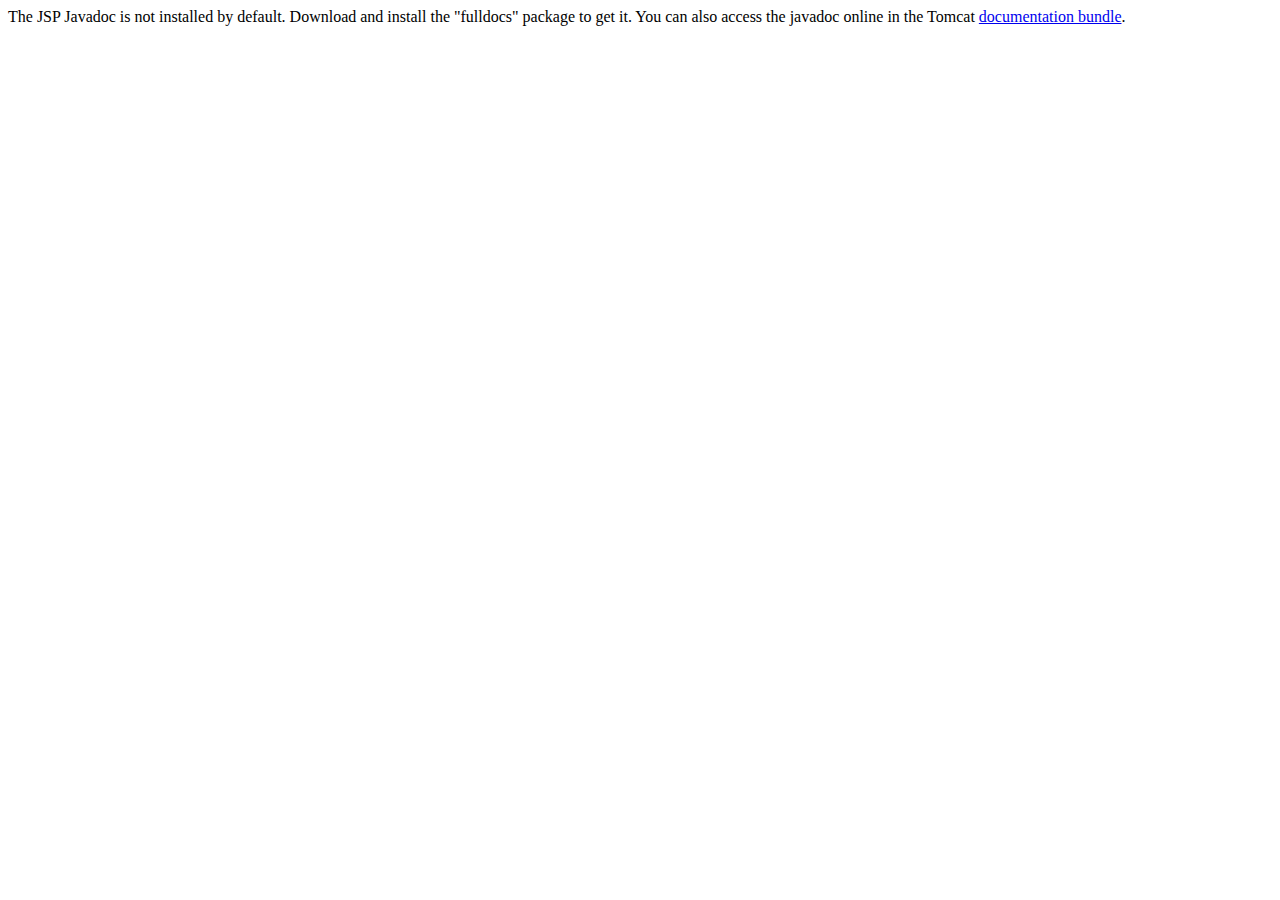
<file: Backend/apache-tomcat-9.0.87/webapps/docs/jspapi/index.html>
<!--
  Licensed to the Apache Software Foundation (ASF) under one or more
  contributor license agreements.  See the NOTICE file distributed with
  this work for additional information regarding copyright ownership.
  The ASF licenses this file to You under the Apache License, Version 2.0
  (the "License"); you may not use this file except in compliance with
  the License.  You may obtain a copy of the License at

      http://www.apache.org/licenses/LICENSE-2.0

  Unless required by applicable law or agreed to in writing, software
  distributed under the License is distributed on an "AS IS" BASIS,
  WITHOUT WARRANTIES OR CONDITIONS OF ANY KIND, either express or implied.
  See the License for the specific language governing permissions and
  limitations under the License.
-->
<!DOCTYPE html>
<html>
    <head>
    <meta charset="UTF-8" />
    <title>API docs</title>
</head>

<body>

The JSP Javadoc is not installed by default. Download and install
the "fulldocs" package to get it.

You can also access the javadoc online in the Tomcat
<a href="https://tomcat.apache.org/tomcat-9.0-doc/">
documentation bundle</a>.

</body>
</html>
</file>
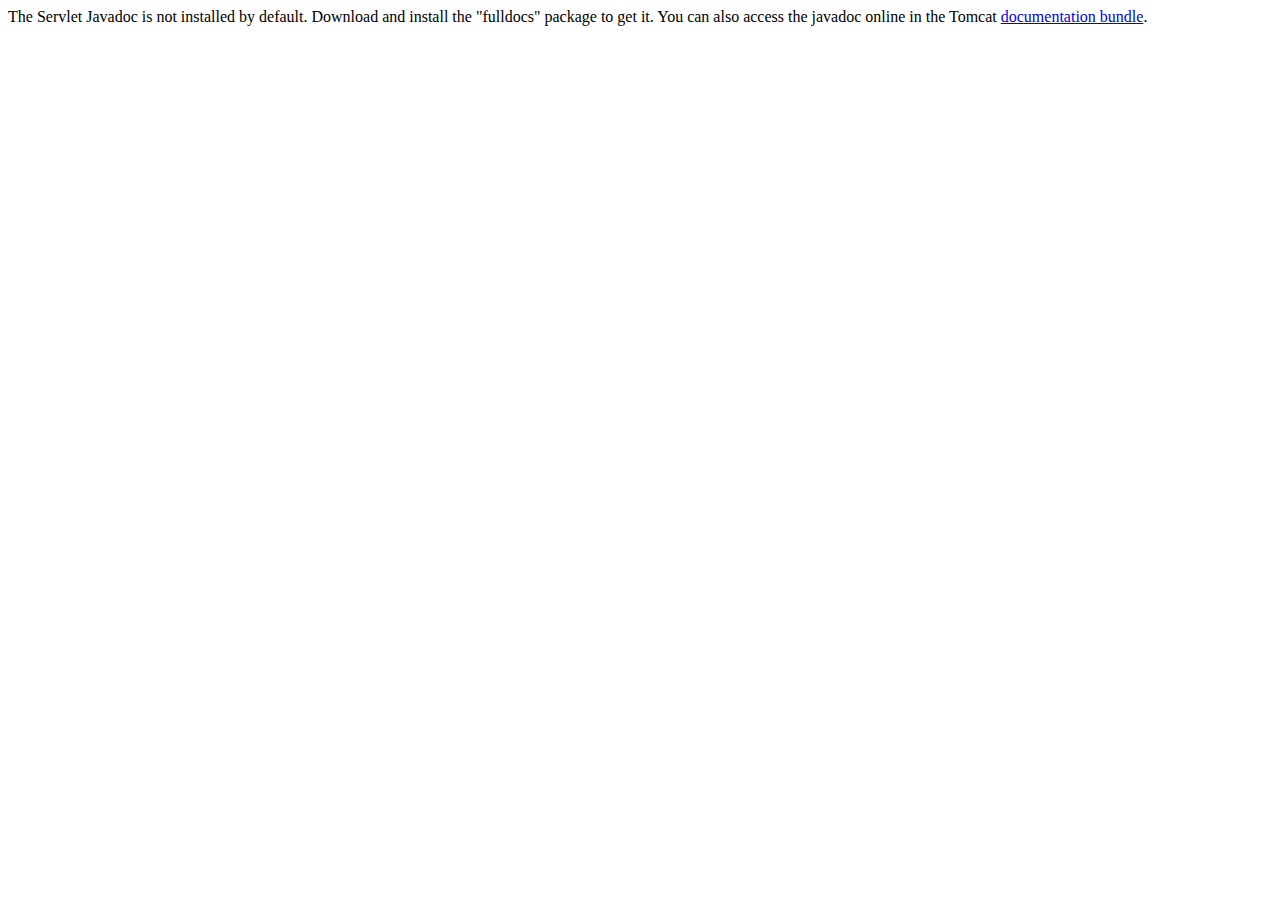
<file: Backend/apache-tomcat-9.0.87/webapps/docs/servletapi/index.html>
<!--
  Licensed to the Apache Software Foundation (ASF) under one or more
  contributor license agreements.  See the NOTICE file distributed with
  this work for additional information regarding copyright ownership.
  The ASF licenses this file to You under the Apache License, Version 2.0
  (the "License"); you may not use this file except in compliance with
  the License.  You may obtain a copy of the License at

      http://www.apache.org/licenses/LICENSE-2.0

  Unless required by applicable law or agreed to in writing, software
  distributed under the License is distributed on an "AS IS" BASIS,
  WITHOUT WARRANTIES OR CONDITIONS OF ANY KIND, either express or implied.
  See the License for the specific language governing permissions and
  limitations under the License.
-->
<!DOCTYPE html>
<html>
    <head>
    <meta charset="UTF-8" />
    <title>API docs</title>
</head>

<body>

The Servlet Javadoc is not installed by default. Download and install
the "fulldocs" package to get it.

You can also access the javadoc online in the Tomcat
<a href="https://tomcat.apache.org/tomcat-9.0-doc/">
documentation bundle</a>.

</body>
</html>
</file>
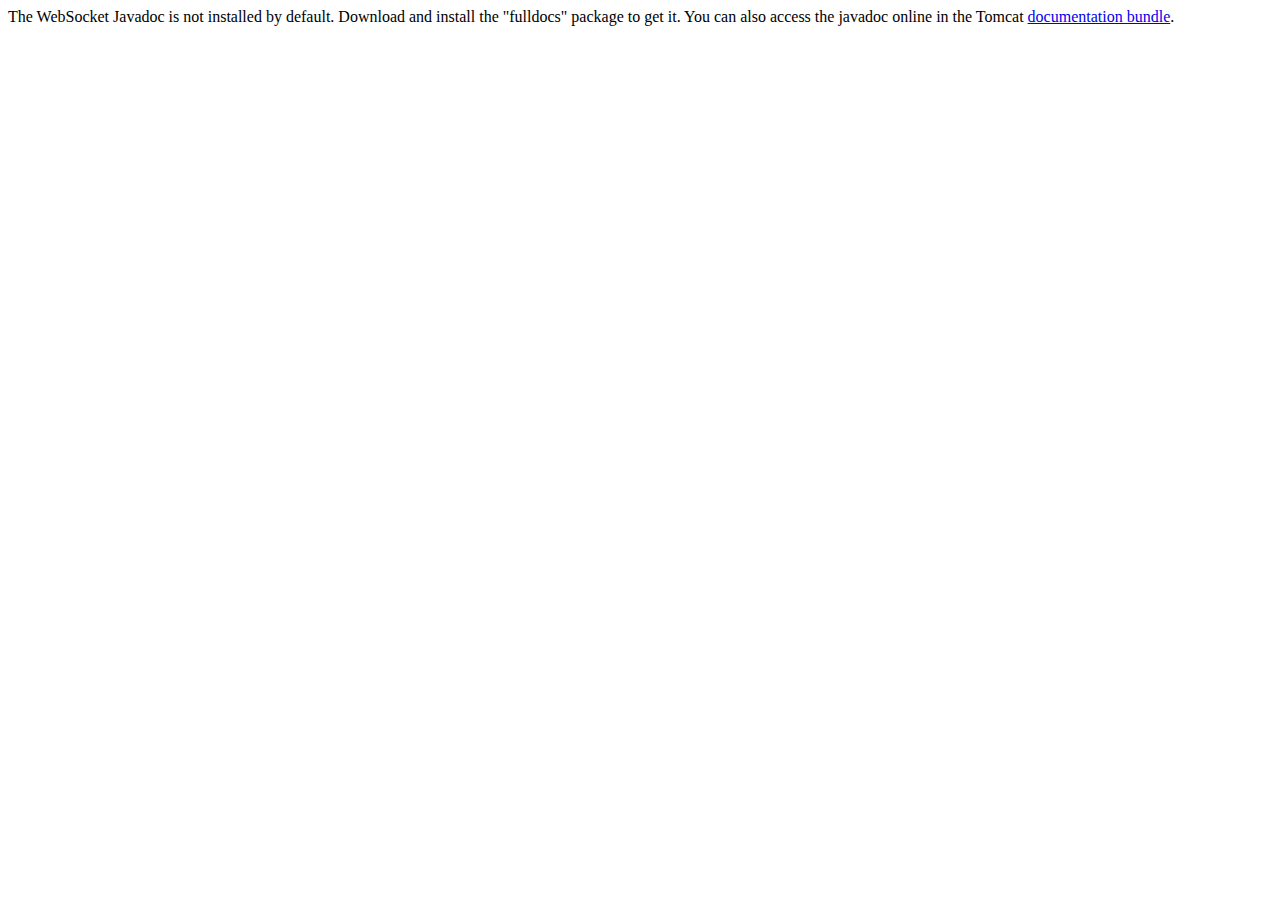
<file: Backend/apache-tomcat-9.0.87/webapps/docs/websocketapi/index.html>
<!--
  Licensed to the Apache Software Foundation (ASF) under one or more
  contributor license agreements.  See the NOTICE file distributed with
  this work for additional information regarding copyright ownership.
  The ASF licenses this file to You under the Apache License, Version 2.0
  (the "License"); you may not use this file except in compliance with
  the License.  You may obtain a copy of the License at

      http://www.apache.org/licenses/LICENSE-2.0

  Unless required by applicable law or agreed to in writing, software
  distributed under the License is distributed on an "AS IS" BASIS,
  WITHOUT WARRANTIES OR CONDITIONS OF ANY KIND, either express or implied.
  See the License for the specific language governing permissions and
  limitations under the License.
-->
<!DOCTYPE html>
<html>
    <head>
    <meta charset="UTF-8" />
    <title>API docs</title>
</head>

<body>

The WebSocket Javadoc is not installed by default. Download and install
the "fulldocs" package to get it.

You can also access the javadoc online in the Tomcat
<a href="https://tomcat.apache.org/tomcat-9.0-doc/">
documentation bundle</a>.

</body>
</html>
</file>
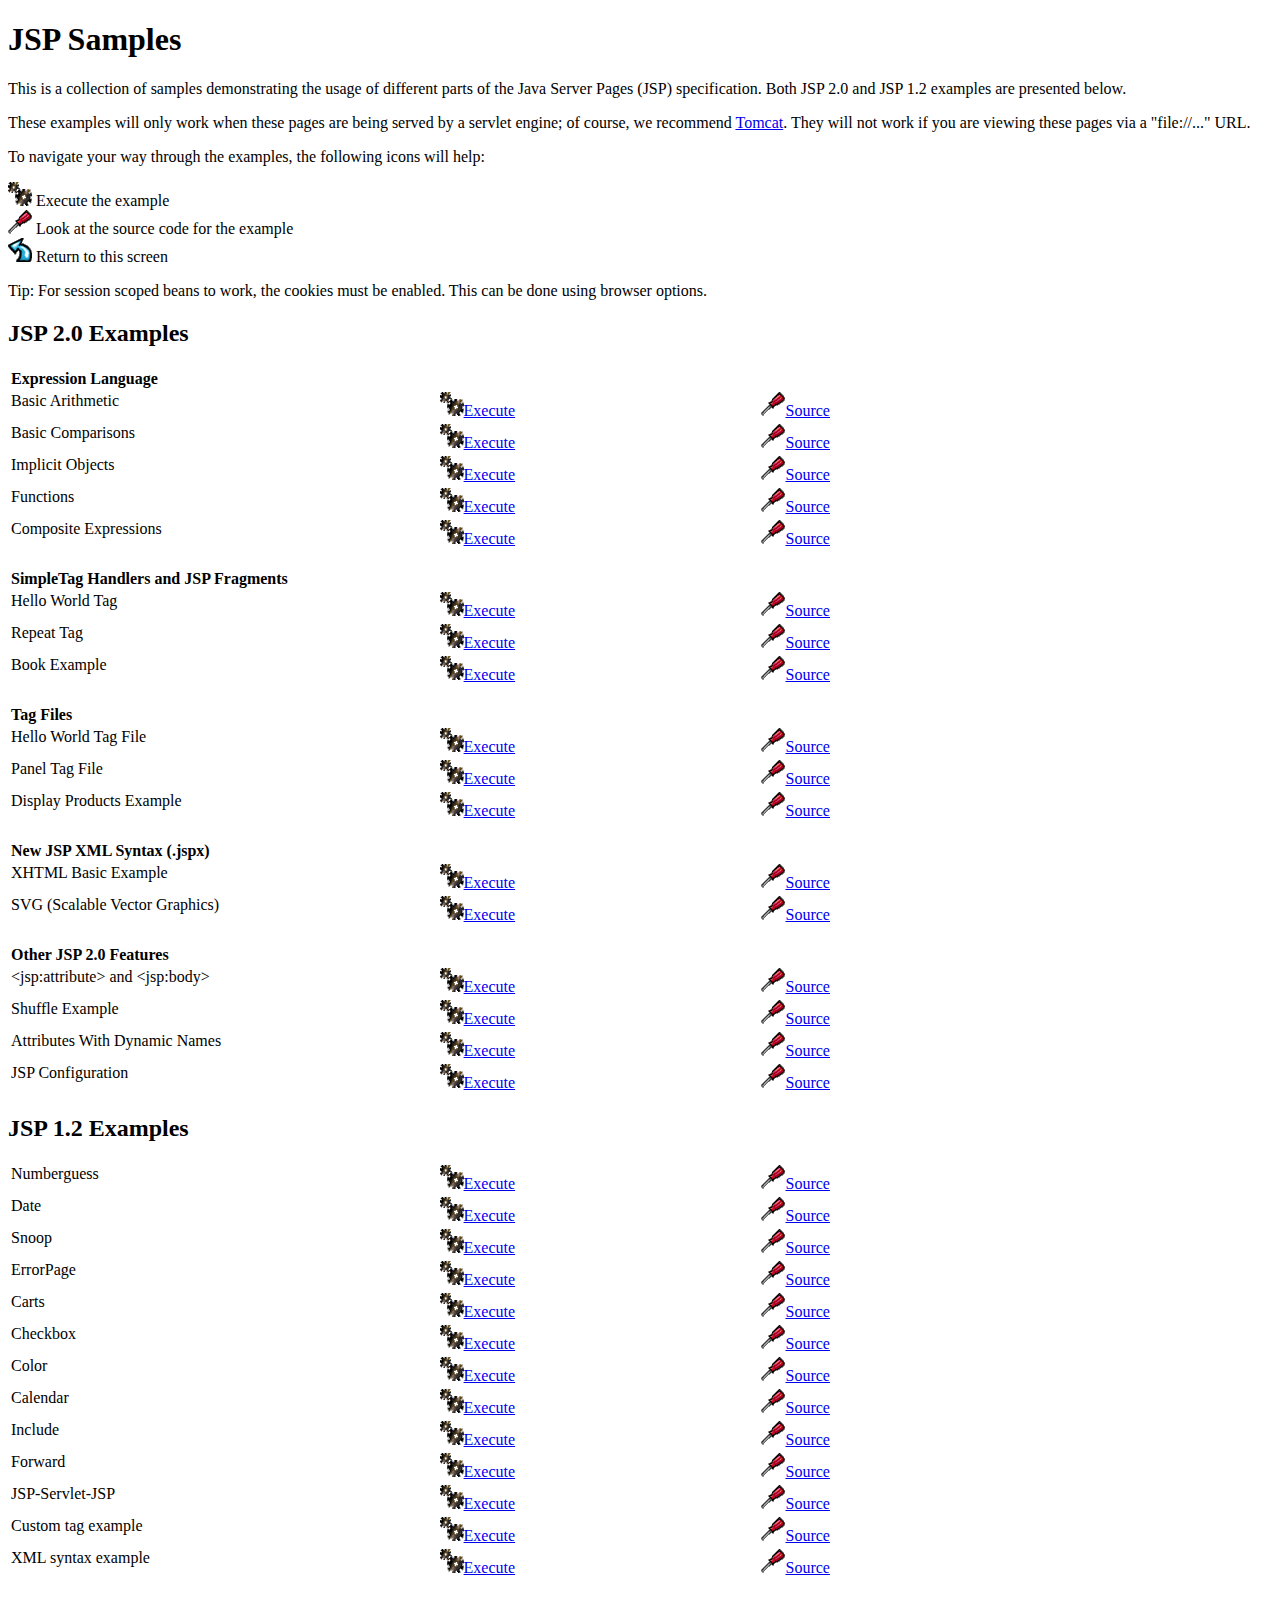
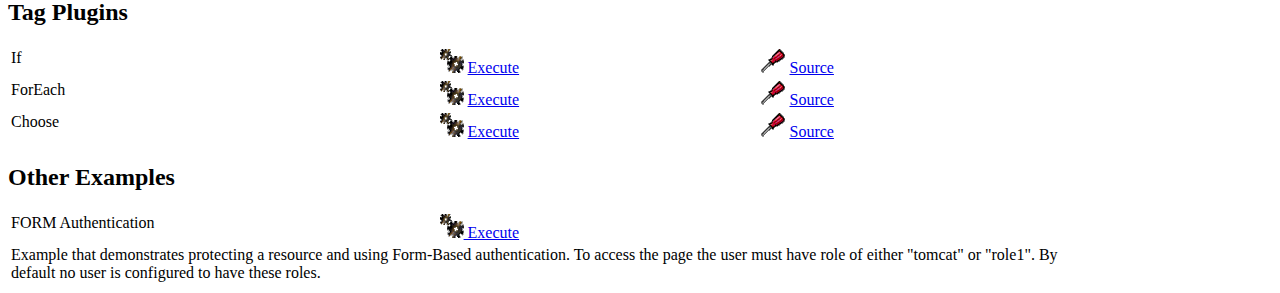
<file: Backend/apache-tomcat-9.0.87/webapps/examples/jsp/index.html>
<!--
 Licensed to the Apache Software Foundation (ASF) under one or more
  contributor license agreements.  See the NOTICE file distributed with
  this work for additional information regarding copyright ownership.
  The ASF licenses this file to You under the Apache License, Version 2.0
  (the "License"); you may not use this file except in compliance with
  the License.  You may obtain a copy of the License at

      http://www.apache.org/licenses/LICENSE-2.0

  Unless required by applicable law or agreed to in writing, software
  distributed under the License is distributed on an "AS IS" BASIS,
  WITHOUT WARRANTIES OR CONDITIONS OF ANY KIND, either express or implied.
  See the License for the specific language governing permissions and
  limitations under the License.
-->
<!DOCTYPE html><html lang="en">
<head>
   <meta charset="UTF-8"/>
   <meta name="Author" content="Anil K. Vijendran" />
   <title>JSP Examples</title>
   <style type="text/css">
   img { border: 0; }
   th { text-align: left; }
   tr { vertical-align: top; }
   </style>
</head>
<body>
<h1>JSP
Samples</h1>
<p>This is a collection of samples demonstrating the usage of different
parts of the Java Server Pages (JSP) specification.  Both JSP 2.0 and
JSP 1.2 examples are presented below.
<p>These examples will only work when these pages are being served by a
servlet engine; of course, we recommend
<a href="https://tomcat.apache.org/">Tomcat</a>.
They will not work if you are viewing these pages via a
"file://..." URL.
<p>To navigate your way through the examples, the following icons will
help:</p>
<ul style="list-style-type: none; padding-left: 0;">
<li><img src="images/execute.gif" alt=""> Execute the example</li>
<li><img src="images/code.gif" alt=""> Look at the source code for the example</li>
<li><img src="images/return.gif" alt=""> Return to this screen</li>
</ul>

<p>Tip: For session scoped beans to work, the cookies must be enabled.
This can be done using browser options.</p>
<h2>JSP 2.0 Examples</h2>

<table style="width: 85%;">
<tr>
<th colspan="3">Expression Language</th>
</tr>

<tr>
<td>Basic Arithmetic</td>
<td style="width: 30%;"><a href="jsp2/el/basic-arithmetic.jsp"><img src="images/execute.gif" alt=""></a><a href="jsp2/el/basic-arithmetic.jsp">Execute</a></td>

<td style="width: 30%;"><a href="jsp2/el/basic-arithmetic.html"><img src="images/code.gif" alt=""></a><a href="jsp2/el/basic-arithmetic.html">Source</a></td>
</tr>

<tr>
<td>Basic Comparisons</td>
<td style="width: 30%;"><a href="jsp2/el/basic-comparisons.jsp"><img src="images/execute.gif" alt=""></a><a href="jsp2/el/basic-comparisons.jsp">Execute</a></td>

<td style="width: 30%;"><a href="jsp2/el/basic-comparisons.html"><img src="images/code.gif" alt=""></a><a href="jsp2/el/basic-comparisons.html">Source</a></td>
</tr>

<tr>
<td>Implicit Objects</td>
<td style="width: 30%;"><a href="jsp2/el/implicit-objects.jsp?foo=bar"><img src="images/execute.gif" alt=""></a><a href="jsp2/el/implicit-objects.jsp?foo=bar">Execute</a></td>

<td style="width: 30%;"><a href="jsp2/el/implicit-objects.html"><img src="images/code.gif" alt=""></a><a href="jsp2/el/implicit-objects.html">Source</a></td>
</tr>
<tr>

<td>Functions</td>
<td style="width: 30%;"><a href="jsp2/el/functions.jsp?foo=JSP+2.0"><img src="images/execute.gif" alt=""></a><a href="jsp2/el/functions.jsp?foo=JSP+2.0">Execute</a></td>

<td style="width: 30%;"><a href="jsp2/el/functions.html"><img src="images/code.gif" alt=""></a><a href="jsp2/el/functions.html">Source</a></td>
</tr>

<tr>
<td>Composite Expressions</td>
<td style="width: 30%;"><a href="jsp2/el/composite.jsp"><img src="images/execute.gif" alt=""></a><a href="jsp2/el/composite.jsp">Execute</a></td>

<td style="width: 30%;"><a href="jsp2/el/composite.html"><img src="images/code.gif" alt=""></a><a href="jsp2/el/composite.html">Source</a></td>
</tr>


<tr>
<th colspan="3"><br />SimpleTag Handlers and JSP Fragments</th>
</tr>

<tr>
<td>Hello World Tag</td>
<td style="width: 30%;"><a href="jsp2/simpletag/hello.jsp"><img src="images/execute.gif" alt=""></a><a href="jsp2/simpletag/hello.jsp">Execute</a></td>

<td style="width: 30%;"><a href="jsp2/simpletag/hello.html"><img src="images/code.gif" alt=""></a><a href="jsp2/simpletag/hello.html">Source</a></td>
</tr>

<tr>
<td>Repeat Tag</td>
<td style="width: 30%;"><a href="jsp2/simpletag/repeat.jsp"><img src="images/execute.gif" alt=""></a><a href="jsp2/simpletag/repeat.jsp">Execute</a></td>

<td style="width: 30%;"><a href="jsp2/simpletag/repeat.html"><img src="images/code.gif" alt=""></a><a href="jsp2/simpletag/repeat.html">Source</a></td>
</tr>

<tr>
<td>Book Example</td>
<td style="width: 30%;"><a href="jsp2/simpletag/book.jsp"><img src="images/execute.gif" alt=""></a><a href="jsp2/simpletag/book.jsp">Execute</a></td>

<td style="width: 30%;"><a href="jsp2/simpletag/book.html"><img src="images/code.gif" alt=""></a><a href="jsp2/simpletag/book.html">Source</a></td>
</tr>

<tr>
<th colspan="3"><br />Tag Files</th>
</tr>

<tr>
<td>Hello World Tag File</td>
<td style="width: 30%;"><a href="jsp2/tagfiles/hello.jsp"><img src="images/execute.gif" alt=""></a><a href="jsp2/tagfiles/hello.jsp">Execute</a></td>

<td style="width: 30%;"><a href="jsp2/tagfiles/hello.html"><img src="images/code.gif" alt=""></a><a href="jsp2/tagfiles/hello.html">Source</a></td>
</tr>

<tr>
<td>Panel Tag File</td>
<td style="width: 30%;"><a href="jsp2/tagfiles/panel.jsp"><img src="images/execute.gif" alt=""></a><a href="jsp2/tagfiles/panel.jsp">Execute</a></td>

<td style="width: 30%;"><a href="jsp2/tagfiles/panel.html"><img src="images/code.gif" alt=""></a><a href="jsp2/tagfiles/panel.html">Source</a></td>
</tr>

<tr>
<td>Display Products Example</td>
<td style="width: 30%;"><a href="jsp2/tagfiles/products.jsp"><img src="images/execute.gif" alt=""></a><a href="jsp2/tagfiles/products.jsp">Execute</a></td>

<td style="width: 30%;"><a href="jsp2/tagfiles/products.html"><img src="images/code.gif" alt=""></a><a href="jsp2/tagfiles/products.html">Source</a></td>
</tr>

<tr>
<th colspan="3"><br />New JSP XML Syntax (.jspx)</th>
</tr>

<tr>
<td>XHTML Basic Example</td>
<td style="width: 30%;"><a href="jsp2/jspx/basic.jspx"><img src="images/execute.gif" alt=""></a><a href="jsp2/jspx/basic.jspx">Execute</a></td>

<td style="width: 30%;"><a href="jsp2/jspx/basic.html"><img src="images/code.gif" alt=""></a><a href="jsp2/jspx/basic.html">Source</a></td>
</tr>

<tr>
<td>SVG (Scalable Vector Graphics)</td>
<td style="width: 30%;"><a href="jsp2/jspx/svgexample.html"><img src="images/execute.gif" alt=""></a><a href="jsp2/jspx/svgexample.html">Execute</a></td>

<td style="width: 30%;"><a href="jsp2/jspx/textRotate.html"><img src="images/code.gif" alt=""></a><a href="jsp2/jspx/textRotate.html">Source</a></td>
</tr>

<tr>
<th colspan="3"><br />Other JSP 2.0 Features</th>
</tr>

<tr>
<td>&lt;jsp:attribute&gt; and &lt;jsp:body&gt;</td>
<td style="width: 30%;"><a href="jsp2/jspattribute/jspattribute.jsp"><img src="images/execute.gif" alt=""></a><a href="jsp2/jspattribute/jspattribute.jsp">Execute</a></td>

<td style="width: 30%;"><a href="jsp2/jspattribute/jspattribute.html"><img src="images/code.gif" alt=""></a><a href="jsp2/jspattribute/jspattribute.html">Source</a></td>
</tr>

<tr>
<td>Shuffle Example</td>
<td style="width: 30%;"><a href="jsp2/jspattribute/shuffle.jsp"><img src="images/execute.gif" alt=""></a><a href="jsp2/jspattribute/shuffle.jsp">Execute</a></td>

<td style="width: 30%;"><a href="jsp2/jspattribute/shuffle.html"><img src="images/code.gif" alt=""></a><a href="jsp2/jspattribute/shuffle.html">Source</a></td>
</tr>

<tr>
<td>Attributes With Dynamic Names</td>
<td style="width: 30%;"><a href="jsp2/misc/dynamicattrs.jsp"><img src="images/execute.gif" alt=""></a><a href="jsp2/misc/dynamicattrs.jsp">Execute</a></td>

<td style="width: 30%;"><a href="jsp2/misc/dynamicattrs.html"><img src="images/code.gif" alt=""></a><a href="jsp2/misc/dynamicattrs.html">Source</a></td>
</tr>

<tr>
<td>JSP Configuration</td>
<td style="width: 30%;"><a href="jsp2/misc/config.jsp"><img src="images/execute.gif" alt=""></a><a href="jsp2/misc/config.jsp">Execute</a></td>

<td style="width: 30%;"><a href="jsp2/misc/config.html"><img src="images/code.gif" alt=""></a><a href="jsp2/misc/config.html">Source</a></td>
</tr>

</table>

<h2>JSP 1.2 Examples</h2>
<table style="width: 85%;">
<tr>
<td>Numberguess</td>

<td style="width: 30%;"><a href="num/numguess.jsp"><img src="images/execute.gif" alt=""></a><a href="num/numguess.jsp">Execute</a></td>

<td style="width: 30%;"><a href="num/numguess.html"><img src="images/code.gif" alt=""></a><a href="num/numguess.html">Source</a></td>
</tr>

<tr>
<td>Date</td>

<td style="width: 30%;"><a href="dates/date.jsp"><img src="images/execute.gif" alt=""></a><a href="dates/date.jsp">Execute</a></td>

<td style="width: 30%;"><a href="dates/date.html"><img src="images/code.gif" alt=""></a><a href="dates/date.html">Source</a></td>
</tr>

<tr>
<td>Snoop</td>

<td style="width: 30%;"><a href="snp/snoop.jsp"><img src="images/execute.gif" alt=""></a><a href="snp/snoop.jsp">Execute</a></td>

<td style="width: 30%;"><a href="snp/snoop.html"><img src="images/code.gif" alt=""></a><a href="snp/snoop.html">Source</a></td>
</tr>

<tr>
<td>ErrorPage</td>

<td style="width: 30%;"><a href="error/error.html"><img src="images/execute.gif" alt=""></a><a href="error/error.html">Execute</a></td>

<td style="width: 30%;"><a href="error/er.html"><img src="images/code.gif" alt=""></a><a href="error/er.html">Source</a></td>
</tr>

<tr>
<td>Carts</td>

<td style="width: 30%;"><a href="sessions/carts.html"><img src="images/execute.gif" alt=""></a><a href="sessions/carts.html">Execute</a></td>

<td style="width: 30%;"><a href="sessions/crt.html"><img src="images/code.gif" alt=""></a><a href="sessions/crt.html">Source</a></td>
</tr>

<tr>
<td>Checkbox</td>

<td style="width: 30%;"><a href="checkbox/check.html"><img src="images/execute.gif" alt=""></a><a href="checkbox/check.html">Execute</a></td>

<td style="width: 30%;"><a href="checkbox/cresult.html"><img src="images/code.gif" alt=""></a><a href="checkbox/cresult.html">Source</a></td>
</tr>

<tr>
<td>Color</td>

<td style="width: 30%;"><a href="colors/colors.html"><img src="images/execute.gif" alt=""></a><a href="colors/colors.html">Execute</a></td>

<td style="width: 30%;"><a href="colors/clr.html"><img src="images/code.gif" alt=""></a><a href="colors/clr.html">Source</a></td>
</tr>

<tr>
<td>Calendar</td>

<td style="width: 30%;"><a href="cal/login.html"><img src="images/execute.gif" alt=""></a><a href="cal/login.html">Execute</a></td>

<td style="width: 30%;"><a href="cal/calendar.html"><img src="images/code.gif" alt=""></a><a href="cal/calendar.html">Source</a></td>
</tr>

<tr>
<td>Include</td>

<td style="width: 30%;"><a href="include/include.jsp"><img src="images/execute.gif" alt=""></a><a href="include/include.jsp">Execute</a></td>

<td style="width: 30%;"><a href="include/inc.html"><img src="images/code.gif" alt=""></a><a href="include/inc.html">Source</a></td>
</tr>

<tr>
<td>Forward</td>

<td style="width: 30%;"><a href="forward/forward.jsp"><img src="images/execute.gif" alt=""></a><a href="forward/forward.jsp">Execute</a></td>

<td style="width: 30%;"><a href="forward/fwd.html"><img src="images/code.gif" alt=""></a><a href="forward/fwd.html">Source</a></td>
</tr>

<tr>
<td>JSP-Servlet-JSP</td>

<td style="width: 30%;"><a href="jsptoserv/jsptoservlet.jsp"><img src="images/execute.gif" alt=""></a><a href="jsptoserv/jsptoservlet.jsp">Execute</a></td>

<td style="width: 30%;"><a href="jsptoserv/jts.html"><img src="images/code.gif" alt=""></a><a href="jsptoserv/jts.html">Source</a></td>
</tr>

<tr>
<td>Custom tag example</td>

<td style="width: 30%;"><a href="simpletag/foo.jsp"><img src="images/execute.gif" alt=""></a><a href="simpletag/foo.jsp">Execute</a></td>

<td style="width: 30%;"><a href="simpletag/foo.html"><img src="images/code.gif" alt=""></a><a href="simpletag/foo.html">Source</a></td>
</tr>

<tr>
<td>XML syntax example</td>
<td style="width: 30%;"><a href="xml/xml.jsp"><img src="images/execute.gif" alt=""></a><a href="xml/xml.jsp">Execute</a></td>

<td style="width: 30%;"><a href="xml/xml.html"><img src="images/code.gif" alt=""></a><a href="xml/xml.html">Source</a></td>
</tr>

</table>

<h2>Tag Plugins</h2>
<table style="width: 85%;">

<tr>
  <td>If</td>
  <td style="width: 30%;">
    <a href="tagplugin/if.jsp"><img src="images/execute.gif" alt=""></a>
    <a href="tagplugin/if.jsp">Execute</a>
  </td>
  <td style="width: 30%;">
    <a href="tagplugin/if.html"><img src="images/code.gif" alt=""></a>
    <a href="tagplugin/if.html">Source</a>
  </td>
</tr>

<tr>
  <td>ForEach</td>
  <td style="width: 30%;">
    <a href="tagplugin/foreach.jsp"><img src="images/execute.gif" alt=""></a>
    <a href="tagplugin/foreach.jsp">Execute</a>
  </td>
  <td style="width: 30%;">
    <a href="tagplugin/foreach.html"><img src="images/code.gif" alt=""></a>
    <a href="tagplugin/foreach.html">Source</a>
  </td>
</tr>

<tr>
  <td>Choose</td>
  <td style="width: 30%;">
    <a href="tagplugin/choose.jsp"><img src="images/execute.gif" alt=""></a>
    <a href="tagplugin/choose.jsp">Execute</a>
  </td>
  <td style="width: 30%;">
    <a href="tagplugin/choose.html"><img src="images/code.gif" alt=""></a>
    <a href="tagplugin/choose.html">Source</a>
  </td>
</tr>

</table>

<h2>Other Examples</h2>
<table style="width: 85%;">

<tr>
  <td>FORM Authentication</td>
  <td style="width: 30%;">
    <a href="security/protected/index.jsp"><img src="images/execute.gif" alt=""> Execute</a>
  </td>
  <td style="width: 30%;"></td>
</tr>
<tr>
  <td colspan="3">Example that demonstrates protecting a resource and
    using Form-Based authentication. To access the page the user must
    have role of either "tomcat" or "role1". By default no user
    is configured to have these roles.</td>
</tr>

</table>
</body>
</html>
</file>
<file: FrontEnd/dashmin-1.0.0/assets/css/style.css>
/********** Template CSS **********/
:root {
    --primary: #009CFF;
    --light: #F3F6F9;
    --dark: #191C24;
}

.back-to-top {
    position: fixed;
    display: none;
    right: 45px;
    bottom: 45px;
    z-index: 99;
}


/*** Spinner ***/
#spinner {
    opacity: 0;
    visibility: hidden;
    transition: opacity .5s ease-out, visibility 0s linear .5s;
    z-index: 99999;
}

#spinner.show {
    transition: opacity .5s ease-out, visibility 0s linear 0s;
    visibility: visible;
    opacity: 1;
}


/*** Button ***/
.btn {
    transition: .5s;
}

.btn.btn-primary {
    color: #FFFFFF;
}

.btn-square {
    width: 38px;
    height: 38px;
}

.btn-sm-square {
    width: 32px;
    height: 32px;
}

.btn-lg-square {
    width: 48px;
    height: 48px;
}

.btn-square,
.btn-sm-square,
.btn-lg-square {
    padding: 0;
    display: inline-flex;
    align-items: center;
    justify-content: center;
    font-weight: normal;
    border-radius: 50px;
}


/*** Layout ***/
.sidebar {
    position: fixed;
    top: 0;
    left: 0;
    bottom: 0;
    width: 250px;
    height: 100vh;
    overflow-y: auto;
    background: var(--light);
    transition: 0.5s;
    z-index: 999;
}

.content {
    margin-left: 250px;
    min-height: 100vh;
    background: #FFFFFF;
    transition: 0.5s;
}

@media (min-width: 992px) {
    .sidebar {
        margin-left: 0;
    }

    .sidebar.open {
        margin-left: -250px;
    }

    .content {
        width: calc(100% - 250px);
    }

    .content.open {
        width: 100%;
        margin-left: 0;
    }
}

@media (max-width: 991.98px) {
    .sidebar {
        margin-left: -250px;
    }

    .sidebar.open {
        margin-left: 0;
    }

    .content {
        width: 100%;
        margin-left: 0;
    }
}


/*** Navbar ***/
.sidebar .navbar .navbar-nav .nav-link {
    padding: 7px 20px;
    color: var(--dark);
    font-weight: 500;
    border-left: 3px solid var(--light);
    border-radius: 0 30px 30px 0;
    outline: none;
}

.sidebar .navbar .navbar-nav .nav-link:hover,
.sidebar .navbar .navbar-nav .nav-link.active {
    color: var(--primary);
    background: #FFFFFF;
    border-color: var(--primary);
}

.sidebar .navbar .navbar-nav .nav-link i {
    width: 40px;
    height: 40px;
    display: inline-flex;
    align-items: center;
    justify-content: center;
    background: #FFFFFF;
    border-radius: 40px;
}

.sidebar .navbar .navbar-nav .nav-link:hover i,
.sidebar .navbar .navbar-nav .nav-link.active i {
    background: var(--light);
}

.sidebar .navbar .dropdown-toggle::after {
    position: absolute;
    top: 15px;
    right: 15px;
    border: none;
    content: "\f107";
    font-family: "Font Awesome 5 Free";
    font-weight: 900;
    transition: .5s;
}

.sidebar .navbar .dropdown-toggle[aria-expanded=true]::after {
    transform: rotate(-180deg);
}

.sidebar .navbar .dropdown-item {
    padding-left: 25px;
    border-radius: 0 30px 30px 0;
}

.content .navbar .navbar-nav .nav-link {
    margin-left: 25px;
    padding: 12px 0;
    color: var(--dark);
    outline: none;
}

.content .navbar .navbar-nav .nav-link:hover,
.content .navbar .navbar-nav .nav-link.active {
    color: var(--primary);
}

.content .navbar .sidebar-toggler,
.content .navbar .navbar-nav .nav-link i {
    width: 40px;
    height: 40px;
    display: inline-flex;
    align-items: center;
    justify-content: center;
    background: #FFFFFF;
    border-radius: 40px;
}

.content .navbar .dropdown-toggle::after {
    margin-left: 6px;
    vertical-align: middle;
    border: none;
    content: "\f107";
    font-family: "Font Awesome 5 Free";
    font-weight: 900;
    transition: .5s;
}

.content .navbar .dropdown-toggle[aria-expanded=true]::after {
    transform: rotate(-180deg);
}

@media (max-width: 575.98px) {
    .content .navbar .navbar-nav .nav-link {
        margin-left: 15px;
    }
}


/*** Date Picker ***/
.bootstrap-datetimepicker-widget.bottom {
    top: auto !important;
}

.bootstrap-datetimepicker-widget .table * {
    border-bottom-width: 0px;
}

.bootstrap-datetimepicker-widget .table th {
    font-weight: 500;
}

.bootstrap-datetimepicker-widget.dropdown-menu {
    padding: 10px;
    border-radius: 2px;
}

.bootstrap-datetimepicker-widget table td.active,
.bootstrap-datetimepicker-widget table td.active:hover {
    background: var(--primary);
}

.bootstrap-datetimepicker-widget table td.today::before {
    border-bottom-color: var(--primary);
}


/*** Testimonial ***/
.progress .progress-bar {
    width: 0px;
    transition: 2s;
}


/*** Testimonial ***/
.testimonial-carousel .owl-dots {
    margin-top: 24px;
    display: flex;
    align-items: flex-end;
    justify-content: center;
}

.testimonial-carousel .owl-dot {
    position: relative;
    display: inline-block;
    margin: 0 5px;
    width: 15px;
    height: 15px;
    border: 5px solid var(--primary);
    border-radius: 15px;
    transition: .5s;
}

.testimonial-carousel .owl-dot.active {
    background: var(--dark);
    border-color: var(--primary);
}
</file>
<file: FrontEnd/fruitables-1.0.0/css/style.css>
/* Css paging 123 */
.product__pagination,
.blog__pagination {
	padding-top: 10px;
}
.product__pagination a,
.blog__pagination a {
	display: inline-block;
	width: 30px;
	height: 30px;
	border: 1px solid #b2b2b2;
	font-size: 14px;
	color: #b2b2b2;
	font-weight: 700;
	line-height: 28px;
	text-align: center;
	margin-right: 16px;
	-webkit-transition: all, 0.3s;
	-moz-transition: all, 0.3s;
	-ms-transition: all, 0.3s;
	-o-transition: all, 0.3s;
	transition: all, 0.3s;
}

.product__pagination a:hover,
.blog__pagination a:hover {
	background: #7fad39;
	border-color: #7fad39;
	color: #ffffff;
}

.product__pagination a:last-child,
.blog__pagination a:last-child {
	margin-right: 0;
}
/*---------------------
  Blog
-----------------------*/

.blog__item {
	margin-bottom: 60px;
}

.blog__item__pic img {
	min-width: 100%;
}

.blog__item__text {
	padding-top: 25px;
}

.blog__item__text ul {
	margin-bottom: 15px;
}

.blog__item__text ul li {
	font-size: 16px;
	color: #b2b2b2;
	list-style: none;
	display: inline-block;
	margin-right: 15px;
}

.blog__item__text ul li:last-child {
	margin-right: 0;
}

.blog__item__text h5 {
	margin-bottom: 12px;
}

.blog__item__text h5 a {
	font-size: 20px;
	color: #1c1c1c;
	font-weight: 700;
}

.blog__item__text p {
	margin-bottom: 25px;
}

.blog__item__text .blog__btn {
	display: inline-block;
	font-size: 14px;
	color: #1c1c1c;
	text-transform: uppercase;
	letter-spacing: 1px;
	border: 1px solid #b2b2b2;
	padding: 14px 20px 12px;
	border-radius: 25px;
}

.blog__item__text .blog__btn span {
	position: relative;
	top: 1px;
	margin-left: 5px;
}

.blog__pagination {
	padding-top: 5px;
	position: relative;
}

.blog__pagination:before {
	position: absolute;
	left: 0;
	top: -29px;
	height: 1px;
	width: 100%;
	background: #000000;
	opacity: 0.1;
	content: "";
}

/*---------------------
  Blog Sidebar
-----------------------*/

<<<<<<< HEAD
.blog__sidebar {
	padding-top: 50px;
}

=======
>>>>>>> c709f94260863d8ef5a093e4e8b0c69a6ca6c64e
.blog__sidebar__item {
	margin-bottom: 50px;
}

.blog__sidebar__item h4 {
	color: #1c1c1c;
	font-weight: 700;
	margin-bottom: 25px;
}

.blog__sidebar__item ul li {
	list-style: none;
}

.blog__sidebar__item ul li a {
	font-size: 16px;
	color: #666666;
	line-height: 48px;
	-webkit-transition: all, 0.3s;
	-moz-transition: all, 0.3s;
	-ms-transition: all, 0.3s;
	-o-transition: all, 0.3s;
	transition: all, 0.3s;
}

.blog__sidebar__item ul li a:hover {
	color: #7fad39;
}

.blog__sidebar__search {
	margin-bottom: 50px;
}

.blog__sidebar__search form {
	position: relative;
}

.blog__sidebar__search form input {
	width: 100%;
	height: 46px;
	font-size: 16px;
	color: #6f6f6f;
	padding-left: 15px;
	border: 1px solid #e1e1e1;
	border-radius: 20px;
}

.blog__sidebar__search form input::placeholder {
	color: #6f6f6f;
}

.blog__sidebar__search form button {
	font-size: 16px;
	color: #6f6f6f;
	background: transparent;
	border: none;
	position: absolute;
	right: 0;
	top: 0;
	height: 100%;
	padding: 0px 18px;
}

.blog__sidebar__recent .blog__sidebar__recent__item {
	display: block;
}

.blog__sidebar__recent .blog__sidebar__recent__item:last-child {
	margin-bottom: 0;
}

.blog__sidebar__recent__item {
	overflow: hidden;
	margin-bottom: 20px;
}

.blog__sidebar__recent__item__pic {
	float: left;
	margin-right: 20px;
}

.blog__sidebar__recent__item__text {
	overflow: hidden;
}

.blog__sidebar__recent__item__text h6 {
	font-weight: 700;
	color: #333333;
	line-height: 20px;
	margin-bottom: 5px;
}

.blog__sidebar__recent__item__text span {
	font-size: 12px;
	color: #999999;
	text-transform: uppercase;
}

.blog__sidebar__item__tags a {
	font-size: 16px;
	color: #6f6f6f;
	background: #f5f5f5;
	display: inline-block;
	padding: 7px 26px 5px;
	margin-right: 6px;
	margin-bottom: 10px;
}

/*---------------------
  Blog Details Hero
-----------------------*/

.blog-details-hero {
	height: 350px;
	display: flex;
	align-items: center;
}

.blog__details__hero__text {
	text-align: center;
}

.blog__details__hero__text h2 {
	font-size: 46px;
	color: #ffffff;
	font-weight: 700;
	margin-bottom: 10px;
}

.blog__details__hero__text ul li {
	font-size: 16px;
	color: #ffffff;
	list-style: none;
	display: inline-block;
	margin-right: 45px;
	position: relative;
}

.blog__details__hero__text ul li:after {
	position: absolute;
	right: -26px;
	top: 0;
	content: "|";
}

.blog__details__hero__text ul li:last-child {
	margin-right: 0;
}

.blog__details__hero__text ul li:last-child:after {
	display: none;
}

/*---------------------
  Blog Details
-----------------------*/

.related-blog {
<<<<<<< HEAD
	padding-top: 70px;
=======
>>>>>>> c709f94260863d8ef5a093e4e8b0c69a6ca6c64e
	padding-bottom: 10px;
}

.related-blog-title {
	margin-bottom: 70px;
}

.blog-details {
	padding-bottom: 75px;
	border-bottom: 1px solid #e1e1e1;
}

.blog__details__text {
	margin-bottom: 45px;
}

.blog__details__text img {
	margin-bottom: 30px;
}

.blog__details__text p {
	font-size: 18px;
	line-height: 30px;
}

.blog__details__text h3 {
	color: #333333;
	font-weight: 700;
	line-height: 30px;
	margin-bottom: 30px;
}

.blog__details__author__pic {
	float: left;
	margin-right: 15px;
}

.blog__details__author__pic img {
	height: 92px;
	width: 92px;
	border-radius: 50%;
}

.blog__details__author__text {
	overflow: hidden;
	padding-top: 30px;
}

.blog__details__author__text h6 {
	color: #1c1c1c;
	font-weight: 700;
}

.blog__details__author__text span {
	font-size: 16px;
	color: #6f6f6f;
}

.blog__details__widget ul {
	margin-bottom: 5px;
}

.blog__details__widget ul li {
	font-size: 16px;
	color: #6f6f6f;
	list-style: none;
	line-height: 30px;
}

.blog__details__widget ul li span {
	color: #1c1c1c;
	font-weight: 700;
}

.blog__details__widget .blog__details__social a {
	display: inline-block;
	font-size: 20px;
	color: #6f6f6f;
	margin-right: 24px;
	-webkit-transition: all, 0.3s;
	-moz-transition: all, 0.3s;
	-ms-transition: all, 0.3s;
	-o-transition: all, 0.3s;
	transition: all, 0.3s;
}

.blog__details__widget .blog__details__social a:hover {
	color: #7fad39;
}

.blog__details__widget .blog__details__social a:last-child {
	margin-right: 0;
}

/*** Spinner Start ***/
#spinner {
    opacity: 0;
    visibility: hidden;
    transition: opacity .8s ease-out, visibility 0s linear .5s;
    z-index: 99999;
 }

 #spinner.show {
     transition: opacity .8s ease-out, visibility 0s linear .0s;
     visibility: visible;
     opacity: 1;
 }

 .back-to-top {
    position: fixed;
    right: 30px;
    bottom: 30px;
    display: flex;
    width: 45px;
    height: 45px;
    align-items: center;
    justify-content: center;
    transition: 0.5s;
    z-index: 99;
}
/*** Spinner End ***/


/*** Button Start ***/
.btn {
    font-weight: 600;
    transition: .5s;
}

.btn-square {
    width: 32px;
    height: 32px;
}

.btn-sm-square {
    width: 34px;
    height: 34px;
}

.btn-md-square {
    width: 44px;
    height: 44px;
}

.btn-lg-square {
    width: 56px;
    height: 56px;
}

.btn-square,
.btn-sm-square,
.btn-md-square,
.btn-lg-square {
    padding: 0;
    display: flex;
    align-items: center;
    justify-content: center;
    font-weight: normal;
}

.btn.border-secondary {
    transition: 0.5s;
}

.btn.border-secondary:hover {
    background: var(--bs-secondary) !important;
    color: var(--bs-white) !important;
}

/*** Topbar Start ***/
.fixed-top {
    transition: 0.5s;
    background: var(--bs-white);
    border: 0;
}

.topbar {
    padding: 20px;
    border-radius: 230px 100px;
}

.topbar .top-info {
    font-size: 15px;
    line-height: 0;
    letter-spacing: 1px;
    display: flex;
    align-items: center;
}

.topbar .top-link {
    font-size: 15px;
    line-height: 0;
    letter-spacing: 1px;
    display: flex;
    align-items: center;
}

.topbar .top-link a {
    letter-spacing: 1px;
}

.topbar .top-link a small:hover {
    color: var(--bs-secondary) !important;
    transition: 0.5s;
}

.topbar .top-link a small:hover i {
    color: var(--bs-primary) !important;
}
/*** Topbar End ***/

/*** Navbar Start ***/
.navbar .navbar-nav .nav-link {
    padding: 10px 15px;
    font-size: 16px;
    transition: .5s;
}

.navbar {
    height: 100px;
    border-bottom: 1px solid rgba(255, 255, 255, .1);
}

.navbar .navbar-nav .nav-link:hover,
.navbar .navbar-nav .nav-link.active,
.fixed-top.bg-white .navbar .navbar-nav .nav-link:hover,
.fixed-top.bg-white .navbar .navbar-nav .nav-link.active {
    color: var(--bs-primary);
}

.navbar .dropdown-toggle::after {
    border: none;
    content: "\f107";
    font-family: "Font Awesome 5 Free";
    font-weight: 700;
    vertical-align: middle;
    margin-left: 8px;
}

@media (min-width: 1200px) {
    .navbar .nav-item .dropdown-menu {
        display: block;
        visibility: hidden;
        top: 100%;
        transform: rotateX(-75deg);
        transform-origin: 0% 0%;
        border: 0;
        transition: .5s;
        opacity: 0;
    }
}

.dropdown .dropdown-menu a:hover {
    background: var(--bs-secondary);
    color: var(--bs-primary);
}

.navbar .nav-item:hover .dropdown-menu {
    transform: rotateX(0deg);
    visibility: visible;
    background: var(--bs-light) !important;
    border-radius: 10px !important;
    transition: .5s;
    opacity: 1;
}

#searchModal .modal-content {
    background: rgba(255, 255, 255, .8);
}
/*** Navbar End ***/

/*** Hero Header ***/
.hero-header {
    background: linear-gradient(rgba(248, 223, 173, 0.1), rgba(248, 223, 173, 0.1)), url(../img/hero-img.jpg);
    background-position: center center;
    background-repeat: no-repeat;
    background-size: cover;
}

.carousel-item {
    position: relative;
}

.carousel-item a {
    position: absolute;
    top: 50%;
    left: 50%;
    transform: translate(-50%, -50%);
    font-size: 25px;
    background: linear-gradient(rgba(255, 181, 36, 0.7), rgba(255, 181, 36, 0.7));
}

.carousel-control-next,
.carousel-control-prev {
    width: 48px;
    height: 48px;
    border-radius: 48px;
    border: 1px solid var(--bs-white);
    background: var(--bs-primary);
    position: absolute;
    top: 50%;
    transform: translateY(-50%);
}

.carousel-control-next {
    margin-right: 20px;
}

.carousel-control-prev {
    margin-left: 20px;
}

.page-header {
    position: relative;
    background: linear-gradient(rgba(0, 0, 0, 0.3), rgba(0, 0, 0, 0.3)), url(../img/cart-page-header-img.jpg);
    background-position: center center;
    background-repeat: no-repeat;
    background-size: cover;
}

@media (min-width: 992px) {
    .hero-header,
    .page-header {
        margin-top: 152px !important;
    }
}

@media (max-width: 992px) {
    .hero-header,
    .page-header {
        margin-top: 97px !important;
    }
}
/*** Hero Header end ***/


/*** featurs Start ***/
.featurs .featurs-item .featurs-icon {
    position: relative;
    width: 120px;
    height: 120px;
}

.featurs .featurs-item .featurs-icon::after {
    content: "";
    width: 35px;
    height: 35px;
    background: var(--bs-secondary);
    position: absolute;
    bottom: -10px;
    transform: translate(-50%);
    transform: rotate(45deg);
    background: var(--bs-secondary);
    
}
/*** featurs End ***/


/*** service Start ***/
.service .service-item .service-content {
    position: relative;
    width: 250px; 
    height: 130px; 
    top: -50%; 
    left: 50%; 
    transform: translate(-50%, -50%);
}

/*** service End ***/


/*** Fruits Start ***/
.fruite .tab-class .nav-item a.active {
    background: var(--bs-secondary) !important;
}

.fruite .tab-class .nav-item a.active span {
    color: var(--bs-white) !important; 
}

.fruite .fruite-categorie .fruite-name {
    line-height: 40px;
}

.fruite .fruite-categorie .fruite-name a {
    transition: 0.5s;
}

.fruite .fruite-categorie .fruite-name a:hover {
    color: var(--bs-secondary);
}

.fruite .fruite-item {
    height: 100%;
    transition: 0.5s;
}
.fruite .fruite-item:hover {
    box-shadow: 0 0 55px rgba(0, 0, 0, 0.4);
}

.fruite .fruite-item .fruite-img {
    overflow: hidden;
    transition: 0.5s;
    border-radius: 10px 10px 0 0;
}

.fruite .fruite-item .fruite-img img {
    transition: 0.5s;
}

.fruite .fruite-item .fruite-img img:hover {
    transform: scale(1.3);
}
/*** Fruits End ***/


/*** vesitable Start ***/
.vesitable .vesitable-item {
    height: 100%;
    transition: 0.5s;
}

.vesitable .vesitable-item:hover {
    box-shadow: 0 0 55px rgba(0, 0, 0, 0.4);
}

.vesitable .vesitable-item .vesitable-img {
    overflow: hidden;
    transition: 0.5s;
    border-radius: 10px 10px 0 0;
}

.vesitable .vesitable-item .vesitable-img img {
    transition: 0.5s;
}

.vesitable .vesitable-item .vesitable-img img:hover {
    transform: scale(1.2);
}

.vesitable .owl-stage {
    margin: 50px 0;
    position: relative;
}

.vesitable .owl-nav .owl-prev {
    position: absolute;
    top: -8px;
    right: 0;
    color: var(--bs-primary);
    padding: 5px 25px;
    border: 1px solid var(--bs-secondary);
    border-radius: 20px;
    transition: 0.5s;

}

.vesitable .owl-nav .owl-prev:hover {
    background: var(--bs-secondary);
    color: var(--bs-white);
}

.vesitable .owl-nav .owl-next {
    position: absolute;
    top: -8px;
    right: 88px;
    color: var(--bs-primary);
    padding: 5px 25px;
    border: 1px solid var(--bs-secondary);
    border-radius: 20px;
    transition: 0.5s;
}

.vesitable .owl-nav .owl-next:hover {
    background: var(--bs-secondary);
    color: var(--bs-white);
}
/*** vesitable End ***/


/*** Banner Section Start ***/
.banner .banner-btn:hover {
    background: var(--bs-primary);
}
/*** Banner Section End ***/


/*** Facts Start ***/
.counter {
    height: 100%;
    text-align: center;
    box-shadow: 0 0 30px rgba(0, 0, 0, 0.05);
}

.counter i {
    font-size: 60px;
    margin-bottom: 25px;
}

.counter h4 {
    color: var(--bs-primary);
    letter-spacing: 1px;
    text-transform: uppercase;
}

.counter h1 {
    margin-bottom: 0;
}
/*** Facts End ***/


/*** testimonial Start ***/
.testimonial .owl-nav .owl-prev {
    position: absolute;
    top: -58px;
    right: 0;
    color: var(--bs-primary);
    padding: 5px 25px;
    border: 1px solid var(--bs-secondary);
    border-radius: 20px;
    transition: 0.5s;
}

.testimonial .owl-nav .owl-prev:hover {
    background: var(--bs-secondary);
    color: var(--bs-white);
}

.testimonial .owl-nav .owl-next {
    position: absolute;
    top: -58px;
    right: 88px;
    color: var(--bs-primary);
    padding: 5px 25px;
    border: 1px solid var(--bs-secondary);
    border-radius: 20px;
    transition: 0.5s;
}

.testimonial .owl-nav .owl-next:hover {
    background: var(--bs-secondary);
    color: var(--bs-white);
}
/*** testimonial End ***/


/*** Single Page Start ***/
.pagination {
    display: inline-block;
}
  
.pagination a {
    color: var(--bs-dark);
    padding: 10px 16px;
    text-decoration: none;
    transition: 0.5s;
    border: 1px solid var(--bs-secondary);
    margin: 0 4px;
}
  
.pagination a.active {
    background-color: var(--bs-primary);
    color: var(--bs-light);
    border: 1px solid var(--bs-secondary);
}
  
.pagination a:hover:not(.active) {background-color: var(--bs-primary)}

.nav.nav-tabs .nav-link.active {
    border-bottom: 2px solid var(--bs-secondary) !important;
}
/*** Single Page End ***/


/*** Footer Start ***/
.footer .footer-item .btn-link {
    line-height: 35px;
    color: rgba(255, 255, 255, .5);
    transition: 0.5s;
}

.footer .footer-item .btn-link:hover {
    color: var(--bs-secondary) !important;
}

.footer .footer-item p.mb-4 {
    line-height: 35px;
}
/*** Footer End ***/
</file>
<file: Backend/apache-tomcat-9.0.87/webapps/docs/images/docs-stylesheet.css>
@charset "utf-8";
/*
  Licensed to the Apache Software Foundation (ASF) under one or more
  contributor license agreements.  See the NOTICE file distributed with
  this work for additional information regarding copyright ownership.
  The ASF licenses this file to You under the Apache License, Version 2.0
  (the "License"); you may not use this file except in compliance with
  the License.  You may obtain a copy of the License at

      http://www.apache.org/licenses/LICENSE-2.0

  Unless required by applicable law or agreed to in writing, software
  distributed under the License is distributed on an "AS IS" BASIS,
  WITHOUT WARRANTIES OR CONDITIONS OF ANY KIND, either express or implied.
  See the License for the specific language governing permissions and
  limitations under the License.
*/

/* Fonts */
@import url("fonts/fonts.css");

/* General style */

h1, h2, h3, h4, h5, h6, th {
  font-weight: 600;
}

body {
  margin: 0;
}

body, input {
  font-family: 'Open Sans', sans-serif;
  font-size: 10.5pt;
}

code, pre {
  font-family: Consolas, monospace;
}

img {
  border: 0;
}

table {
  border-collapse: collapse;
  text-align: left;
}
table *:not(table) {
  /* Prevent border-collapsing for table child elements like <div> */
  border-collapse: separate;
}

th {
  text-align: left;
}

main {
  /* Remove this once all IEs support <main> element */
  display: block;
}


/* Layout */

#wrapper {
  min-width: 400px;
}

#header {
  border-bottom: 1px solid #bbb;
}

@media not print {
    #header {
        box-shadow: 0 0 7px #aaa;
    }
}

#header > div {
  padding-left: 15px;
  padding-right: 15px;

  /* Work-around for old browsers: */
  background-color: #F8F3E4;
  background: linear-gradient(to bottom, #ffffff -10%, #F8F3E4 100%);
  position: relative;
}

#header .logo {
  float: left;
  padding-top: 10px;
  min-width: 190px;
}

#header .logo  img{
  /* To avoid that the Font Descender being added to the parent div's height */
  vertical-align: middle;
}

#header .asfLogo {
  float: right;
  position: relative;
  top: 8px;
}

#header h1 {
  margin-top: 0.6em;
  margin-bottom: 0;
}

#header .versionInfo {
  font-size: 13pt;
  margin-bottom: 1em;
}

#middle {
  display: table;
  table-layout: fixed;
  margin: 0;
  width: 100%;
}
#middle > div { display: table-row; }
#middle > div > div { display: table-cell; vertical-align: top; }



#mainLeft {
  width: 190px;
}

#mainLeft > div {
  margin-top: -1px; /* to overwrite border of element above */
  padding-left: 16px;
  padding-right: 14px;
  padding-top: 6px;
  padding-bottom: 15px;
  background-color: #F8F3E4;
  border-right: 1px solid #bbb;
  border-bottom: 1px solid #bbb;
  font-size: 10pt;
  border-bottom-right-radius: 20px;
  box-shadow: 0 0 5px #aaa;
}

#mainLeft h2 {
  margin-bottom: 0.2em;
  font-size: 1.2em;
}

#mainLeft ul {
  padding: 0;
  margin: 0;
  list-style-type: none;
}

#mainLeft ul a {
  text-indent: -0.6em;
  padding-left: 1.4em;
  display: block;
  text-decoration: none;
  color: #444;
}
#mainLeft ul a:hover {
  color: #000;
  background-color: #D1c9b9;
}

#mainRight {
  padding-left: 14px;
  padding-right: 20px;

}

#footer {
  margin-top: 30px;
  padding-top: 20px;
  padding-bottom: 20px;
  padding-left: 20px;
  padding-right: 20px;
  border-top: 1px solid #ccc;
  color: #444;
  text-align: center;
  /* font-style: italic; */
  font-size: 9pt;
}


/* Content */

#content div.text {
  padding-left: 1em;
  padding-left: 1em;
}

#content h3, #content h4, #content h5, #content h6 {
  padding-left: 5px;
  padding-right: 5px;
  background-color: #eaeaea;
}

@media not print {
    #content h3, #content h4, #content h5, #content h6 {
        border: 1px solid #ccc;
        border-radius: 4px;
    }
}

#content h4, #content h5, #content h6 {
  background-color: #f6f6f6;
}

code {
  background-color: rgb(224,255,255);
}

div.codeBox pre code, code.attributeName, code.propertyName, code.noHighlight, .noHighlight code {
  background-color: transparent;
}
div.codeBox {
  overflow: auto;
  margin: 1em 0;
}
div.codeBox pre {
  margin: 0;
  padding: 4px;
  border: 1px solid #999;
  border-radius: 5px;
  background-color: #eff8ff;
  display: table; /* To prevent <pre>s from taking the complete available width. */
  /*
  When it is officially supported, use the following CSS instead of display: table
  to prevent big <pre>s from exceeding the browser window:
  max-width: available;
  width: min-content;
  */
}

div.codeBox pre.wrap {
  white-space: pre-wrap;
}


table.defaultTable tr, table.detail-table tr {
    border: 1px solid #CCC;
}

table.defaultTable tr:nth-child(even), table.detail-table tr:nth-child(even) {
    background-color: #FAFBFF;
}

table.defaultTable tr:nth-child(odd), table.detail-table tr:nth-child(odd) {
    background-color: #EEEFFF;
}

table.defaultTable th, table.detail-table th {
  background-color: #88b;
  color: #fff;
}

table.defaultTable th, table.defaultTable td, table.detail-table th, table.detail-table td {
  padding: 5px 8px;
}


p.notice {
  border: 1px solid rgb(255, 0, 0);
  background-color: rgb(238, 238, 238);
  color: rgb(0, 51, 102);
  padding: 0.5em;
  margin: 1em 2em 1em 1em;
}


/* Changelog-Styles */

ul.changelog {
  padding-left: 1em;
  list-style-type: none;
}

ul.changelog  li{
  padding-top: 5px;
  padding-bottom: 5px;
}

ul.changelog img {
  vertical-align: middle
}


/* Printer-only Styles */
@media print {
    .noPrint { display: none; }
    #middle > div > div#mainLeft { display: none; }
    a { color: inherit; text-decoration: none; }
}

/* Fix for Comments section which contains a <h4> */
#comments_thread h1, #comments_thread h2, #comments_thread h3, #comments_thread h4, #comments_thread h5, #comments_thread h6 {
    border: none;
    background-color: transparent;
}
</file>
